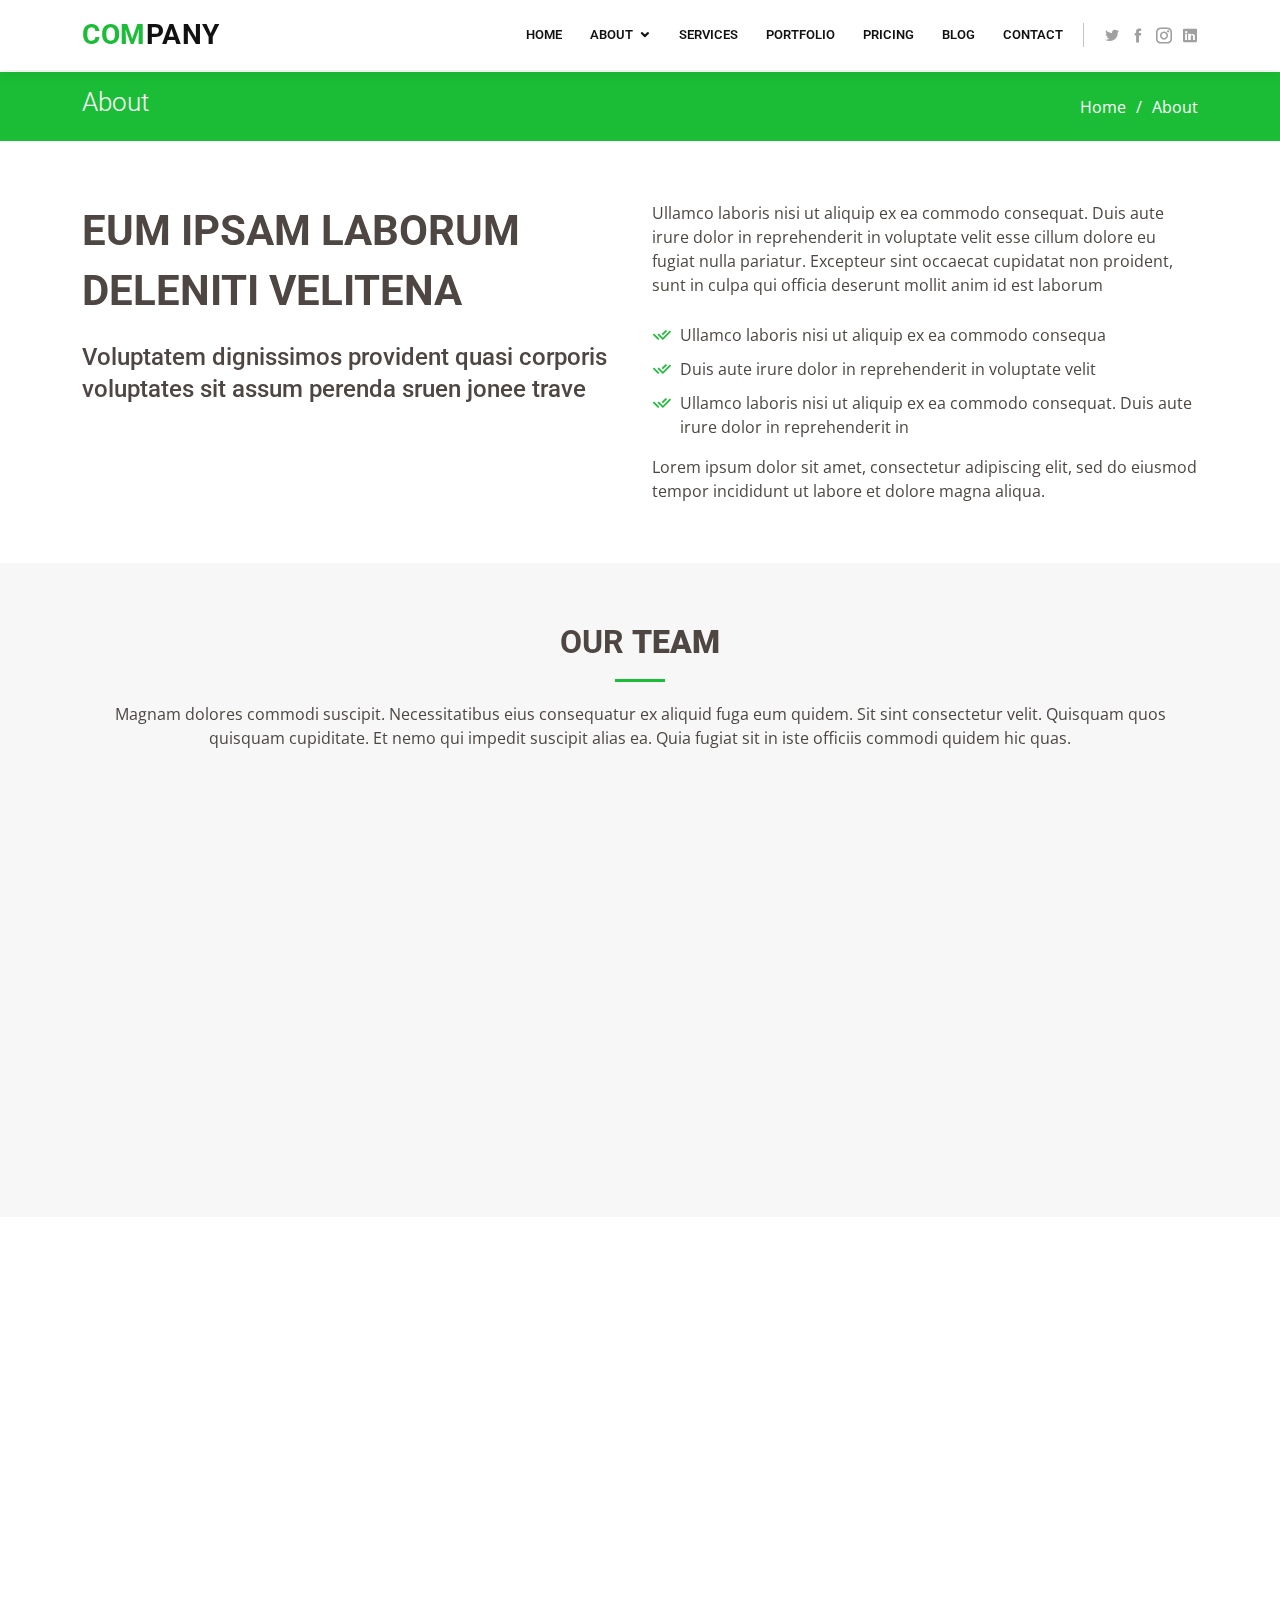
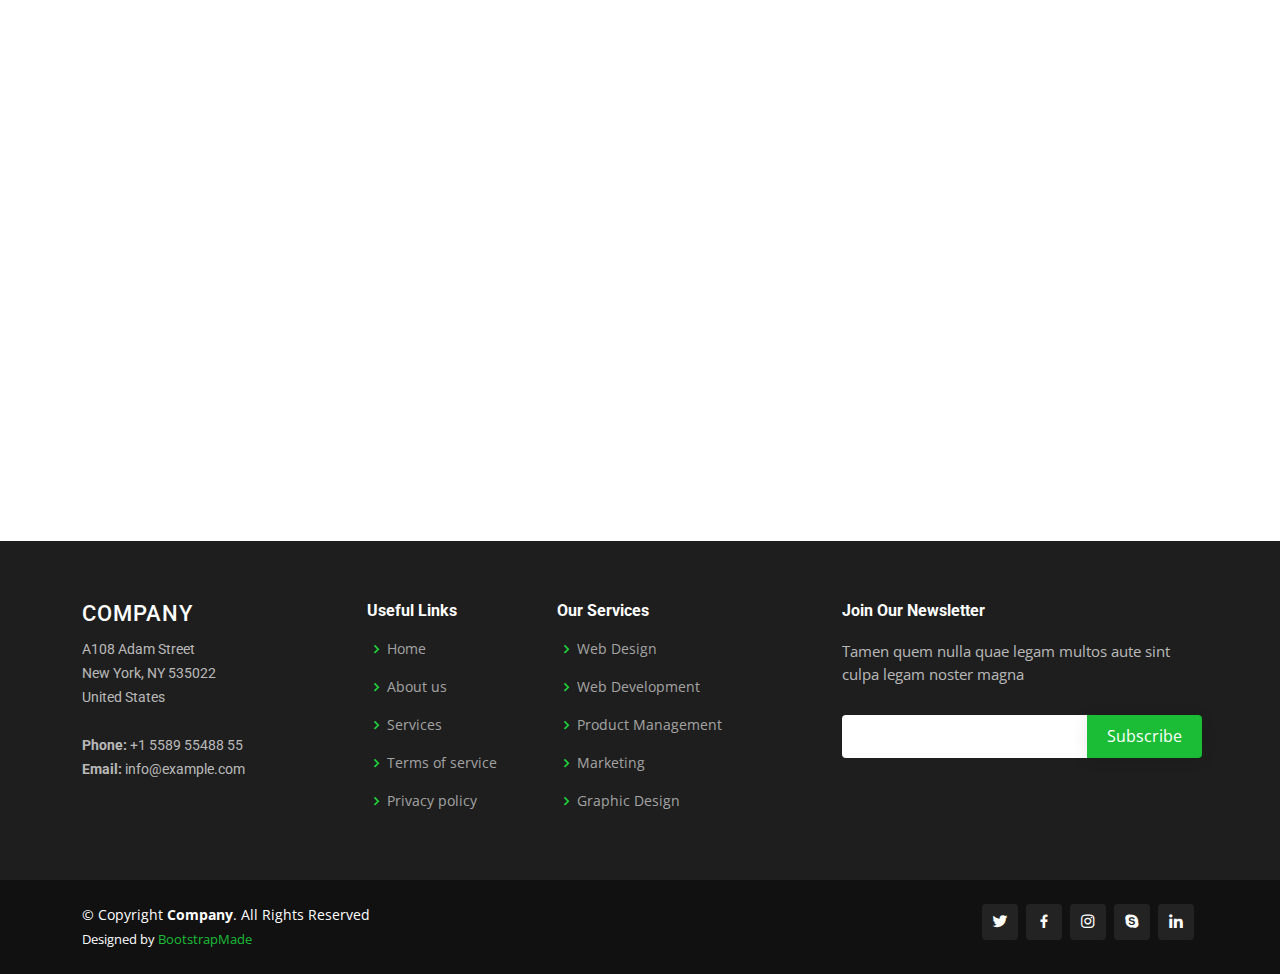
<file: about.html>
<!DOCTYPE html>
<html lang="en">

<head>
  <meta charset="utf-8">
  <meta content="width=device-width, initial-scale=1.0" name="viewport">

  <title>About - Company Bootstrap Template</title>
  <meta content="" name="description">
  <meta content="" name="keywords">

  <!-- Favicons -->
  <link href="assets/img/favicon.png" rel="icon">
  <link href="assets/img/apple-touch-icon.png" rel="apple-touch-icon">

  <!-- Google Fonts -->
  <link href="https://fonts.googleapis.com/css?family=Open+Sans:300,300i,400,400i,600,600i,700,700i|Roboto:300,300i,400,400i,500,500i,600,600i,700,700i|Poppins:300,300i,400,400i,500,500i,600,600i,700,700i" rel="stylesheet">

  <!-- Vendor CSS Files -->
  <link href="assets/vendor/bootstrap/css/bootstrap.min.css" rel="stylesheet">
  <link href="assets/vendor/icofont/icofont.min.css" rel="stylesheet">
  <link href="assets/vendor/boxicons/css/boxicons.min.css" rel="stylesheet">
  <link href="assets/vendor/animate.css/animate.min.css" rel="stylesheet">
  <link href="assets/vendor/venobox/venobox.css" rel="stylesheet">
  <link href="assets/vendor/owl.carousel/assets/owl.carousel.min.css" rel="stylesheet">
  <link href="assets/vendor/aos/aos.css" rel="stylesheet">
  <link href="assets/vendor/remixicon/remixicon.css" rel="stylesheet">

  <!-- Template Main CSS File -->
  <link href="assets/css/style.css" rel="stylesheet">

  <!-- =======================================================
  * Template Name: Company - v3.0.0
  * Template URL: https://bootstrapmade.com/company-free-html-bootstrap-template/
  * Author: BootstrapMade.com
  * License: https://bootstrapmade.com/license/
  ======================================================== -->
</head>

<body>

  <!-- ======= Header ======= -->
  <header id="header" class="fixed-top">
    <div class="container d-flex align-items-center">

      <h1 class="logo me-auto"><a href="index.html"><span>Com</span>pany</a></h1>
      <!-- Uncomment below if you prefer to use an image logo -->
      <!-- <a href="index.html" class="logo me-auto"><img src="assets/img/logo.png" alt="" class="img-fluid"></a>-->

      <nav class="nav-menu d-none d-lg-block">
        <ul>
          <li><a href="index.html">Home</a></li>

          <li class="drop-down"><a href="">About</a>
            <ul>
              <li class="active"><a href="about.html">About Us</a></li>
              <li><a href="team.html">Team</a></li>
              <li><a href="testimonials.html">Testimonials</a></li>
              <li class="drop-down"><a href="#">Deep Drop Down</a>
                <ul>
                  <li><a href="#">Deep Drop Down 1</a></li>
                  <li><a href="#">Deep Drop Down 2</a></li>
                  <li><a href="#">Deep Drop Down 3</a></li>
                  <li><a href="#">Deep Drop Down 4</a></li>
                  <li><a href="#">Deep Drop Down 5</a></li>
                </ul>
              </li>
            </ul>
          </li>

          <li><a href="services.html">Services</a></li>
          <li><a href="portfolio.html">Portfolio</a></li>
          <li><a href="pricing.html">Pricing</a></li>
          <li><a href="blog.html">Blog</a></li>
          <li><a href="contact.html">Contact</a></li>

        </ul>
      </nav><!-- .nav-menu -->

      <div class="header-social-links">
        <a href="#" class="twitter"><i class="icofont-twitter"></i></a>
        <a href="#" class="facebook"><i class="icofont-facebook"></i></a>
        <a href="#" class="instagram"><i class="icofont-instagram"></i></a>
        <a href="#" class="linkedin"><i class="icofont-linkedin"></i></i></a>
      </div>

    </div>
  </header><!-- End Header -->

  <main id="main">

    <!-- ======= Breadcrumbs ======= -->
    <section id="breadcrumbs" class="breadcrumbs">
      <div class="container">

        <div class="d-flex justify-content-between align-items-center">
          <h2>About</h2>
          <ol>
            <li><a href="index.html">Home</a></li>
            <li>About</li>
          </ol>
        </div>

      </div>
    </section><!-- End Breadcrumbs -->

    <!-- ======= About Us Section ======= -->
    <section id="about-us" class="about-us">
      <div class="container" data-aos="fade-up">

        <div class="row content">
          <div class="col-lg-6" data-aos="fade-right">
            <h2>Eum ipsam laborum deleniti velitena</h2>
            <h3>Voluptatem dignissimos provident quasi corporis voluptates sit assum perenda sruen jonee trave</h3>
          </div>
          <div class="col-lg-6 pt-4 pt-lg-0" data-aos="fade-left">
            <p>
              Ullamco laboris nisi ut aliquip ex ea commodo consequat. Duis aute irure dolor in reprehenderit in voluptate
              velit esse cillum dolore eu fugiat nulla pariatur. Excepteur sint occaecat cupidatat non proident, sunt in
              culpa qui officia deserunt mollit anim id est laborum
            </p>
            <ul>
              <li><i class="ri-check-double-line"></i> Ullamco laboris nisi ut aliquip ex ea commodo consequa</li>
              <li><i class="ri-check-double-line"></i> Duis aute irure dolor in reprehenderit in voluptate velit</li>
              <li><i class="ri-check-double-line"></i> Ullamco laboris nisi ut aliquip ex ea commodo consequat. Duis aute irure dolor in reprehenderit in</li>
            </ul>
            <p class="font-italic">
              Lorem ipsum dolor sit amet, consectetur adipiscing elit, sed do eiusmod tempor incididunt ut labore et dolore
              magna aliqua.
            </p>
          </div>
        </div>

      </div>
    </section><!-- End About Us Section -->

    <!-- ======= Our Team Section ======= -->
    <section id="team" class="team section-bg">
      <div class="container">

        <div class="section-title" data-aos="fade-up">
          <h2>Our <strong>Team</strong></h2>
          <p>Magnam dolores commodi suscipit. Necessitatibus eius consequatur ex aliquid fuga eum quidem. Sit sint consectetur velit. Quisquam quos quisquam cupiditate. Et nemo qui impedit suscipit alias ea. Quia fugiat sit in iste officiis commodi quidem hic quas.</p>
        </div>

        <div class="row">

          <div class="col-lg-3 col-md-6 d-flex align-items-stretch">
            <div class="member" data-aos="fade-up">
              <div class="member-img">
                <img src="assets/img/team/team-1.jpg" class="img-fluid" alt="">
                <div class="social">
                  <a href=""><i class="icofont-twitter"></i></a>
                  <a href=""><i class="icofont-facebook"></i></a>
                  <a href=""><i class="icofont-instagram"></i></a>
                  <a href=""><i class="icofont-linkedin"></i></a>
                </div>
              </div>
              <div class="member-info">
                <h4>Walter White</h4>
                <span>Chief Executive Officer</span>
              </div>
            </div>
          </div>

          <div class="col-lg-3 col-md-6 d-flex align-items-stretch">
            <div class="member" data-aos="fade-up" data-aos-delay="100">
              <div class="member-img">
                <img src="assets/img/team/team-2.jpg" class="img-fluid" alt="">
                <div class="social">
                  <a href=""><i class="icofont-twitter"></i></a>
                  <a href=""><i class="icofont-facebook"></i></a>
                  <a href=""><i class="icofont-instagram"></i></a>
                  <a href=""><i class="icofont-linkedin"></i></a>
                </div>
              </div>
              <div class="member-info">
                <h4>Sarah Jhonson</h4>
                <span>Product Manager</span>
              </div>
            </div>
          </div>

          <div class="col-lg-3 col-md-6 d-flex align-items-stretch">
            <div class="member" data-aos="fade-up" data-aos-delay="200">
              <div class="member-img">
                <img src="assets/img/team/team-3.jpg" class="img-fluid" alt="">
                <div class="social">
                  <a href=""><i class="icofont-twitter"></i></a>
                  <a href=""><i class="icofont-facebook"></i></a>
                  <a href=""><i class="icofont-instagram"></i></a>
                  <a href=""><i class="icofont-linkedin"></i></a>
                </div>
              </div>
              <div class="member-info">
                <h4>William Anderson</h4>
                <span>CTO</span>
              </div>
            </div>
          </div>

          <div class="col-lg-3 col-md-6 d-flex align-items-stretch">
            <div class="member" data-aos="fade-up" data-aos-delay="300">
              <div class="member-img">
                <img src="assets/img/team/team-4.jpg" class="img-fluid" alt="">
                <div class="social">
                  <a href=""><i class="icofont-twitter"></i></a>
                  <a href=""><i class="icofont-facebook"></i></a>
                  <a href=""><i class="icofont-instagram"></i></a>
                  <a href=""><i class="icofont-linkedin"></i></a>
                </div>
              </div>
              <div class="member-info">
                <h4>Amanda Jepson</h4>
                <span>Accountant</span>
              </div>
            </div>
          </div>

        </div>

      </div>
    </section><!-- End Our Team Section -->

    <!-- ======= Our Skills Section ======= -->
    <section id="skills" class="skills">
      <div class="container">

        <div class="section-title" data-aos="fade-up">
          <h2>Our <strong>Skills</strong></h2>
          <p>Magnam dolores commodi suscipit. Necessitatibus eius consequatur ex aliquid fuga eum quidem. Sit sint consectetur velit. Quisquam quos quisquam cupiditate. Et nemo qui impedit suscipit alias ea. Quia fugiat sit in iste officiis commodi quidem hic quas.</p>
        </div>

        <div class="row skills-content">

          <div class="col-lg-6" data-aos="fade-up">

            <div class="progress">
              <span class="skill">HTML <i class="val">100%</i></span>
              <div class="progress-bar-wrap">
                <div class="progress-bar" role="progressbar" aria-valuenow="100" aria-valuemin="0" aria-valuemax="100"></div>
              </div>
            </div>

            <div class="progress">
              <span class="skill">CSS <i class="val">90%</i></span>
              <div class="progress-bar-wrap">
                <div class="progress-bar" role="progressbar" aria-valuenow="90" aria-valuemin="0" aria-valuemax="100"></div>
              </div>
            </div>

            <div class="progress">
              <span class="skill">JavaScript <i class="val">75%</i></span>
              <div class="progress-bar-wrap">
                <div class="progress-bar" role="progressbar" aria-valuenow="75" aria-valuemin="0" aria-valuemax="100"></div>
              </div>
            </div>

          </div>

          <div class="col-lg-6" data-aos="fade-up" data-aos-delay="100">

            <div class="progress">
              <span class="skill">PHP <i class="val">80%</i></span>
              <div class="progress-bar-wrap">
                <div class="progress-bar" role="progressbar" aria-valuenow="80" aria-valuemin="0" aria-valuemax="100"></div>
              </div>
            </div>

            <div class="progress">
              <span class="skill">WordPress/CMS <i class="val">90%</i></span>
              <div class="progress-bar-wrap">
                <div class="progress-bar" role="progressbar" aria-valuenow="90" aria-valuemin="0" aria-valuemax="100"></div>
              </div>
            </div>

            <div class="progress">
              <span class="skill">Photoshop <i class="val">55%</i></span>
              <div class="progress-bar-wrap">
                <div class="progress-bar" role="progressbar" aria-valuenow="55" aria-valuemin="0" aria-valuemax="100"></div>
              </div>
            </div>

          </div>

        </div>

      </div>
    </section><!-- End Our Skills Section -->

    <!-- ======= Our Clients Section ======= -->
    <section id="clients" class="clients">
      <div class="container" data-aos="fade-up">

        <div class="section-title">
          <h2>Clients</h2>
        </div>

        <div class="row no-gutters clients-wrap clearfix" data-aos="fade-up">

          <div class="col-lg-3 col-md-4 col-6">
            <div class="client-logo">
              <img src="assets/img/clients/client-1.png" class="img-fluid" alt="">
            </div>
          </div>

          <div class="col-lg-3 col-md-4 col-6">
            <div class="client-logo">
              <img src="assets/img/clients/client-2.png" class="img-fluid" alt="">
            </div>
          </div>

          <div class="col-lg-3 col-md-4 col-6">
            <div class="client-logo">
              <img src="assets/img/clients/client-3.png" class="img-fluid" alt="">
            </div>
          </div>

          <div class="col-lg-3 col-md-4 col-6">
            <div class="client-logo">
              <img src="assets/img/clients/client-4.png" class="img-fluid" alt="">
            </div>
          </div>

          <div class="col-lg-3 col-md-4 col-6">
            <div class="client-logo">
              <img src="assets/img/clients/client-5.png" class="img-fluid" alt="">
            </div>
          </div>

          <div class="col-lg-3 col-md-4 col-6">
            <div class="client-logo">
              <img src="assets/img/clients/client-6.png" class="img-fluid" alt="">
            </div>
          </div>

          <div class="col-lg-3 col-md-4 col-6">
            <div class="client-logo">
              <img src="assets/img/clients/client-7.png" class="img-fluid" alt="">
            </div>
          </div>

          <div class="col-lg-3 col-md-4 col-6">
            <div class="client-logo">
              <img src="assets/img/clients/client-8.png" class="img-fluid" alt="">
            </div>
          </div>

        </div>

      </div>
    </section><!-- End Our Clients Section -->

  </main><!-- End #main -->

  <!-- ======= Footer ======= -->
  <footer id="footer">

    <div class="footer-top">
      <div class="container">
        <div class="row">

          <div class="col-lg-3 col-md-6 footer-contact">
            <h3>Company</h3>
            <p>
              A108 Adam Street <br>
              New York, NY 535022<br>
              United States <br><br>
              <strong>Phone:</strong> +1 5589 55488 55<br>
              <strong>Email:</strong> info@example.com<br>
            </p>
          </div>

          <div class="col-lg-2 col-md-6 footer-links">
            <h4>Useful Links</h4>
            <ul>
              <li><i class="bx bx-chevron-right"></i> <a href="#">Home</a></li>
              <li><i class="bx bx-chevron-right"></i> <a href="#">About us</a></li>
              <li><i class="bx bx-chevron-right"></i> <a href="#">Services</a></li>
              <li><i class="bx bx-chevron-right"></i> <a href="#">Terms of service</a></li>
              <li><i class="bx bx-chevron-right"></i> <a href="#">Privacy policy</a></li>
            </ul>
          </div>

          <div class="col-lg-3 col-md-6 footer-links">
            <h4>Our Services</h4>
            <ul>
              <li><i class="bx bx-chevron-right"></i> <a href="#">Web Design</a></li>
              <li><i class="bx bx-chevron-right"></i> <a href="#">Web Development</a></li>
              <li><i class="bx bx-chevron-right"></i> <a href="#">Product Management</a></li>
              <li><i class="bx bx-chevron-right"></i> <a href="#">Marketing</a></li>
              <li><i class="bx bx-chevron-right"></i> <a href="#">Graphic Design</a></li>
            </ul>
          </div>

          <div class="col-lg-4 col-md-6 footer-newsletter">
            <h4>Join Our Newsletter</h4>
            <p>Tamen quem nulla quae legam multos aute sint culpa legam noster magna</p>
            <form action="" method="post">
              <input type="email" name="email"><input type="submit" value="Subscribe">
            </form>
          </div>

        </div>
      </div>
    </div>

    <div class="container d-md-flex py-4">

      <div class="me-md-auto text-center text-md-start">
        <div class="copyright">
          &copy; Copyright <strong><span>Company</span></strong>. All Rights Reserved
        </div>
        <div class="credits">
          <!-- All the links in the footer should remain intact. -->
          <!-- You can delete the links only if you purchased the pro version. -->
          <!-- Licensing information: https://bootstrapmade.com/license/ -->
          <!-- Purchase the pro version with working PHP/AJAX contact form: https://bootstrapmade.com/company-free-html-bootstrap-template/ -->
          Designed by <a href="https://bootstrapmade.com/">BootstrapMade</a>
        </div>
      </div>
      <div class="social-links text-center text-md-right pt-3 pt-md-0">
        <a href="#" class="twitter"><i class="bx bxl-twitter"></i></a>
        <a href="#" class="facebook"><i class="bx bxl-facebook"></i></a>
        <a href="#" class="instagram"><i class="bx bxl-instagram"></i></a>
        <a href="#" class="google-plus"><i class="bx bxl-skype"></i></a>
        <a href="#" class="linkedin"><i class="bx bxl-linkedin"></i></a>
      </div>
    </div>
  </footer><!-- End Footer -->

  <a href="#" class="back-to-top"><i class="icofont-simple-up"></i></a>

  <!-- Vendor JS Files -->
  <script src="assets/vendor/jquery/jquery.min.js"></script>
  <script src="assets/vendor/bootstrap/js/bootstrap.bundle.min.js"></script>
  <script src="assets/vendor/jquery.easing/jquery.easing.min.js"></script>
  <script src="assets/vendor/php-email-form/validate.js"></script>
  <script src="assets/vendor/jquery-sticky/jquery.sticky.js"></script>
  <script src="assets/vendor/isotope-layout/isotope.pkgd.min.js"></script>
  <script src="assets/vendor/venobox/venobox.min.js"></script>
  <script src="assets/vendor/waypoints/jquery.waypoints.min.js"></script>
  <script src="assets/vendor/owl.carousel/owl.carousel.min.js"></script>
  <script src="assets/vendor/aos/aos.js"></script>

  <!-- Template Main JS File -->
  <script src="assets/js/main.js"></script>

</body>

</html>
</file>
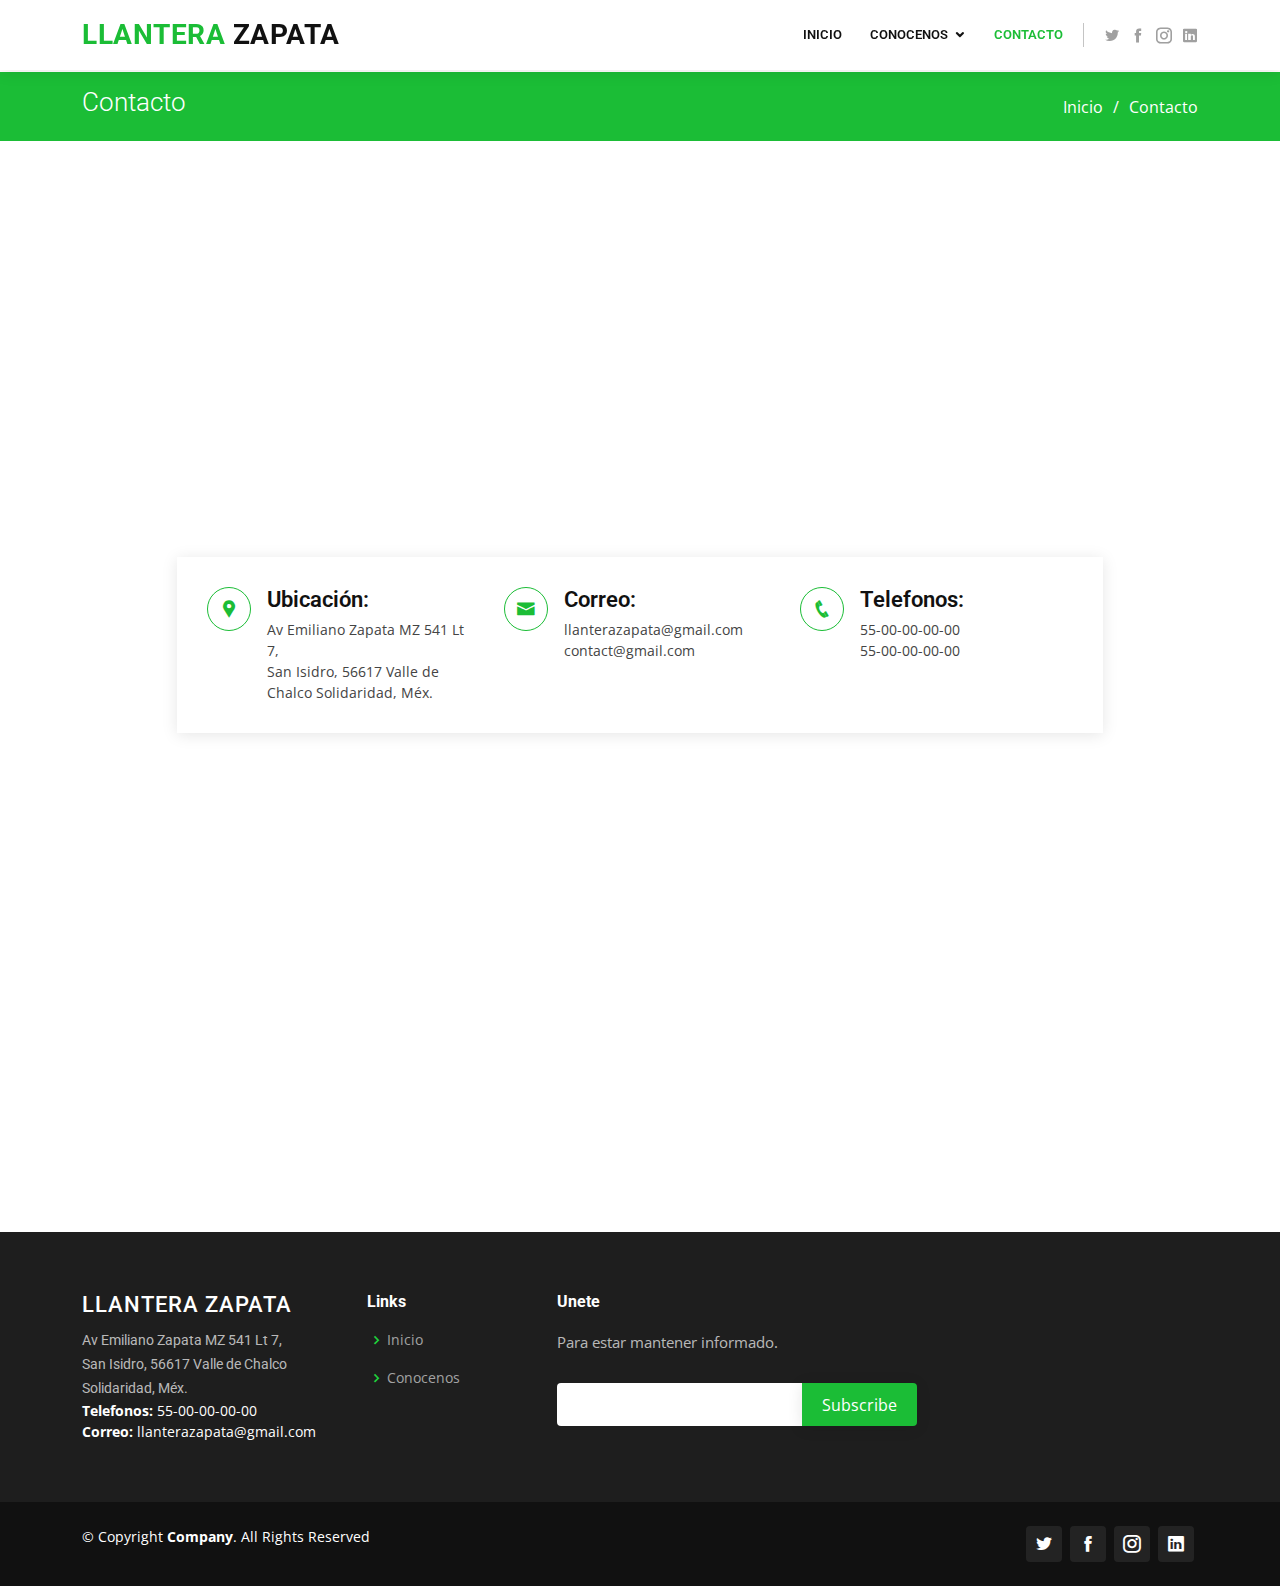
<file: contact.html>
<!DOCTYPE html>
<html lang="en">

<head>
  <meta charset="utf-8">
  <meta content="width=device-width, initial-scale=1.0" name="viewport">

  <title>Contact - Company Bootstrap Template</title>
  <meta content="" name="description">
  <meta content="" name="keywords">

  <!-- Favicons -->
  <link href="assets/img/favicon.png" rel="icon">
  <link href="assets/img/apple-touch-icon.png" rel="apple-touch-icon">

  <!-- Google Fonts -->
  <link href="https://fonts.googleapis.com/css?family=Open+Sans:300,300i,400,400i,600,600i,700,700i|Roboto:300,300i,400,400i,500,500i,600,600i,700,700i|Poppins:300,300i,400,400i,500,500i,600,600i,700,700i" rel="stylesheet">

  <!-- Vendor CSS Files -->
  <link href="assets/vendor/bootstrap/css/bootstrap.min.css" rel="stylesheet">
  <link href="assets/vendor/icofont/icofont.min.css" rel="stylesheet">
  <link href="assets/vendor/boxicons/css/boxicons.min.css" rel="stylesheet">
  <link href="assets/vendor/animate.css/animate.min.css" rel="stylesheet">
  <link href="assets/vendor/venobox/venobox.css" rel="stylesheet">
  <link href="assets/vendor/owl.carousel/assets/owl.carousel.min.css" rel="stylesheet">
  <link href="assets/vendor/aos/aos.css" rel="stylesheet">
  <link href="assets/vendor/remixicon/remixicon.css" rel="stylesheet">

  <!-- Template Main CSS File -->
  <link href="assets/css/style.css" rel="stylesheet">

  <!-- =======================================================
  * Template Name: Company - v3.0.0
  * Template URL: https://bootstrapmade.com/company-free-html-bootstrap-template/
  * Author: BootstrapMade.com
  * License: https://bootstrapmade.com/license/
  ======================================================== -->
</head>

<body>

  <!-- ======= Header ======= -->
  <header id="header" class="fixed-top">
    <div class="container d-flex align-items-center">

      <h1 class="logo me-auto"><a href="index.html"><span>Llantera </span> Zapata</a></h1>
      <!-- Uncomment below if you prefer to use an image logo -->
      <!-- <a href="index.html" class="logo me-auto"><img src="assets/img/logo.png" alt="" class="img-fluid"></a>-->

      <nav class="nav-menu d-none d-lg-block">
        <ul>
          <li><a href="index.html">Inicio</a></li>

          <li class="drop-down"><a href="">conocenos</a>
            <ul>
              <!-- <li><a href="about.html">About Us</a></li> -->
              <!-- <li><a href="team.html">Team</a></li> -->
              <li><a href="testimonials.html">Comentarios</a></li>
            </ul>
          </li>

          <!-- <li><a href="services.html">Servicios</a></li> -->
          <!-- <li><a href="portfolio.html">Portfolio</a></li> -->
          <!-- <li><a href="pricing.html">Pricing</a></li>} -->
          <!-- <li><a href="blog.html">Blog</a></li> -->
          <li class="active"><a href="contact.html">Contacto</a></li>

        </ul>
      </nav><!-- .nav-menu -->

      <div class="header-social-links">
        <a href="https://twitter.com/" target="_blank" class="twitter"><i class="icofont-twitter"></i></a>
        <a href="https://www.facebook.com/" class="facebook" target="_blank"><i class="icofont-facebook"></i></a>
        <a href="https://www.instagram.com/" class="instagram" target="_blank"><i class="icofont-instagram"></i></a>
        <a href="https://www.linkedin.com/" class="linkedin" target="_blank"><i class="icofont-linkedin"></i></i></a>
      </div>

    </div>
  </header><!-- End Header -->

  <main id="main">

    <!-- ======= Breadcrumbs ======= -->
    <section id="breadcrumbs" class="breadcrumbs">
      <div class="container">

        <div class="d-flex justify-content-between align-items-center">
          <h2>Contacto</h2>
          <ol>
            <li><a href="index.html">Inicio</a></li>
            <li>Contacto</li>
          </ol>
        </div>

      </div>
    </section><!-- End Breadcrumbs -->

    <!-- ======= Contact Section ======= -->
    <div class="map-section">
      <!-- <iframe style="border:0; width: 100%; height: 350px;" src="https://www.google.com/maps/embed?pb=!1m14!1m8!1m3!1d12097.433213460943!2d-74.0062269!3d40.7101282!3m2!1i1024!2i768!4f13.1!3m3!1m2!1s0x0%3A0xb89d1fe6bc499443!2sDowntown+Conference+Center!5e0!3m2!1smk!2sbg!4v1539943755621" frameborder="0" allowfullscreen></iframe> -->
      <!-- <iframe style="border:0; width: 100%; height: 350px;" src="https://www.google.com/maps/embed?pb=!1m18!1m12!1m3!1d235.3586998937495!2d-98.93051592416705!3d19.293704525342736!2m3!1f0!2f0!3f0!3m2!1i1024!2i768!4f13.1!3m3!1m2!1s0x85ce1c2ed19d8a23%3A0xeeca180870f2899c!2sVulcanizadora%20Zapata!5e0!3m2!1ses!2smx!4v1612400341697!5m2!1ses!2smx" width="600" height="450" frameborder="0" style="border:0;" allowfullscreen="" aria-hidden="false" tabindex="0"></iframe> -->
           <iframe style="border:0; width: 100%; height: 350px;" src="https://www.google.com/maps/embed?pb=!1m18!1m12!1m3!1d875.8555801645759!2d-98.93041691518181!3d19.29388397506497!2m3!1f0!2f0!3f0!3m2!1i1024!2i768!4f13.1!3m3!1m2!1s0x85ce1c2ed19d8a23%3A0xeeca180870f2899c!2sVulcanizadora%20Zapata!5e0!3m2!1ses!2smx!4v1612400661690!5m2!1ses!2smx" width="600" height="450" frameborder="0" style="border:0;" allowfullscreen="" aria-hidden="false" tabindex="0"></iframe>
    </div>
 
    <section id="contact" class="contact">
      <div class="container">

        <div class="row justify-content-center" data-aos="fade-up">

          <div class="col-lg-10">

            <div class="info-wrap">
              <div class="row">
                <div class="col-lg-4 info">
                  <i class="icofont-google-map"></i>
                  <h4>Ubicación:</h4>
                  <p>Av Emiliano Zapata MZ 541 Lt 7,<br>San Isidro, 56617 Valle de Chalco Solidaridad, Méx.</p>
                </div>

                <div class="col-lg-4 info mt-4 mt-lg-0">
                  <i class="icofont-envelope"></i>
                  <h4>Correo:</h4>
                  <p>llanterazapata@gmail.com<br>contact@gmail.com</p>
                </div>

                <div class="col-lg-4 info mt-4 mt-lg-0">
                  <i class="icofont-phone"></i>
                  <h4>Telefonos:</h4>
                  <p>55-00-00-00-00<br>55-00-00-00-00</p>
                </div>
              </div>
            </div>

          </div>

        </div>

        <div class="row mt-5 justify-content-center" data-aos="fade-up">
          <div class="col-lg-10">
            <form action="forms/contact.php" method="post" role="form" class="php-email-form">
              <div class="row">
                <div class="col-md-6 form-group">
                  <input type="text" name="name" class="form-control" id="name" placeholder="Nombre" data-rule="minlen:4" data-msg="Please enter at least 4 chars" />
                  <div class="validate"></div>
                </div>
                <div class="col-md-6 form-group mt-3 mt-md-0">
                  <input type="email" class="form-control" name="email" id="email" placeholder="Correo electronico" data-rule="email" data-msg="Please enter a valid email" />
                  <div class="validate"></div>
                </div>
              </div>
              <div class="form-group mt-3">
                <input type="text" class="form-control" name="subject" id="subject" placeholder="Asunto" data-rule="minlen:4" data-msg="Please enter at least 8 chars of subject" />
                <div class="validate"></div>
              </div>
              <div class="form-group mt-3">
                <textarea class="form-control" name="message" rows="5" data-rule="required" data-msg="Please write something for us" placeholder="Mensaje"></textarea>
                <div class="validate"></div>
              </div>
              <div class="mb-3">
                <div class="loading">Loading</div>
                <div class="error-message"></div>
                <div class="sent-message">Your message has been sent. Thank you!</div>
              </div>
              <div class="text-center"><button type="submit">Enviar Mensaje</button></div>
            </form>
          </div>

        </div>

      </div>
    </section><!-- End Contact Section -->

  </main><!-- End #main -->

  <!-- ======= Footer ======= -->
  <footer id="footer">

    <div class="footer-top">
      <div class="container">
        <div class="row">

          <div class="col-lg-3 col-md-6 footer-contact">
            <h3>Llantera Zapata</h3>
            <p>
              <p>Av Emiliano Zapata MZ 541 Lt 7,<br>San Isidro, 56617 Valle de Chalco Solidaridad, Méx.</p>
              <strong>Telefonos:</strong> 55-00-00-00-00<br>
              <strong>Correo:</strong> llanterazapata@gmail.com<br>
            </p>
          </div>

          <div class="col-lg-2 col-md-6 footer-links">
            <h4>Links</h4>
            <ul>
              <li><i class="bx bx-chevron-right"></i> <a href="#">Inicio</a></li>
              <li><i class="bx bx-chevron-right"></i> <a href="#">Conocenos</a></li>
              <!-- <li><i class="bx bx-chevron-right"></i> <a href="#">Service</a></li> -->
              <!-- <li><i class="bx bx-chevron-right"></i> <a href="#">Terms of service</a></li> -->
              <!-- <li><i class="bx bx-chevron-right"></i> <a href="#">Privacy policy</a></li> -->
            </ul>
          </div>
<!-- 
          <div class="col-lg-3 col-md-6 footer-links">
            <h4>Our Services</h4>
            <ul>
              <li><i class="bx bx-chevron-right"></i> <a href="#">Web Design</a></li>
              <li><i class="bx bx-chevron-right"></i> <a href="#">Web Development</a></li>
              <li><i class="bx bx-chevron-right"></i> <a href="#">Product Management</a></li>
              <li><i class="bx bx-chevron-right"></i> <a href="#">Marketing</a></li>
              <li><i class="bx bx-chevron-right"></i> <a href="#">Graphic Design</a></li>
            </ul>
          </div> -->

          <div class="col-lg-4 col-md-6 footer-newsletter">
            <h4>Unete</h4>
            <p>Para estar mantener informado.</p>
            <form action="" method="post">
              <input type="email" name="email"><input type="submit" value="Subscribe" disabled>
            </form>
          </div>

        </div>
      </div>
    </div>

    <div class="container d-md-flex py-4">

      <div class="me-md-auto text-center text-md-start">
        <div class="copyright">
          &copy; Copyright <strong><span>Company</span></strong>. All Rights Reserved
        </div>
        <div class="credits">
          <!-- All the links in the footer should remain intact. -->
          <!-- You can delete the links only if you purchased the pro version. -->
          <!-- Licensing information: https://bootstrapmade.com/license/ -->
          <!-- Purchase the pro version with working PHP/AJAX contact form: https://bootstrapmade.com/company-free-html-bootstrap-template/ -->
          <!-- Designed by <a href="https://bootstrapmade.com/">BootstrapMade</a> -->
        </div>
      </div>
      <div class="social-links text-center text-md-right pt-3 pt-md-0">
        <a href="https://twitter.com/" target="_blank" class="twitter"><i class="icofont-twitter"></i></a>
        <a href="https://www.facebook.com/" class="facebook" target="_blank"><i class="icofont-facebook"></i></a>
        <a href="https://www.instagram.com/" class="instagram" target="_blank"><i class="icofont-instagram"></i></a>
        <a href="https://www.linkedin.com/" class="linkedin" target="_blank"><i class="icofont-linkedin"></i></i></a>
      </div>
    </div>
  </footer><!-- End Footer -->

  <a href="#" class="back-to-top"><i class="icofont-simple-up"></i></a>

  <!-- Vendor JS Files -->
  <script src="assets/vendor/jquery/jquery.min.js"></script>
  <script src="assets/vendor/bootstrap/js/bootstrap.bundle.min.js"></script>
  <script src="assets/vendor/jquery.easing/jquery.easing.min.js"></script>
  <script src="assets/vendor/php-email-form/validate.js"></script>
  <script src="assets/vendor/jquery-sticky/jquery.sticky.js"></script>
  <script src="assets/vendor/isotope-layout/isotope.pkgd.min.js"></script>
  <script src="assets/vendor/venobox/venobox.min.js"></script>
  <script src="assets/vendor/waypoints/jquery.waypoints.min.js"></script>
  <script src="assets/vendor/owl.carousel/owl.carousel.min.js"></script>
  <script src="assets/vendor/aos/aos.js"></script>

  <!-- Template Main JS File -->
  <script src="assets/js/main.js"></script>

</body>

</html>
</file>
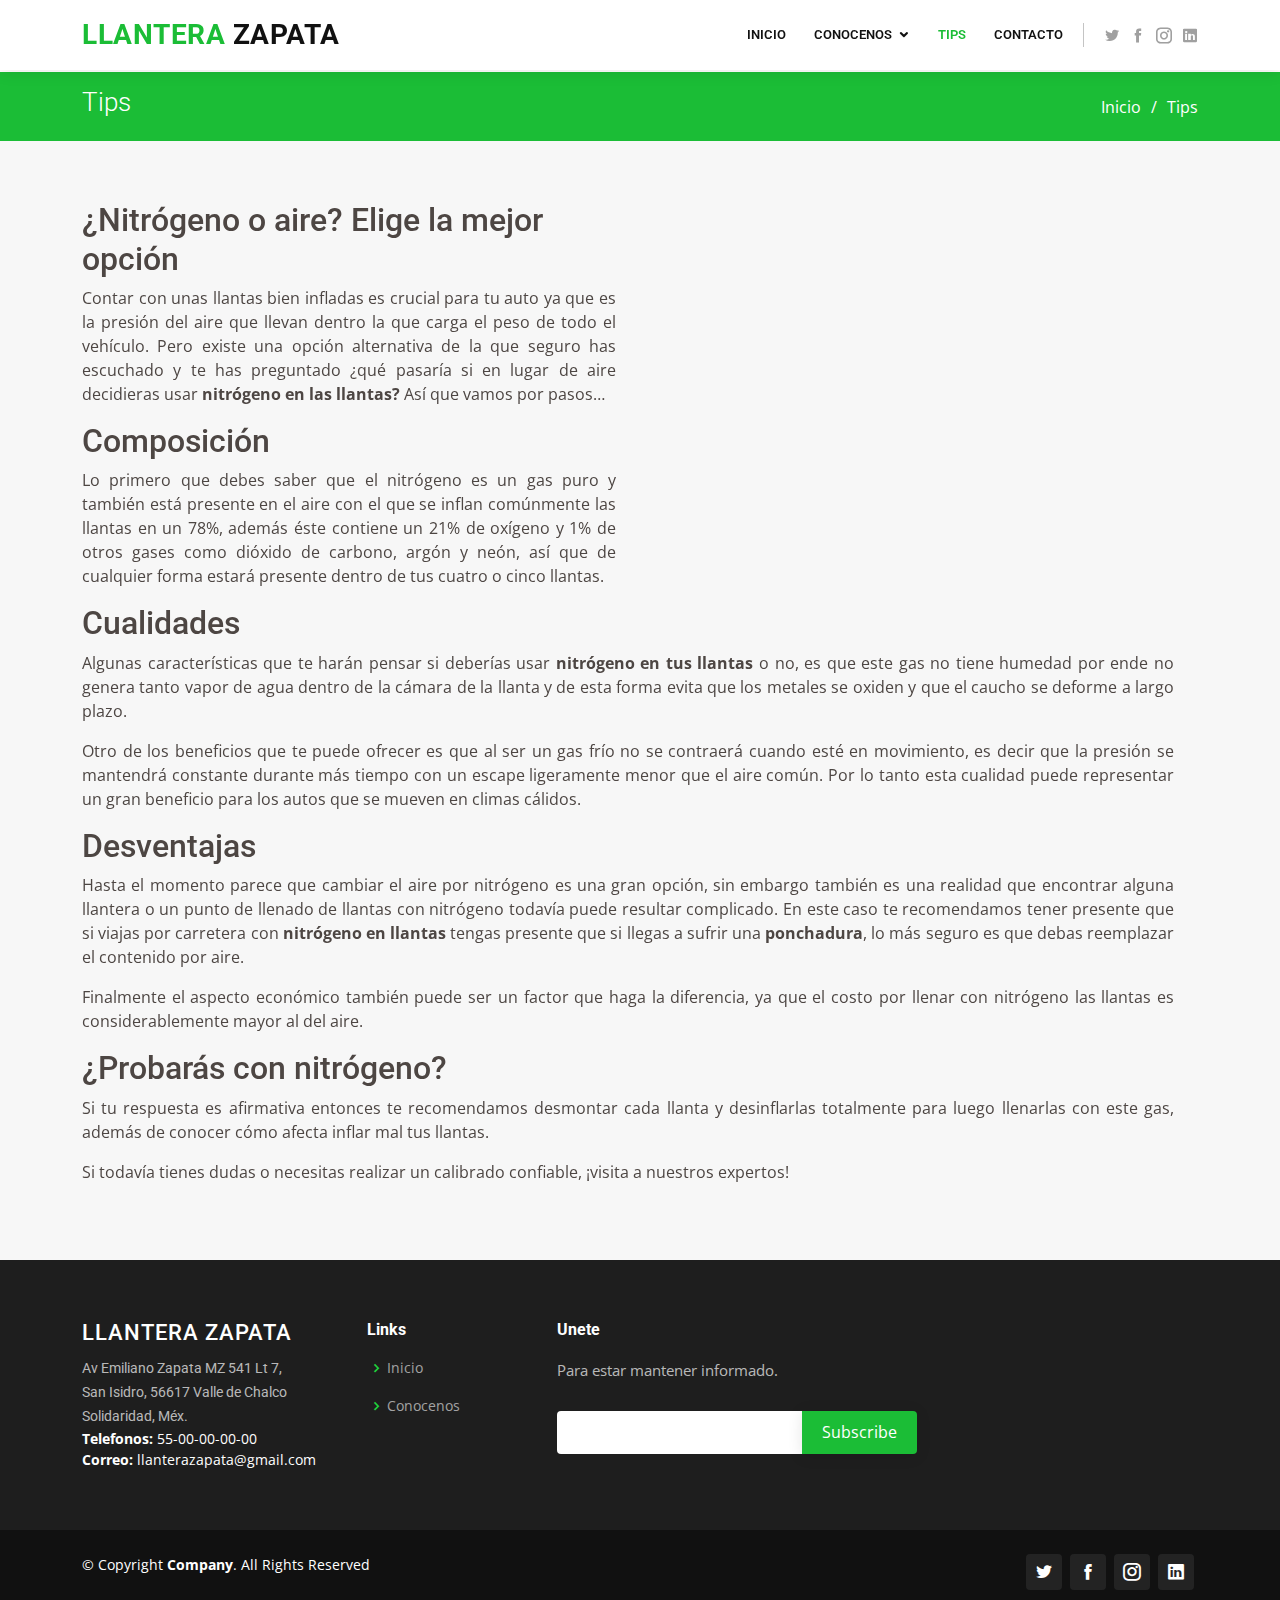
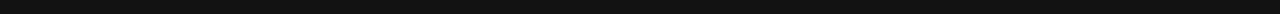
<file: nitrogeno-ventajas.html>
<!DOCTYPE html>
<html lang="en">

<head>
  <meta charset="utf-8">
  <meta content="width=device-width, initial-scale=1.0" name="viewport">

  <title>Services - Company Bootstrap Template</title>
  <meta content="" name="description">
  <meta content="" name="keywords">

  <!-- Favicons -->
  <link href="assets/img/favicon.png" rel="icon">
  <link href="assets/img/apple-touch-icon.png" rel="apple-touch-icon">

  <!-- Google Fonts -->
  <link href="https://fonts.googleapis.com/css?family=Open+Sans:300,300i,400,400i,600,600i,700,700i|Roboto:300,300i,400,400i,500,500i,600,600i,700,700i|Poppins:300,300i,400,400i,500,500i,600,600i,700,700i" rel="stylesheet">

  <!-- Vendor CSS Files -->
  <link href="assets/vendor/bootstrap/css/bootstrap.min.css" rel="stylesheet">
  <link href="assets/vendor/icofont/icofont.min.css" rel="stylesheet">
  <link href="assets/vendor/boxicons/css/boxicons.min.css" rel="stylesheet">
  <link href="assets/vendor/animate.css/animate.min.css" rel="stylesheet">
  <link href="assets/vendor/venobox/venobox.css" rel="stylesheet">
  <link href="assets/vendor/owl.carousel/assets/owl.carousel.min.css" rel="stylesheet">
  <link href="assets/vendor/aos/aos.css" rel="stylesheet">
  <link href="assets/vendor/remixicon/remixicon.css" rel="stylesheet">

  <!-- Template Main CSS File -->
  <link href="assets/css/style.css" rel="stylesheet">

  <!-- =======================================================
  * Template Name: Company - v3.0.0
  * Template URL: https://bootstrapmade.com/company-free-html-bootstrap-template/
  * Author: BootstrapMade.com
  * License: https://bootstrapmade.com/license/
  ======================================================== -->
</head>

<body>

  <!-- ======= Header ======= -->
  <header id="header" class="fixed-top">
    <div class="container d-flex align-items-center">

      <h1 class="logo me-auto"><a href="index.html"><span>Llantera </span> Zapata</a></h1>
      <!-- Uncomment below if you prefer to use an image logo -->
      <!-- <a href="index.html" class="logo me-auto"><img src="assets/img/logo.png" alt="" class="img-fluid"></a>-->

      <nav class="nav-menu d-none d-lg-block">
        <ul>
          <li><a href="index.html">Inicio</a></li>

          <li class="drop-down"><a href="">conocenos</a>
            <ul>
              <!-- <li><a href="about.html">About Us</a></li> -->
              <!-- <li><a href="team.html">Team</a></li> -->
              <li><a href="testimonials.html">Comentarios</a></li>
            </ul>
          </li>

          <!-- <li><a href="services.html">Servicios</a></li> -->
          <!-- <li><a href="portfolio.html">Portfolio</a></li> -->
          <!-- <li><a href="pricing.html">Pricing</a></li>} -->
          <!-- <li><a href="blog.html">Blog</a></li> -->
          <li class="active"><a href="services.html">Tips</a></li>
          <li><a href="contact.html">Contacto</a></li>

        </ul>
      </nav><!-- .nav-menu -->

      <div class="header-social-links">
        <a href="https://twitter.com/" target="_blank" class="twitter"><i class="icofont-twitter"></i></a>
        <a href="https://www.facebook.com/" class="facebook" target="_blank"><i class="icofont-facebook"></i></a>
        <a href="https://www.instagram.com/" class="instagram" target="_blank"><i class="icofont-instagram"></i></a>
        <a href="https://www.linkedin.com/" class="linkedin" target="_blank"><i class="icofont-linkedin"></i></i></a>
      </div>

    </div>
  </header><!-- End Header -->

  <main id="main">

    <!-- ======= Breadcrumbs ======= -->
    <section id="breadcrumbs" class="breadcrumbs">
      <div class="container">

        <div class="d-flex justify-content-between align-items-center">
          <h2>Tips</h2>
          <ol>
            <li><a href="index.html">Inicio</a></li>
            <li>Tips</li>
          </ol>
        </div>

      </div>
    </section><!-- End Breadcrumbs -->

    <!-- ======= Services Section ======= -->
    <section id="services" class="services section-bg">
      <div class="container" data-aos="fade-up">

        <div class="row">
            <div class="row content">
                <div class="col-lg-6" data-aos="fade-right">
                  <h2> ¿Nitrógeno o aire? Elige la mejor opción</h2>
                  <article class="rich-text__text" style="text-align: justify;"> <p>Contar con unas llantas bien infladas es crucial para tu auto ya que es la presión del aire que llevan dentro la que carga el peso de todo el vehículo. Pero existe una opción alternativa de la que seguro has escuchado y te has preguntado ¿qué pasaría si en lugar de aire decidieras usar <b>nitrógeno en las llantas?</b> Así que vamos por pasos…</p>
                    <h2>Composición</h2>
                    <p>Lo primero que debes saber que el nitrógeno es un gas puro y también está presente en el aire con el que se inflan comúnmente las llantas en un 78%, además éste contiene un 21% de oxígeno y 1% de otros gases como dióxido de carbono, argón y neón, así que de cualquier forma estará presente dentro de tus cuatro o cinco llantas.</p>
                </article>
                </div>
                <div class="col-lg-6 pt-4 pt-lg-0" data-aos="fade-left" style="text-align: center;">
                    <iframe width="512" height="295" src="https://www.youtube.com/embed/II3VivAeuJw" frameborder="0" allow="accelerometer; autoplay; clipboard-write; encrypted-media; gyroscope; picture-in-picture" allowfullscreen></iframe>
                </div>
                <article class="rich-text__text" style="text-align: justify;">
                    <h2>Cualidades</h2>
                    <p>Algunas características que te harán pensar si deberías usar <b>nitrógeno en tus llantas</b> o no, es que este gas no tiene humedad por ende no genera tanto vapor de agua dentro de la cámara de la llanta y de esta forma evita que los metales se oxiden y que el caucho se deforme a largo plazo.</p>
                    <p>Otro de los beneficios que te puede ofrecer es que al ser un gas frío no se contraerá cuando esté en movimiento, es decir que la presión se mantendrá constante durante más tiempo con un escape ligeramente menor que el aire común. Por lo tanto esta cualidad puede representar un gran beneficio para los autos que se mueven en climas cálidos.</p>
                    <h2>Desventajas</h2>
                    <p>Hasta el momento parece que cambiar el aire por nitrógeno es una gran opción, sin embargo también es una realidad que encontrar alguna llantera o un punto de llenado de llantas con nitrógeno todavía puede resultar complicado. En este caso te recomendamos tener presente que si viajas por carretera con <b>nitrógeno en llantas</b> tengas presente que si llegas a sufrir una <b>ponchadura</b>, lo más seguro es que debas reemplazar el contenido por aire.</p>
                    <p>Finalmente el aspecto económico también puede ser un factor que haga la diferencia, ya que el costo por llenar con nitrógeno las llantas es considerablemente mayor al del aire.</p>
                    <h2>¿Probarás con nitrógeno?</h2>
                    <p>Si tu respuesta es afirmativa entonces te recomendamos desmontar cada llanta y desinflarlas totalmente para luego llenarlas con este gas, además de conocer cómo afecta inflar mal tus llantas.</p>
                    <p>Si todavía tienes dudas o necesitas realizar un calibrado confiable, ¡visita a nuestros expertos!</p>
                </article>

              </div>
        </div>

      </div>
    </section><!-- End Services Section -->



  </main><!-- End #main -->

  <!-- ======= Footer ======= -->
  <footer id="footer">

    <div class="footer-top">
      <div class="container">
        <div class="row">

          <div class="col-lg-3 col-md-6 footer-contact">
            <h3>Llantera Zapata</h3>
            <p>
              <p>Av Emiliano Zapata MZ 541 Lt 7,<br>San Isidro, 56617 Valle de Chalco Solidaridad, Méx.</p>
              <strong>Telefonos:</strong> 55-00-00-00-00<br>
              <strong>Correo:</strong> llanterazapata@gmail.com<br>
            </p>
          </div>

          <div class="col-lg-2 col-md-6 footer-links">
            <h4>Links</h4>
            <ul>
              <li><i class="bx bx-chevron-right"></i> <a href="#">Inicio</a></li>
              <li><i class="bx bx-chevron-right"></i> <a href="#">Conocenos</a></li>
            </ul>
          </div>

          <div class="col-lg-4 col-md-6 footer-newsletter">
            <h4>Unete</h4>
            <p>Para estar mantener informado.</p>
            <form action="" method="post">
              <input type="email" name="email"><input type="submit" value="Subscribe" disabled>
            </form>
          </div>

        </div>
      </div>
    </div>

    <div class="container d-md-flex py-4">

      <div class="me-md-auto text-center text-md-start">
        <div class="copyright">
          &copy; Copyright <strong><span>Company</span></strong>. All Rights Reserved
        </div>

      </div>
      <div class="social-links text-center text-md-right pt-3 pt-md-0">
        <a href="https://twitter.com/" target="_blank" class="twitter"><i class="icofont-twitter"></i></a>
        <a href="https://www.facebook.com/" class="facebook" target="_blank"><i class="icofont-facebook"></i></a>
        <a href="https://www.instagram.com/" class="instagram" target="_blank"><i class="icofont-instagram"></i></a>
        <a href="https://www.linkedin.com/" class="linkedin" target="_blank"><i class="icofont-linkedin"></i></i></a>
      </div>
    </div>
  </footer><!-- End Footer -->

  <a href="#" class="back-to-top"><i class="icofont-simple-up"></i></a>

  <!-- Vendor JS Files -->
  <script src="assets/vendor/jquery/jquery.min.js"></script>
  <script src="assets/vendor/bootstrap/js/bootstrap.bundle.min.js"></script>
  <script src="assets/vendor/jquery.easing/jquery.easing.min.js"></script>
  <script src="assets/vendor/php-email-form/validate.js"></script>
  <script src="assets/vendor/jquery-sticky/jquery.sticky.js"></script>
  <script src="assets/vendor/isotope-layout/isotope.pkgd.min.js"></script>
  <script src="assets/vendor/venobox/venobox.min.js"></script>
  <script src="assets/vendor/waypoints/jquery.waypoints.min.js"></script>
  <script src="assets/vendor/owl.carousel/owl.carousel.min.js"></script>
  <script src="assets/vendor/aos/aos.js"></script>

  <!-- Template Main JS File -->
  <script src="assets/js/main.js"></script>

</body>

</html>
</file>
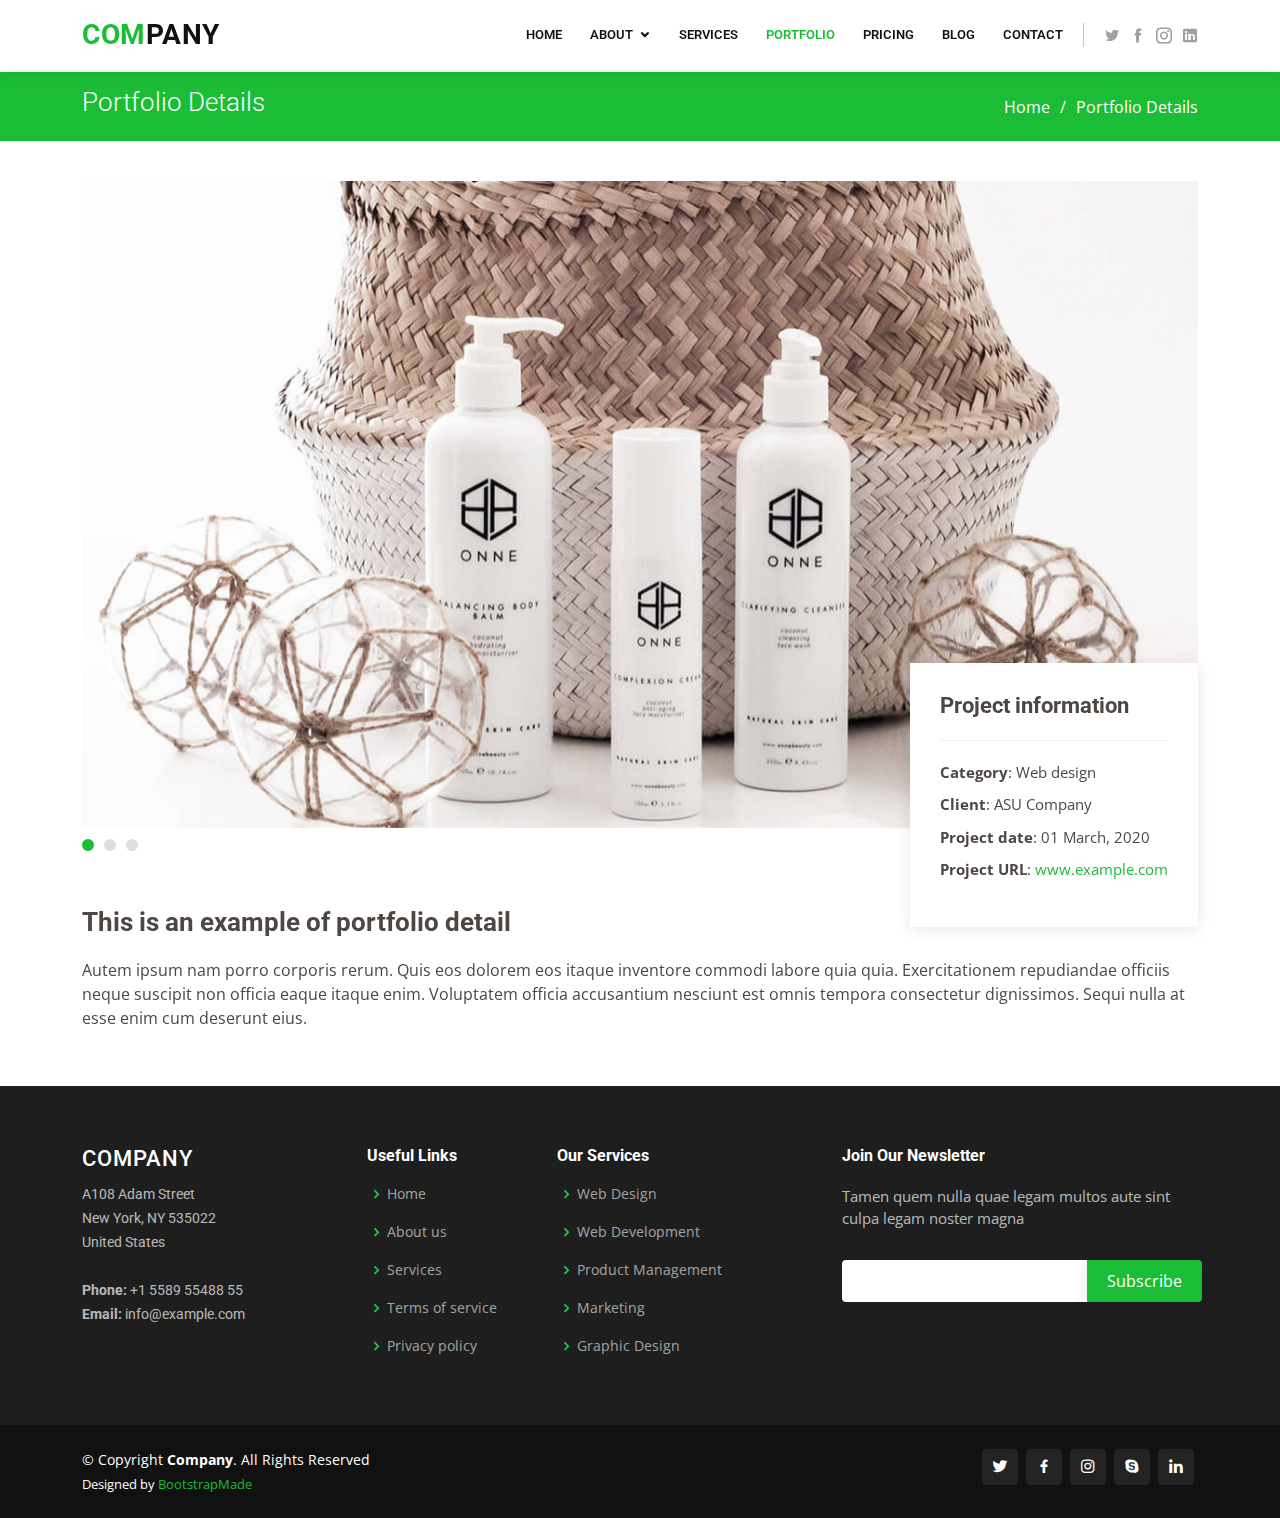
<file: portfolio-details.html>
<!DOCTYPE html>
<html lang="en">

<head>
  <meta charset="utf-8">
  <meta content="width=device-width, initial-scale=1.0" name="viewport">

  <title>Portfolio Details - Company Bootstrap Template</title>
  <meta content="" name="description">
  <meta content="" name="keywords">

  <!-- Favicons -->
  <link href="assets/img/favicon.png" rel="icon">
  <link href="assets/img/apple-touch-icon.png" rel="apple-touch-icon">

  <!-- Google Fonts -->
  <link href="https://fonts.googleapis.com/css?family=Open+Sans:300,300i,400,400i,600,600i,700,700i|Roboto:300,300i,400,400i,500,500i,600,600i,700,700i|Poppins:300,300i,400,400i,500,500i,600,600i,700,700i" rel="stylesheet">

  <!-- Vendor CSS Files -->
  <link href="assets/vendor/bootstrap/css/bootstrap.min.css" rel="stylesheet">
  <link href="assets/vendor/icofont/icofont.min.css" rel="stylesheet">
  <link href="assets/vendor/boxicons/css/boxicons.min.css" rel="stylesheet">
  <link href="assets/vendor/animate.css/animate.min.css" rel="stylesheet">
  <link href="assets/vendor/venobox/venobox.css" rel="stylesheet">
  <link href="assets/vendor/owl.carousel/assets/owl.carousel.min.css" rel="stylesheet">
  <link href="assets/vendor/aos/aos.css" rel="stylesheet">
  <link href="assets/vendor/remixicon/remixicon.css" rel="stylesheet">

  <!-- Template Main CSS File -->
  <link href="assets/css/style.css" rel="stylesheet">

  <!-- =======================================================
  * Template Name: Company - v3.0.0
  * Template URL: https://bootstrapmade.com/company-free-html-bootstrap-template/
  * Author: BootstrapMade.com
  * License: https://bootstrapmade.com/license/
  ======================================================== -->
</head>

<body>

  <!-- ======= Header ======= -->
  <header id="header" class="fixed-top">
    <div class="container d-flex align-items-center">

      <h1 class="logo me-auto"><a href="index.html"><span>Com</span>pany</a></h1>
      <!-- Uncomment below if you prefer to use an image logo -->
      <!-- <a href="index.html" class="logo me-auto"><img src="assets/img/logo.png" alt="" class="img-fluid"></a>-->

      <nav class="nav-menu d-none d-lg-block">
        <ul>
          <li><a href="index.html">Home</a></li>

          <li class="drop-down"><a href="">About</a>
            <ul>
              <li><a href="about.html">About Us</a></li>
              <li><a href="team.html">Team</a></li>
              <li><a href="testimonials.html">Testimonials</a></li>
              <li class="drop-down"><a href="#">Deep Drop Down</a>
                <ul>
                  <li><a href="#">Deep Drop Down 1</a></li>
                  <li><a href="#">Deep Drop Down 2</a></li>
                  <li><a href="#">Deep Drop Down 3</a></li>
                  <li><a href="#">Deep Drop Down 4</a></li>
                  <li><a href="#">Deep Drop Down 5</a></li>
                </ul>
              </li>
            </ul>
          </li>

          <li><a href="services.html">Services</a></li>
          <li class="active"><a href="portfolio.html">Portfolio</a></li>
          <li><a href="pricing.html">Pricing</a></li>
          <li><a href="blog.html">Blog</a></li>
          <li><a href="contact.html">Contact</a></li>

        </ul>
      </nav><!-- .nav-menu -->

      <div class="header-social-links">
        <a href="#" class="twitter"><i class="icofont-twitter"></i></a>
        <a href="#" class="facebook"><i class="icofont-facebook"></i></a>
        <a href="#" class="instagram"><i class="icofont-instagram"></i></a>
        <a href="#" class="linkedin"><i class="icofont-linkedin"></i></i></a>
      </div>

    </div>
  </header><!-- End Header -->

  <main id="main">

    <!-- ======= Breadcrumbs ======= -->
    <section id="breadcrumbs" class="breadcrumbs">
      <div class="container">

        <div class="d-flex justify-content-between align-items-center">
          <h2>Portfolio Details</h2>
          <ol>
            <li><a href="index.html">Home</a></li>
            <li>Portfolio Details</li>
          </ol>
        </div>

      </div>
    </section><!-- End Breadcrumbs -->

    <!-- ======= Portfolio Details Section ======= -->
    <section id="portfolio-details" class="portfolio-details">
      <div class="container" data-aos="fade-up">
        <div class="portfolio-details-container">

          <div class="owl-carousel portfolio-details-carousel">
            <img src="assets/img/portfolio/portfolio-details-1.jpg" class="img-fluid" alt="">
            <img src="assets/img/portfolio/portfolio-details-2.jpg" class="img-fluid" alt="">
            <img src="assets/img/portfolio/portfolio-details-3.jpg" class="img-fluid" alt="">
          </div>

          <div class="portfolio-info">
            <h3>Project information</h3>
            <ul>
              <li><strong>Category</strong>: Web design</li>
              <li><strong>Client</strong>: ASU Company</li>
              <li><strong>Project date</strong>: 01 March, 2020</li>
              <li><strong>Project URL</strong>: <a href="#">www.example.com</a></li>
            </ul>
          </div>

        </div>

        <div class="portfolio-description">
          <h2>This is an example of portfolio detail</h2>
          <p>
            Autem ipsum nam porro corporis rerum. Quis eos dolorem eos itaque inventore commodi labore quia quia. Exercitationem repudiandae officiis neque suscipit non officia eaque itaque enim. Voluptatem officia accusantium nesciunt est omnis tempora consectetur dignissimos. Sequi nulla at esse enim cum deserunt eius.
          </p>
        </div>

      </div>
    </section><!-- End Portfolio Details Section -->

  </main><!-- End #main -->

  <!-- ======= Footer ======= -->
  <footer id="footer">

    <div class="footer-top">
      <div class="container">
        <div class="row">

          <div class="col-lg-3 col-md-6 footer-contact">
            <h3>Company</h3>
            <p>
              A108 Adam Street <br>
              New York, NY 535022<br>
              United States <br><br>
              <strong>Phone:</strong> +1 5589 55488 55<br>
              <strong>Email:</strong> info@example.com<br>
            </p>
          </div>

          <div class="col-lg-2 col-md-6 footer-links">
            <h4>Useful Links</h4>
            <ul>
              <li><i class="bx bx-chevron-right"></i> <a href="#">Home</a></li>
              <li><i class="bx bx-chevron-right"></i> <a href="#">About us</a></li>
              <li><i class="bx bx-chevron-right"></i> <a href="#">Services</a></li>
              <li><i class="bx bx-chevron-right"></i> <a href="#">Terms of service</a></li>
              <li><i class="bx bx-chevron-right"></i> <a href="#">Privacy policy</a></li>
            </ul>
          </div>

          <div class="col-lg-3 col-md-6 footer-links">
            <h4>Our Services</h4>
            <ul>
              <li><i class="bx bx-chevron-right"></i> <a href="#">Web Design</a></li>
              <li><i class="bx bx-chevron-right"></i> <a href="#">Web Development</a></li>
              <li><i class="bx bx-chevron-right"></i> <a href="#">Product Management</a></li>
              <li><i class="bx bx-chevron-right"></i> <a href="#">Marketing</a></li>
              <li><i class="bx bx-chevron-right"></i> <a href="#">Graphic Design</a></li>
            </ul>
          </div>

          <div class="col-lg-4 col-md-6 footer-newsletter">
            <h4>Join Our Newsletter</h4>
            <p>Tamen quem nulla quae legam multos aute sint culpa legam noster magna</p>
            <form action="" method="post">
              <input type="email" name="email"><input type="submit" value="Subscribe">
            </form>
          </div>

        </div>
      </div>
    </div>

    <div class="container d-md-flex py-4">

      <div class="me-md-auto text-center text-md-start">
        <div class="copyright">
          &copy; Copyright <strong><span>Company</span></strong>. All Rights Reserved
        </div>
        <div class="credits">
          <!-- All the links in the footer should remain intact. -->
          <!-- You can delete the links only if you purchased the pro version. -->
          <!-- Licensing information: https://bootstrapmade.com/license/ -->
          <!-- Purchase the pro version with working PHP/AJAX contact form: https://bootstrapmade.com/company-free-html-bootstrap-template/ -->
          Designed by <a href="https://bootstrapmade.com/">BootstrapMade</a>
        </div>
      </div>
      <div class="social-links text-center text-md-right pt-3 pt-md-0">
        <a href="#" class="twitter"><i class="bx bxl-twitter"></i></a>
        <a href="#" class="facebook"><i class="bx bxl-facebook"></i></a>
        <a href="#" class="instagram"><i class="bx bxl-instagram"></i></a>
        <a href="#" class="google-plus"><i class="bx bxl-skype"></i></a>
        <a href="#" class="linkedin"><i class="bx bxl-linkedin"></i></a>
      </div>
    </div>
  </footer><!-- End Footer -->

  <a href="#" class="back-to-top"><i class="icofont-simple-up"></i></a>

  <!-- Vendor JS Files -->
  <script src="assets/vendor/jquery/jquery.min.js"></script>
  <script src="assets/vendor/bootstrap/js/bootstrap.bundle.min.js"></script>
  <script src="assets/vendor/jquery.easing/jquery.easing.min.js"></script>
  <script src="assets/vendor/php-email-form/validate.js"></script>
  <script src="assets/vendor/jquery-sticky/jquery.sticky.js"></script>
  <script src="assets/vendor/isotope-layout/isotope.pkgd.min.js"></script>
  <script src="assets/vendor/venobox/venobox.min.js"></script>
  <script src="assets/vendor/waypoints/jquery.waypoints.min.js"></script>
  <script src="assets/vendor/owl.carousel/owl.carousel.min.js"></script>
  <script src="assets/vendor/aos/aos.js"></script>

  <!-- Template Main JS File -->
  <script src="assets/js/main.js"></script>

</body>

</html>
</file>
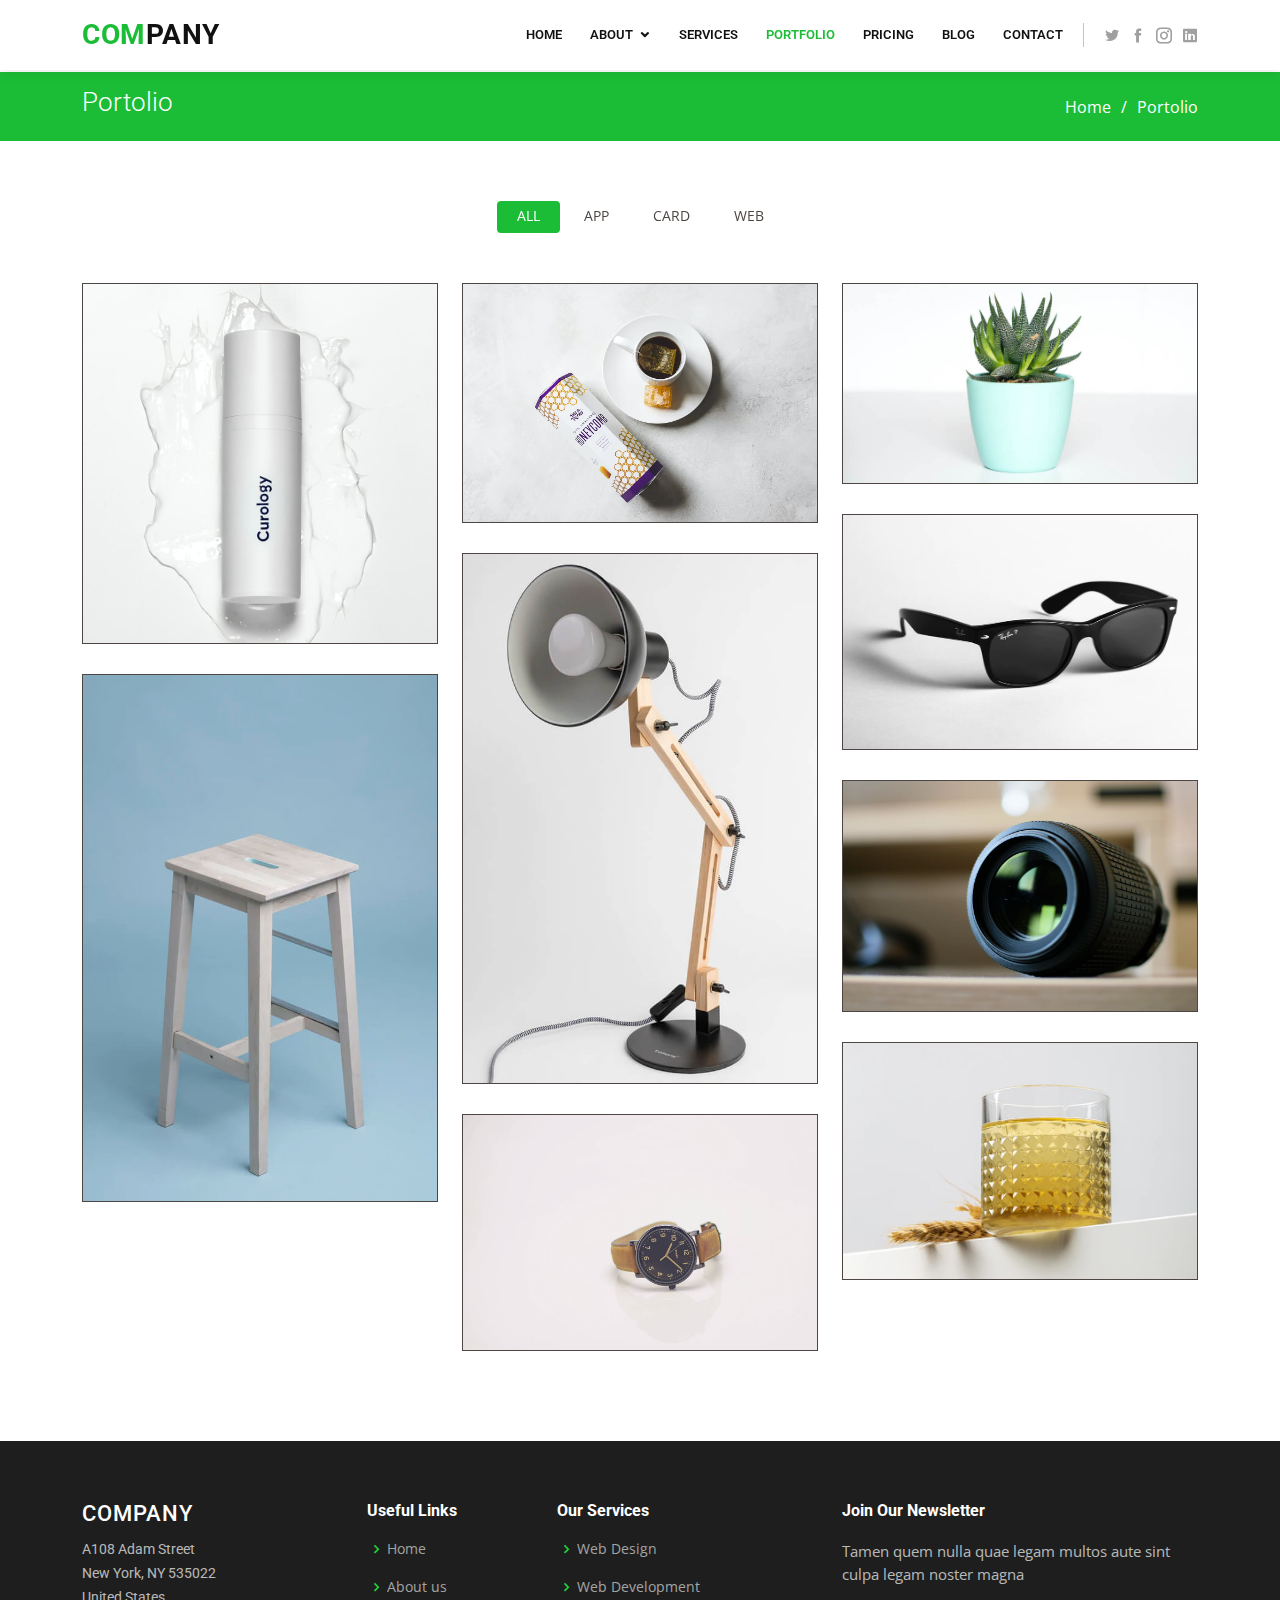
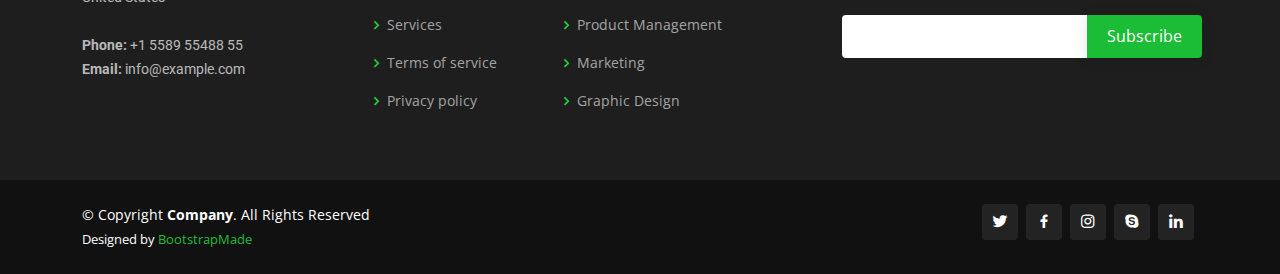
<file: portfolio.html>
<!DOCTYPE html>
<html lang="en">

<head>
  <meta charset="utf-8">
  <meta content="width=device-width, initial-scale=1.0" name="viewport">

  <title>Portfolio - Company Bootstrap Template</title>
  <meta content="" name="description">
  <meta content="" name="keywords">

  <!-- Favicons -->
  <link href="assets/img/favicon.png" rel="icon">
  <link href="assets/img/apple-touch-icon.png" rel="apple-touch-icon">

  <!-- Google Fonts -->
  <link href="https://fonts.googleapis.com/css?family=Open+Sans:300,300i,400,400i,600,600i,700,700i|Roboto:300,300i,400,400i,500,500i,600,600i,700,700i|Poppins:300,300i,400,400i,500,500i,600,600i,700,700i" rel="stylesheet">

  <!-- Vendor CSS Files -->
  <link href="assets/vendor/bootstrap/css/bootstrap.min.css" rel="stylesheet">
  <link href="assets/vendor/icofont/icofont.min.css" rel="stylesheet">
  <link href="assets/vendor/boxicons/css/boxicons.min.css" rel="stylesheet">
  <link href="assets/vendor/animate.css/animate.min.css" rel="stylesheet">
  <link href="assets/vendor/venobox/venobox.css" rel="stylesheet">
  <link href="assets/vendor/owl.carousel/assets/owl.carousel.min.css" rel="stylesheet">
  <link href="assets/vendor/aos/aos.css" rel="stylesheet">
  <link href="assets/vendor/remixicon/remixicon.css" rel="stylesheet">

  <!-- Template Main CSS File -->
  <link href="assets/css/style.css" rel="stylesheet">

  <!-- =======================================================
  * Template Name: Company - v3.0.0
  * Template URL: https://bootstrapmade.com/company-free-html-bootstrap-template/
  * Author: BootstrapMade.com
  * License: https://bootstrapmade.com/license/
  ======================================================== -->
</head>

<body>

  <!-- ======= Header ======= -->
  <header id="header" class="fixed-top">
    <div class="container d-flex align-items-center">

      <h1 class="logo me-auto"><a href="index.html"><span>Com</span>pany</a></h1>
      <!-- Uncomment below if you prefer to use an image logo -->
      <!-- <a href="index.html" class="logo me-auto"><img src="assets/img/logo.png" alt="" class="img-fluid"></a>-->

      <nav class="nav-menu d-none d-lg-block">
        <ul>
          <li><a href="index.html">Home</a></li>

          <li class="drop-down"><a href="">About</a>
            <ul>
              <li><a href="about.html">About Us</a></li>
              <li><a href="team.html">Team</a></li>
              <li><a href="testimonials.html">Testimonials</a></li>
              <li class="drop-down"><a href="#">Deep Drop Down</a>
                <ul>
                  <li><a href="#">Deep Drop Down 1</a></li>
                  <li><a href="#">Deep Drop Down 2</a></li>
                  <li><a href="#">Deep Drop Down 3</a></li>
                  <li><a href="#">Deep Drop Down 4</a></li>
                  <li><a href="#">Deep Drop Down 5</a></li>
                </ul>
              </li>
            </ul>
          </li>

          <li><a href="services.html">Services</a></li>
          <li class="active"><a href="portfolio.html">Portfolio</a></li>
          <li><a href="pricing.html">Pricing</a></li>
          <li><a href="blog.html">Blog</a></li>
          <li><a href="contact.html">Contact</a></li>

        </ul>
      </nav><!-- .nav-menu -->

      <div class="header-social-links">
        <a href="#" class="twitter"><i class="icofont-twitter"></i></a>
        <a href="#" class="facebook"><i class="icofont-facebook"></i></a>
        <a href="#" class="instagram"><i class="icofont-instagram"></i></a>
        <a href="#" class="linkedin"><i class="icofont-linkedin"></i></i></a>
      </div>

    </div>
  </header><!-- End Header -->

  <main id="main">

    <!-- ======= Breadcrumbs ======= -->
    <section id="breadcrumbs" class="breadcrumbs">
      <div class="container">

        <div class="d-flex justify-content-between align-items-center">
          <h2>Portolio</h2>
          <ol>
            <li><a href="index.html">Home</a></li>
            <li>Portolio</li>
          </ol>
        </div>

      </div>
    </section><!-- End Breadcrumbs -->

    <!-- ======= Portfolio Section ======= -->
    <section id="portfolio" class="portfolio">
      <div class="container">

        <div class="row" data-aos="fade-up">
          <div class="col-lg-12 d-flex justify-content-center">
            <ul id="portfolio-flters">
              <li data-filter="*" class="filter-active">All</li>
              <li data-filter=".filter-app">App</li>
              <li data-filter=".filter-card">Card</li>
              <li data-filter=".filter-web">Web</li>
            </ul>
          </div>
        </div>

        <div class="row portfolio-container" data-aos="fade-up">

          <div class="col-lg-4 col-md-6 portfolio-item filter-app">
            <img src="assets/img/portfolio/portfolio-1.jpg" class="img-fluid" alt="">
            <div class="portfolio-info">
              <h4>App 1</h4>
              <p>App</p>
              <a href="assets/img/portfolio/portfolio-1.jpg" data-gall="portfolioGallery" class="venobox preview-link" title="App 1"><i class="bx bx-plus"></i></a>
              <a href="portfolio-details.html" class="details-link" title="More Details"><i class="bx bx-link"></i></a>
            </div>
          </div>

          <div class="col-lg-4 col-md-6 portfolio-item filter-web">
            <img src="assets/img/portfolio/portfolio-2.jpg" class="img-fluid" alt="">
            <div class="portfolio-info">
              <h4>Web 3</h4>
              <p>Web</p>
              <a href="assets/img/portfolio/portfolio-2.jpg" data-gall="portfolioGallery" class="venobox preview-link" title="Web 3"><i class="bx bx-plus"></i></a>
              <a href="portfolio-details.html" class="details-link" title="More Details"><i class="bx bx-link"></i></a>
            </div>
          </div>

          <div class="col-lg-4 col-md-6 portfolio-item filter-app">
            <img src="assets/img/portfolio/portfolio-3.jpg" class="img-fluid" alt="">
            <div class="portfolio-info">
              <h4>App 2</h4>
              <p>App</p>
              <a href="assets/img/portfolio/portfolio-3.jpg" data-gall="portfolioGallery" class="venobox preview-link" title="App 2"><i class="bx bx-plus"></i></a>
              <a href="portfolio-details.html" class="details-link" title="More Details"><i class="bx bx-link"></i></a>
            </div>
          </div>

          <div class="col-lg-4 col-md-6 portfolio-item filter-card">
            <img src="assets/img/portfolio/portfolio-4.jpg" class="img-fluid" alt="">
            <div class="portfolio-info">
              <h4>Card 2</h4>
              <p>Card</p>
              <a href="assets/img/portfolio/portfolio-4.jpg" data-gall="portfolioGallery" class="venobox preview-link" title="Card 2"><i class="bx bx-plus"></i></a>
              <a href="portfolio-details.html" class="details-link" title="More Details"><i class="bx bx-link"></i></a>
            </div>
          </div>

          <div class="col-lg-4 col-md-6 portfolio-item filter-web">
            <img src="assets/img/portfolio/portfolio-5.jpg" class="img-fluid" alt="">
            <div class="portfolio-info">
              <h4>Web 2</h4>
              <p>Web</p>
              <a href="assets/img/portfolio/portfolio-5.jpg" data-gall="portfolioGallery" class="venobox preview-link" title="Web 2"><i class="bx bx-plus"></i></a>
              <a href="portfolio-details.html" class="details-link" title="More Details"><i class="bx bx-link"></i></a>
            </div>
          </div>

          <div class="col-lg-4 col-md-6 portfolio-item filter-app">
            <img src="assets/img/portfolio/portfolio-6.jpg" class="img-fluid" alt="">
            <div class="portfolio-info">
              <h4>App 3</h4>
              <p>App</p>
              <a href="assets/img/portfolio/portfolio-6.jpg" data-gall="portfolioGallery" class="venobox preview-link" title="App 3"><i class="bx bx-plus"></i></a>
              <a href="portfolio-details.html" class="details-link" title="More Details"><i class="bx bx-link"></i></a>
            </div>
          </div>

          <div class="col-lg-4 col-md-6 portfolio-item filter-card">
            <img src="assets/img/portfolio/portfolio-7.jpg" class="img-fluid" alt="">
            <div class="portfolio-info">
              <h4>Card 1</h4>
              <p>Card</p>
              <a href="assets/img/portfolio/portfolio-7.jpg" data-gall="portfolioGallery" class="venobox preview-link" title="Card 1"><i class="bx bx-plus"></i></a>
              <a href="portfolio-details.html" class="details-link" title="More Details"><i class="bx bx-link"></i></a>
            </div>
          </div>

          <div class="col-lg-4 col-md-6 portfolio-item filter-card">
            <img src="assets/img/portfolio/portfolio-8.jpg" class="img-fluid" alt="">
            <div class="portfolio-info">
              <h4>Card 3</h4>
              <p>Card</p>
              <a href="assets/img/portfolio/portfolio-8.jpg" data-gall="portfolioGallery" class="venobox preview-link" title="Card 3"><i class="bx bx-plus"></i></a>
              <a href="portfolio-details.html" class="details-link" title="More Details"><i class="bx bx-link"></i></a>
            </div>
          </div>

          <div class="col-lg-4 col-md-6 portfolio-item filter-web">
            <img src="assets/img/portfolio/portfolio-9.jpg" class="img-fluid" alt="">
            <div class="portfolio-info">
              <h4>Web 3</h4>
              <p>Web</p>
              <a href="assets/img/portfolio/portfolio-9.jpg" data-gall="portfolioGallery" class="venobox preview-link" title="Web 3"><i class="bx bx-plus"></i></a>
              <a href="portfolio-details.html" class="details-link" title="More Details"><i class="bx bx-link"></i></a>
            </div>
          </div>

        </div>

      </div>
    </section><!-- End Portfolio Section -->

  </main><!-- End #main -->

  <!-- ======= Footer ======= -->
  <footer id="footer">

    <div class="footer-top">
      <div class="container">
        <div class="row">

          <div class="col-lg-3 col-md-6 footer-contact">
            <h3>Company</h3>
            <p>
              A108 Adam Street <br>
              New York, NY 535022<br>
              United States <br><br>
              <strong>Phone:</strong> +1 5589 55488 55<br>
              <strong>Email:</strong> info@example.com<br>
            </p>
          </div>

          <div class="col-lg-2 col-md-6 footer-links">
            <h4>Useful Links</h4>
            <ul>
              <li><i class="bx bx-chevron-right"></i> <a href="#">Home</a></li>
              <li><i class="bx bx-chevron-right"></i> <a href="#">About us</a></li>
              <li><i class="bx bx-chevron-right"></i> <a href="#">Services</a></li>
              <li><i class="bx bx-chevron-right"></i> <a href="#">Terms of service</a></li>
              <li><i class="bx bx-chevron-right"></i> <a href="#">Privacy policy</a></li>
            </ul>
          </div>

          <div class="col-lg-3 col-md-6 footer-links">
            <h4>Our Services</h4>
            <ul>
              <li><i class="bx bx-chevron-right"></i> <a href="#">Web Design</a></li>
              <li><i class="bx bx-chevron-right"></i> <a href="#">Web Development</a></li>
              <li><i class="bx bx-chevron-right"></i> <a href="#">Product Management</a></li>
              <li><i class="bx bx-chevron-right"></i> <a href="#">Marketing</a></li>
              <li><i class="bx bx-chevron-right"></i> <a href="#">Graphic Design</a></li>
            </ul>
          </div>

          <div class="col-lg-4 col-md-6 footer-newsletter">
            <h4>Join Our Newsletter</h4>
            <p>Tamen quem nulla quae legam multos aute sint culpa legam noster magna</p>
            <form action="" method="post">
              <input type="email" name="email"><input type="submit" value="Subscribe">
            </form>
          </div>

        </div>
      </div>
    </div>

    <div class="container d-md-flex py-4">

      <div class="me-md-auto text-center text-md-start">
        <div class="copyright">
          &copy; Copyright <strong><span>Company</span></strong>. All Rights Reserved
        </div>
        <div class="credits">
          <!-- All the links in the footer should remain intact. -->
          <!-- You can delete the links only if you purchased the pro version. -->
          <!-- Licensing information: https://bootstrapmade.com/license/ -->
          <!-- Purchase the pro version with working PHP/AJAX contact form: https://bootstrapmade.com/company-free-html-bootstrap-template/ -->
          Designed by <a href="https://bootstrapmade.com/">BootstrapMade</a>
        </div>
      </div>
      <div class="social-links text-center text-md-right pt-3 pt-md-0">
        <a href="#" class="twitter"><i class="bx bxl-twitter"></i></a>
        <a href="#" class="facebook"><i class="bx bxl-facebook"></i></a>
        <a href="#" class="instagram"><i class="bx bxl-instagram"></i></a>
        <a href="#" class="google-plus"><i class="bx bxl-skype"></i></a>
        <a href="#" class="linkedin"><i class="bx bxl-linkedin"></i></a>
      </div>
    </div>
  </footer><!-- End Footer -->

  <a href="#" class="back-to-top"><i class="icofont-simple-up"></i></a>

  <!-- Vendor JS Files -->
  <script src="assets/vendor/jquery/jquery.min.js"></script>
  <script src="assets/vendor/bootstrap/js/bootstrap.bundle.min.js"></script>
  <script src="assets/vendor/jquery.easing/jquery.easing.min.js"></script>
  <script src="assets/vendor/php-email-form/validate.js"></script>
  <script src="assets/vendor/jquery-sticky/jquery.sticky.js"></script>
  <script src="assets/vendor/isotope-layout/isotope.pkgd.min.js"></script>
  <script src="assets/vendor/venobox/venobox.min.js"></script>
  <script src="assets/vendor/waypoints/jquery.waypoints.min.js"></script>
  <script src="assets/vendor/owl.carousel/owl.carousel.min.js"></script>
  <script src="assets/vendor/aos/aos.js"></script>

  <!-- Template Main JS File -->
  <script src="assets/js/main.js"></script>

</body>

</html>
</file>
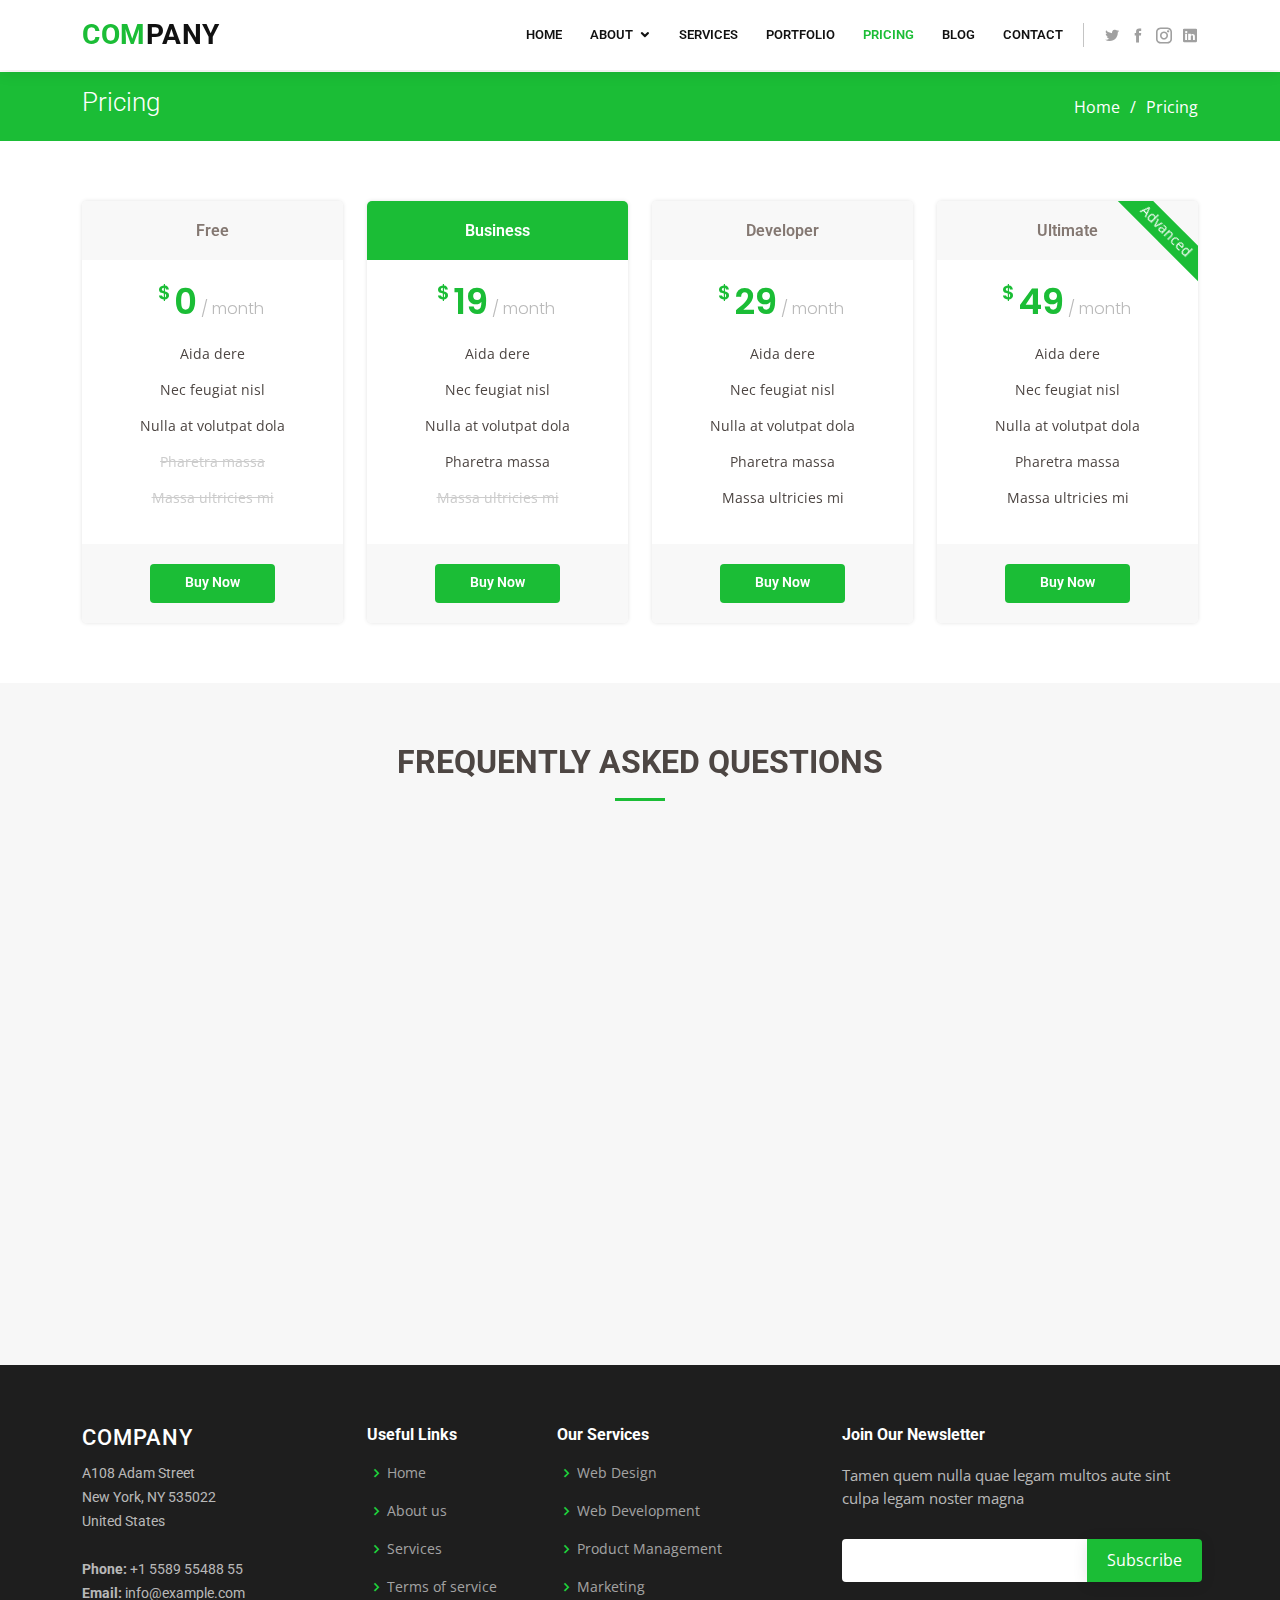
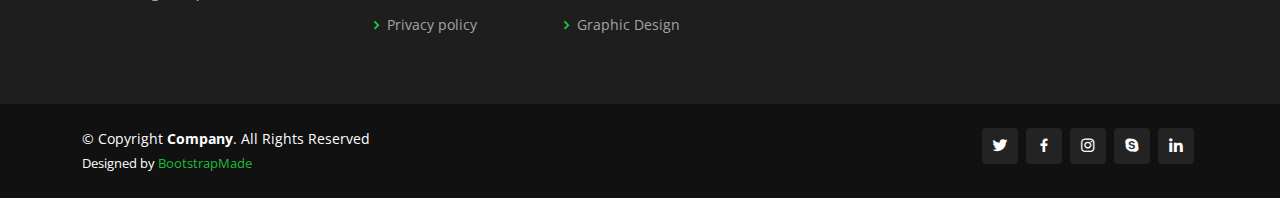
<file: pricing.html>
<!DOCTYPE html>
<html lang="en">

<head>
  <meta charset="utf-8">
  <meta content="width=device-width, initial-scale=1.0" name="viewport">

  <title>Pricing - Company Bootstrap Template</title>
  <meta content="" name="description">
  <meta content="" name="keywords">

  <!-- Favicons -->
  <link href="assets/img/favicon.png" rel="icon">
  <link href="assets/img/apple-touch-icon.png" rel="apple-touch-icon">

  <!-- Google Fonts -->
  <link href="https://fonts.googleapis.com/css?family=Open+Sans:300,300i,400,400i,600,600i,700,700i|Roboto:300,300i,400,400i,500,500i,600,600i,700,700i|Poppins:300,300i,400,400i,500,500i,600,600i,700,700i" rel="stylesheet">

  <!-- Vendor CSS Files -->
  <link href="assets/vendor/bootstrap/css/bootstrap.min.css" rel="stylesheet">
  <link href="assets/vendor/icofont/icofont.min.css" rel="stylesheet">
  <link href="assets/vendor/boxicons/css/boxicons.min.css" rel="stylesheet">
  <link href="assets/vendor/animate.css/animate.min.css" rel="stylesheet">
  <link href="assets/vendor/venobox/venobox.css" rel="stylesheet">
  <link href="assets/vendor/owl.carousel/assets/owl.carousel.min.css" rel="stylesheet">
  <link href="assets/vendor/aos/aos.css" rel="stylesheet">
  <link href="assets/vendor/remixicon/remixicon.css" rel="stylesheet">

  <!-- Template Main CSS File -->
  <link href="assets/css/style.css" rel="stylesheet">

  <!-- =======================================================
  * Template Name: Company - v3.0.0
  * Template URL: https://bootstrapmade.com/company-free-html-bootstrap-template/
  * Author: BootstrapMade.com
  * License: https://bootstrapmade.com/license/
  ======================================================== -->
</head>

<body>

  <!-- ======= Header ======= -->
  <header id="header" class="fixed-top">
    <div class="container d-flex align-items-center">

      <h1 class="logo me-auto"><a href="index.html"><span>Com</span>pany</a></h1>
      <!-- Uncomment below if you prefer to use an image logo -->
      <!-- <a href="index.html" class="logo me-auto"><img src="assets/img/logo.png" alt="" class="img-fluid"></a>-->

      <nav class="nav-menu d-none d-lg-block">
        <ul>
          <li><a href="index.html">Home</a></li>

          <li class="drop-down"><a href="">About</a>
            <ul>
              <li><a href="about.html">About Us</a></li>
              <li><a href="team.html">Team</a></li>
              <li><a href="testimonials.html">Testimonials</a></li>
              <li class="drop-down"><a href="#">Deep Drop Down</a>
                <ul>
                  <li><a href="#">Deep Drop Down 1</a></li>
                  <li><a href="#">Deep Drop Down 2</a></li>
                  <li><a href="#">Deep Drop Down 3</a></li>
                  <li><a href="#">Deep Drop Down 4</a></li>
                  <li><a href="#">Deep Drop Down 5</a></li>
                </ul>
              </li>
            </ul>
          </li>

          <li><a href="services.html">Services</a></li>
          <li><a href="portfolio.html">Portfolio</a></li>
          <li class="active"><a href="pricing.html">Pricing</a></li>
          <li><a href="blog.html">Blog</a></li>
          <li><a href="contact.html">Contact</a></li>

        </ul>
      </nav><!-- .nav-menu -->

      <div class="header-social-links">
        <a href="#" class="twitter"><i class="icofont-twitter"></i></a>
        <a href="#" class="facebook"><i class="icofont-facebook"></i></a>
        <a href="#" class="instagram"><i class="icofont-instagram"></i></a>
        <a href="#" class="linkedin"><i class="icofont-linkedin"></i></i></a>
      </div>

    </div>
  </header><!-- End Header -->

  <main id="main">

    <!-- ======= Breadcrumbs ======= -->
    <section id="breadcrumbs" class="breadcrumbs">
      <div class="container">

        <div class="d-flex justify-content-between align-items-center">
          <h2>Pricing</h2>
          <ol>
            <li><a href="index.html">Home</a></li>
            <li>Pricing</li>
          </ol>
        </div>

      </div>
    </section><!-- End Breadcrumbs -->

    <!-- ======= Pricing Section ======= -->
    <section id="pricing" class="pricing">
      <div class="container" data-aos="fade-up">

        <div class="row">

          <div class="col-lg-3 col-md-6">
            <div class="box">
              <h3>Free</h3>
              <h4><sup>$</sup>0<span> / month</span></h4>
              <ul>
                <li>Aida dere</li>
                <li>Nec feugiat nisl</li>
                <li>Nulla at volutpat dola</li>
                <li class="na">Pharetra massa</li>
                <li class="na">Massa ultricies mi</li>
              </ul>
              <div class="btn-wrap">
                <a href="#" class="btn-buy">Buy Now</a>
              </div>
            </div>
          </div>

          <div class="col-lg-3 col-md-6 mt-4 mt-md-0">
            <div class="box featured">
              <h3>Business</h3>
              <h4><sup>$</sup>19<span> / month</span></h4>
              <ul>
                <li>Aida dere</li>
                <li>Nec feugiat nisl</li>
                <li>Nulla at volutpat dola</li>
                <li>Pharetra massa</li>
                <li class="na">Massa ultricies mi</li>
              </ul>
              <div class="btn-wrap">
                <a href="#" class="btn-buy">Buy Now</a>
              </div>
            </div>
          </div>

          <div class="col-lg-3 col-md-6 mt-4 mt-lg-0">
            <div class="box">
              <h3>Developer</h3>
              <h4><sup>$</sup>29<span> / month</span></h4>
              <ul>
                <li>Aida dere</li>
                <li>Nec feugiat nisl</li>
                <li>Nulla at volutpat dola</li>
                <li>Pharetra massa</li>
                <li>Massa ultricies mi</li>
              </ul>
              <div class="btn-wrap">
                <a href="#" class="btn-buy">Buy Now</a>
              </div>
            </div>
          </div>

          <div class="col-lg-3 col-md-6 mt-4 mt-lg-0">
            <div class="box">
              <span class="advanced">Advanced</span>
              <h3>Ultimate</h3>
              <h4><sup>$</sup>49<span> / month</span></h4>
              <ul>
                <li>Aida dere</li>
                <li>Nec feugiat nisl</li>
                <li>Nulla at volutpat dola</li>
                <li>Pharetra massa</li>
                <li>Massa ultricies mi</li>
              </ul>
              <div class="btn-wrap">
                <a href="#" class="btn-buy">Buy Now</a>
              </div>
            </div>
          </div>

        </div>

      </div>
    </section><!-- End Pricing Section -->

    <!-- ======= Frequently Asked Questions Section ======= -->
    <section id="faq" class="faq section-bg">
      <div class="container" data-aos="fade-up">

        <div class="section-title">
          <h2>Frequently Asked Questions</h2>
        </div>

        <div class="faq-list">
          <ul>
            <li data-aos="fade-up">
              <i class="bx bx-help-circle icon-help"></i> <a data-bs-toggle="collapse" class="collapse" data-bs-target="#faq-list-1">Non consectetur a erat nam at lectus urna duis? <i class="bx bx-chevron-down icon-show"></i><i class="bx bx-chevron-up icon-close"></i></a>
              <div id="faq-list-1" class="collapse show" data-bs-parent=".faq-list">
                <p>
                  Feugiat pretium nibh ipsum consequat. Tempus iaculis urna id volutpat lacus laoreet non curabitur gravida. Venenatis lectus magna fringilla urna porttitor rhoncus dolor purus non.
                </p>
              </div>
            </li>

            <li data-aos="fade-up" data-aos-delay="100">
              <i class="bx bx-help-circle icon-help"></i> <a data-bs-toggle="collapse" data-bs-target="#faq-list-2" class="collapsed">Feugiat scelerisque varius morbi enim nunc? <i class="bx bx-chevron-down icon-show"></i><i class="bx bx-chevron-up icon-close"></i></a>
              <div id="faq-list-2" class="collapse" data-bs-parent=".faq-list">
                <p>
                  Dolor sit amet consectetur adipiscing elit pellentesque habitant morbi. Id interdum velit laoreet id donec ultrices. Fringilla phasellus faucibus scelerisque eleifend donec pretium. Est pellentesque elit ullamcorper dignissim. Mauris ultrices eros in cursus turpis massa tincidunt dui.
                </p>
              </div>
            </li>

            <li data-aos="fade-up" data-aos-delay="200">
              <i class="bx bx-help-circle icon-help"></i> <a data-bs-toggle="collapse" data-bs-target="#faq-list-3" class="collapsed">Dolor sit amet consectetur adipiscing elit? <i class="bx bx-chevron-down icon-show"></i><i class="bx bx-chevron-up icon-close"></i></a>
              <div id="faq-list-3" class="collapse" data-bs-parent=".faq-list">
                <p>
                  Eleifend mi in nulla posuere sollicitudin aliquam ultrices sagittis orci. Faucibus pulvinar elementum integer enim. Sem nulla pharetra diam sit amet nisl suscipit. Rutrum tellus pellentesque eu tincidunt. Lectus urna duis convallis convallis tellus. Urna molestie at elementum eu facilisis sed odio morbi quis
                </p>
              </div>
            </li>

            <li data-aos="fade-up" data-aos-delay="300">
              <i class="bx bx-help-circle icon-help"></i> <a data-bs-toggle="collapse" data-bs-target="#faq-list-4" class="collapsed">Tempus quam pellentesque nec nam aliquam sem et tortor consequat? <i class="bx bx-chevron-down icon-show"></i><i class="bx bx-chevron-up icon-close"></i></a>
              <div id="faq-list-4" class="collapse" data-bs-parent=".faq-list">
                <p>
                  Molestie a iaculis at erat pellentesque adipiscing commodo. Dignissim suspendisse in est ante in. Nunc vel risus commodo viverra maecenas accumsan. Sit amet nisl suscipit adipiscing bibendum est. Purus gravida quis blandit turpis cursus in.
                </p>
              </div>
            </li>

            <li data-aos="fade-up" data-aos-delay="400">
              <i class="bx bx-help-circle icon-help"></i> <a data-bs-toggle="collapse" data-bs-target="#faq-list-5" class="collapsed">Tortor vitae purus faucibus ornare. Varius vel pharetra vel turpis nunc eget lorem dolor? <i class="bx bx-chevron-down icon-show"></i><i class="bx bx-chevron-up icon-close"></i></a>
              <div id="faq-list-5" class="collapse" data-bs-parent=".faq-list">
                <p>
                  Laoreet sit amet cursus sit amet dictum sit amet justo. Mauris vitae ultricies leo integer malesuada nunc vel. Tincidunt eget nullam non nisi est sit amet. Turpis nunc eget lorem dolor sed. Ut venenatis tellus in metus vulputate eu scelerisque.
                </p>
              </div>
            </li>

          </ul>
        </div>

      </div>
    </section><!-- End Frequently Asked Questions Section -->

  </main><!-- End #main -->

  <!-- ======= Footer ======= -->
  <footer id="footer">

    <div class="footer-top">
      <div class="container">
        <div class="row">

          <div class="col-lg-3 col-md-6 footer-contact">
            <h3>Company</h3>
            <p>
              A108 Adam Street <br>
              New York, NY 535022<br>
              United States <br><br>
              <strong>Phone:</strong> +1 5589 55488 55<br>
              <strong>Email:</strong> info@example.com<br>
            </p>
          </div>

          <div class="col-lg-2 col-md-6 footer-links">
            <h4>Useful Links</h4>
            <ul>
              <li><i class="bx bx-chevron-right"></i> <a href="#">Home</a></li>
              <li><i class="bx bx-chevron-right"></i> <a href="#">About us</a></li>
              <li><i class="bx bx-chevron-right"></i> <a href="#">Services</a></li>
              <li><i class="bx bx-chevron-right"></i> <a href="#">Terms of service</a></li>
              <li><i class="bx bx-chevron-right"></i> <a href="#">Privacy policy</a></li>
            </ul>
          </div>

          <div class="col-lg-3 col-md-6 footer-links">
            <h4>Our Services</h4>
            <ul>
              <li><i class="bx bx-chevron-right"></i> <a href="#">Web Design</a></li>
              <li><i class="bx bx-chevron-right"></i> <a href="#">Web Development</a></li>
              <li><i class="bx bx-chevron-right"></i> <a href="#">Product Management</a></li>
              <li><i class="bx bx-chevron-right"></i> <a href="#">Marketing</a></li>
              <li><i class="bx bx-chevron-right"></i> <a href="#">Graphic Design</a></li>
            </ul>
          </div>

          <div class="col-lg-4 col-md-6 footer-newsletter">
            <h4>Join Our Newsletter</h4>
            <p>Tamen quem nulla quae legam multos aute sint culpa legam noster magna</p>
            <form action="" method="post">
              <input type="email" name="email"><input type="submit" value="Subscribe">
            </form>
          </div>

        </div>
      </div>
    </div>

    <div class="container d-md-flex py-4">

      <div class="me-md-auto text-center text-md-start">
        <div class="copyright">
          &copy; Copyright <strong><span>Company</span></strong>. All Rights Reserved
        </div>
        <div class="credits">
          <!-- All the links in the footer should remain intact. -->
          <!-- You can delete the links only if you purchased the pro version. -->
          <!-- Licensing information: https://bootstrapmade.com/license/ -->
          <!-- Purchase the pro version with working PHP/AJAX contact form: https://bootstrapmade.com/company-free-html-bootstrap-template/ -->
          Designed by <a href="https://bootstrapmade.com/">BootstrapMade</a>
        </div>
      </div>
      <div class="social-links text-center text-md-right pt-3 pt-md-0">
        <a href="#" class="twitter"><i class="bx bxl-twitter"></i></a>
        <a href="#" class="facebook"><i class="bx bxl-facebook"></i></a>
        <a href="#" class="instagram"><i class="bx bxl-instagram"></i></a>
        <a href="#" class="google-plus"><i class="bx bxl-skype"></i></a>
        <a href="#" class="linkedin"><i class="bx bxl-linkedin"></i></a>
      </div>
    </div>
  </footer><!-- End Footer -->

  <a href="#" class="back-to-top"><i class="icofont-simple-up"></i></a>

  <!-- Vendor JS Files -->
  <script src="assets/vendor/jquery/jquery.min.js"></script>
  <script src="assets/vendor/bootstrap/js/bootstrap.bundle.min.js"></script>
  <script src="assets/vendor/jquery.easing/jquery.easing.min.js"></script>
  <script src="assets/vendor/php-email-form/validate.js"></script>
  <script src="assets/vendor/jquery-sticky/jquery.sticky.js"></script>
  <script src="assets/vendor/isotope-layout/isotope.pkgd.min.js"></script>
  <script src="assets/vendor/venobox/venobox.min.js"></script>
  <script src="assets/vendor/waypoints/jquery.waypoints.min.js"></script>
  <script src="assets/vendor/owl.carousel/owl.carousel.min.js"></script>
  <script src="assets/vendor/aos/aos.js"></script>

  <!-- Template Main JS File -->
  <script src="assets/js/main.js"></script>

</body>

</html>
</file>
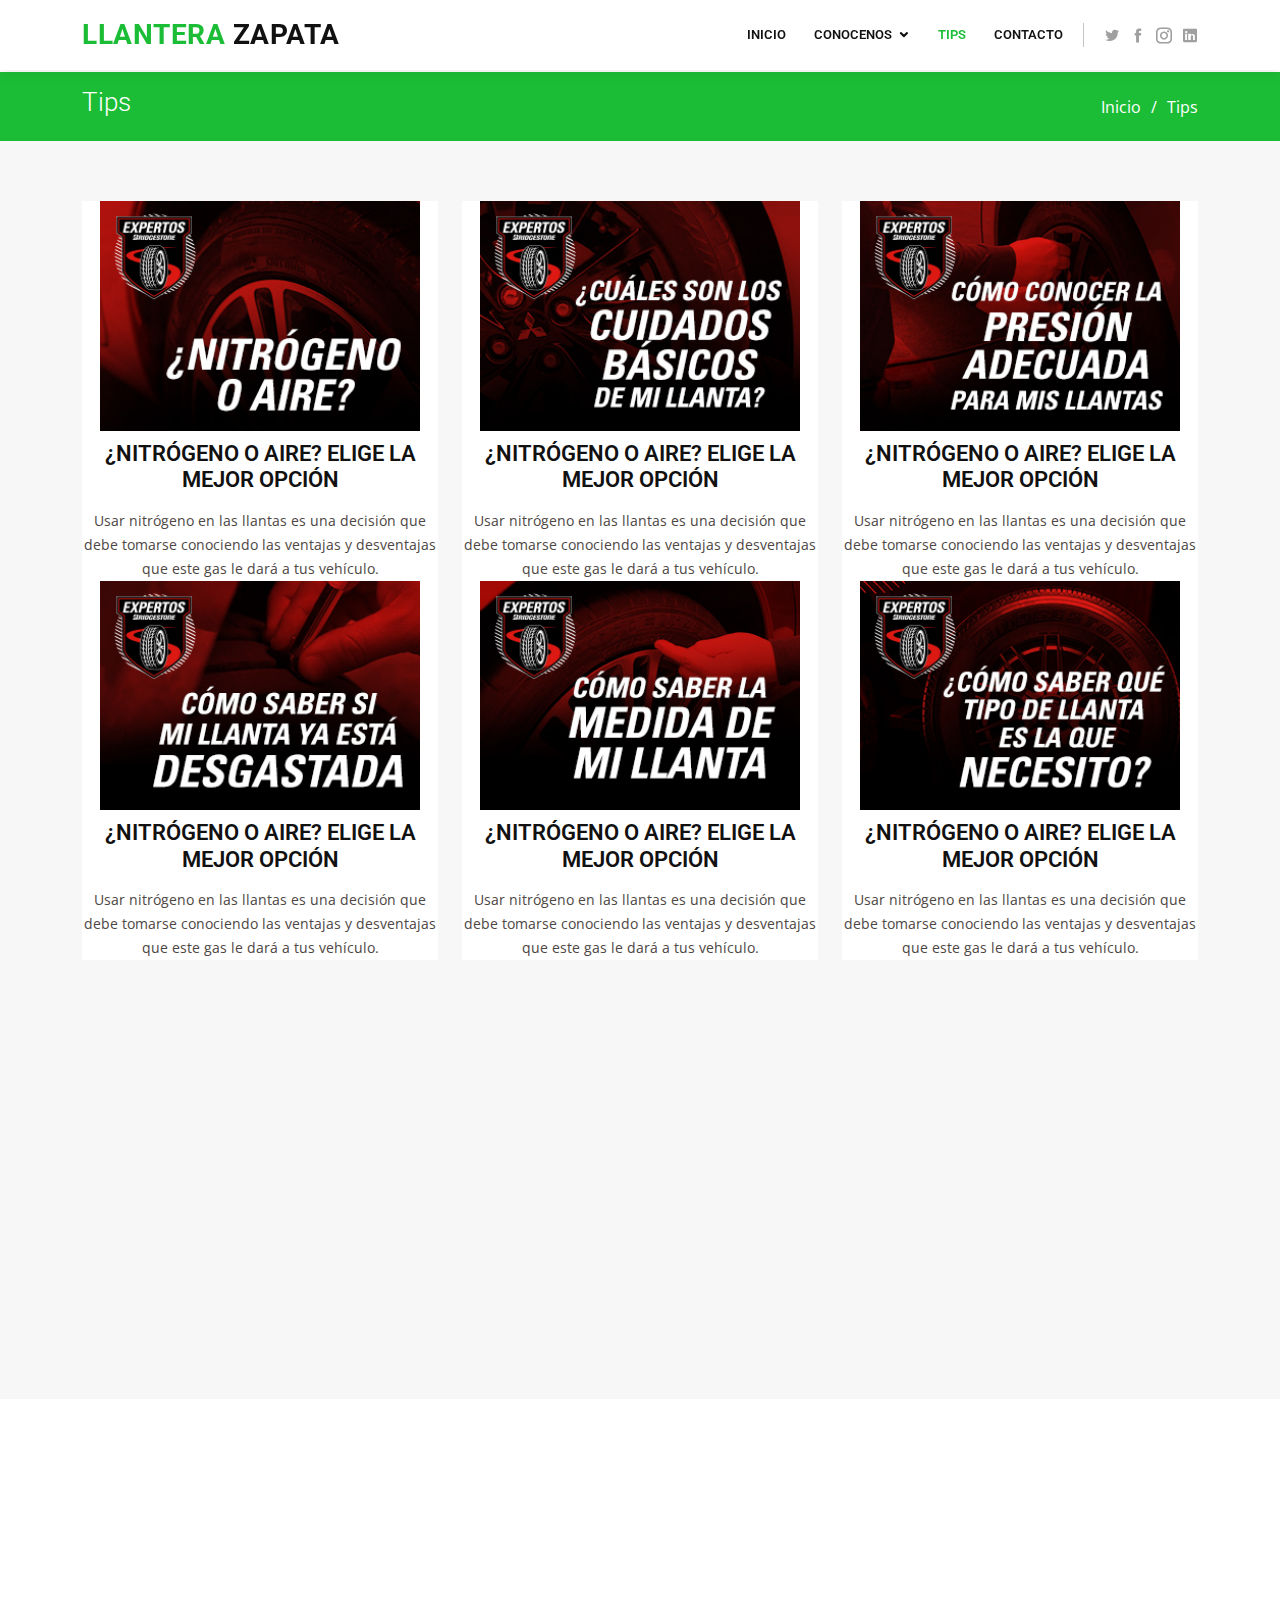
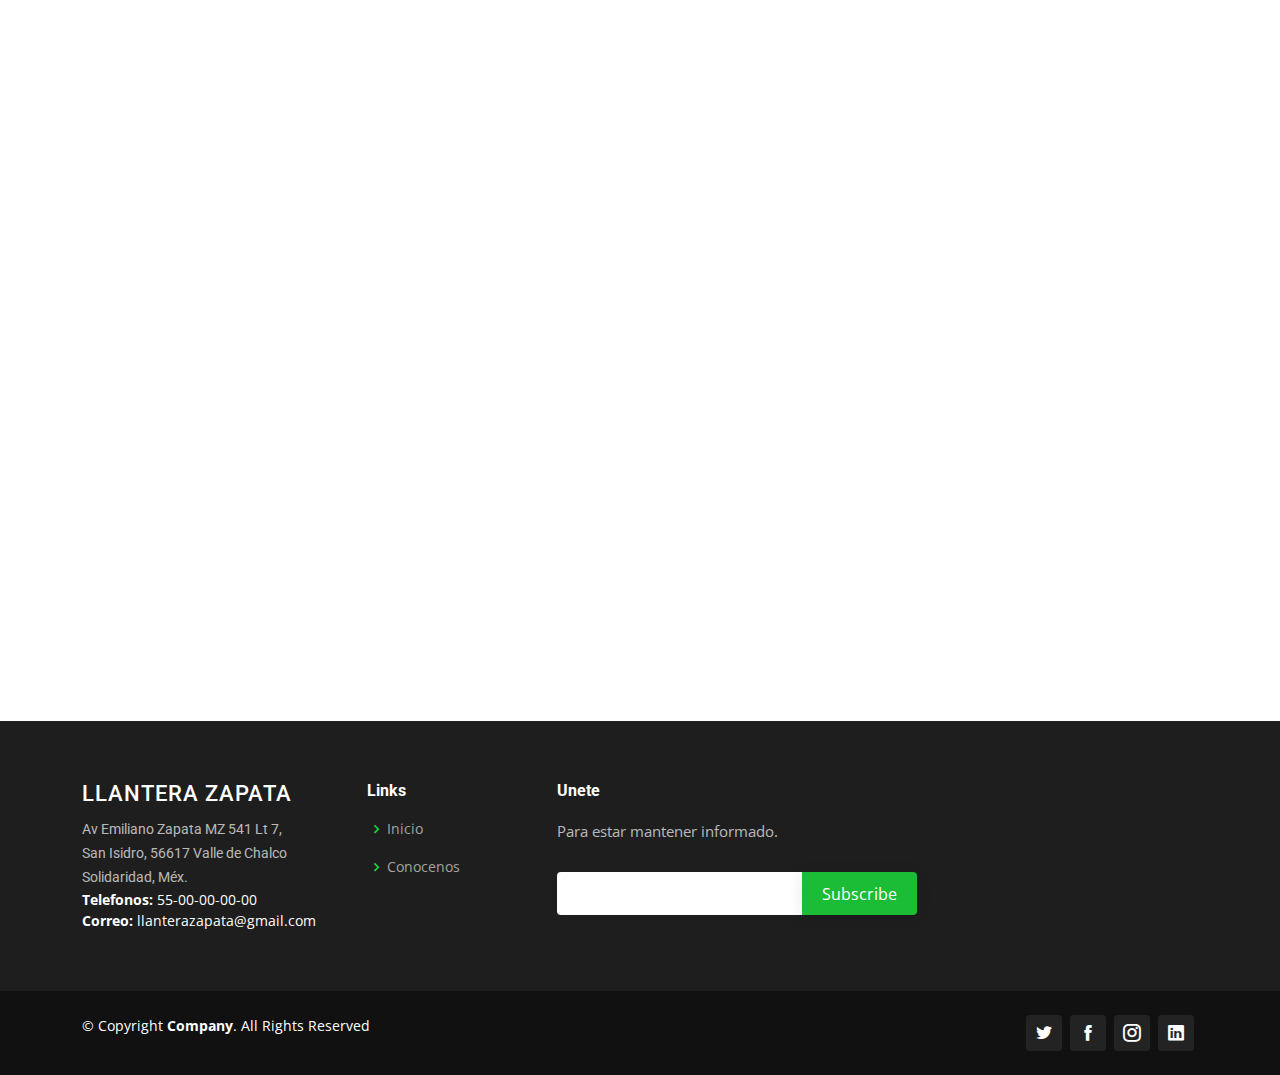
<file: services.html>
<!DOCTYPE html>
<html lang="en">

<head>
  <meta charset="utf-8">
  <meta content="width=device-width, initial-scale=1.0" name="viewport">

  <title>Services - Company Bootstrap Template</title>
  <meta content="" name="description">
  <meta content="" name="keywords">

  <!-- Favicons -->
  <link href="assets/img/favicon.png" rel="icon">
  <link href="assets/img/apple-touch-icon.png" rel="apple-touch-icon">

  <!-- Google Fonts -->
  <link href="https://fonts.googleapis.com/css?family=Open+Sans:300,300i,400,400i,600,600i,700,700i|Roboto:300,300i,400,400i,500,500i,600,600i,700,700i|Poppins:300,300i,400,400i,500,500i,600,600i,700,700i" rel="stylesheet">

  <!-- Vendor CSS Files -->
  <link href="assets/vendor/bootstrap/css/bootstrap.min.css" rel="stylesheet">
  <link href="assets/vendor/icofont/icofont.min.css" rel="stylesheet">
  <link href="assets/vendor/boxicons/css/boxicons.min.css" rel="stylesheet">
  <link href="assets/vendor/animate.css/animate.min.css" rel="stylesheet">
  <link href="assets/vendor/venobox/venobox.css" rel="stylesheet">
  <link href="assets/vendor/owl.carousel/assets/owl.carousel.min.css" rel="stylesheet">
  <link href="assets/vendor/aos/aos.css" rel="stylesheet">
  <link href="assets/vendor/remixicon/remixicon.css" rel="stylesheet">

  <!-- Template Main CSS File -->
  <link href="assets/css/style.css" rel="stylesheet">

  <!-- =======================================================
  * Template Name: Company - v3.0.0
  * Template URL: https://bootstrapmade.com/company-free-html-bootstrap-template/
  * Author: BootstrapMade.com
  * License: https://bootstrapmade.com/license/
  ======================================================== -->
</head>

<body>

  <!-- ======= Header ======= -->
  <header id="header" class="fixed-top">
    <div class="container d-flex align-items-center">

      <h1 class="logo me-auto"><a href="index.html"><span>Llantera </span> Zapata</a></h1>
      <!-- Uncomment below if you prefer to use an image logo -->
      <!-- <a href="index.html" class="logo me-auto"><img src="assets/img/logo.png" alt="" class="img-fluid"></a>-->

      <nav class="nav-menu d-none d-lg-block">
        <ul>
          <li><a href="index.html">Inicio</a></li>

          <li class="drop-down"><a href="">conocenos</a>
            <ul>
              <!-- <li><a href="about.html">About Us</a></li> -->
              <!-- <li><a href="team.html">Team</a></li> -->
              <li><a href="testimonials.html">Comentarios</a></li>
            </ul>
          </li>

          <!-- <li><a href="services.html">Servicios</a></li> -->
          <!-- <li><a href="portfolio.html">Portfolio</a></li> -->
          <!-- <li><a href="pricing.html">Pricing</a></li>} -->
          <!-- <li><a href="blog.html">Blog</a></li> -->
          <li class="active"><a href="services.html">Tips</a></li>
          <li><a href="contact.html">Contacto</a></li>

        </ul>
      </nav><!-- .nav-menu -->

      <div class="header-social-links">
        <a href="https://twitter.com/" target="_blank" class="twitter"><i class="icofont-twitter"></i></a>
        <a href="https://www.facebook.com/" class="facebook" target="_blank"><i class="icofont-facebook"></i></a>
        <a href="https://www.instagram.com/" class="instagram" target="_blank"><i class="icofont-instagram"></i></a>
        <a href="https://www.linkedin.com/" class="linkedin" target="_blank"><i class="icofont-linkedin"></i></i></a>
      </div>

    </div>
  </header><!-- End Header -->

  <main id="main">

    <!-- ======= Breadcrumbs ======= -->
    <section id="breadcrumbs" class="breadcrumbs">
      <div class="container">

        <div class="d-flex justify-content-between align-items-center">
          <h2>Tips</h2>
          <ol>
            <li><a href="index.html">Inicio</a></li>
            <li>Tips</li>
          </ol>
        </div>

      </div>
    </section><!-- End Breadcrumbs -->

    <!-- ======= Services Section ======= -->
    <section id="services" class="services section-bg">
      <div class="container" data-aos="fade-up">

        <div class="row">
  
          <div class="col-lg-4 col-md-6 d-flex align-items-stretch" data-aos="zoom-in" data-aos-delay="100">
            <div class="icon-box iconbox-blue" style="padding: 0px 0px 0px 0px;">
              <a href="nitrogeno-ventajas.html"><img src="/assets/img/Tips/nitrogeno.jpg" alt="" style="width: 90%;"> </a>
              <h4><a href="">¿NITRÓGENO O AIRE? ELIGE LA MEJOR OPCIÓN</a></h4>
              <p>Usar nitrógeno en las llantas es una decisión que debe tomarse conociendo las ventajas y desventajas que este gas le dará a tus vehículo.</p>
            </div>
          </div>
          <div class="col-lg-4 col-md-6 d-flex align-items-stretch" data-aos="zoom-in" data-aos-delay="100">
            <div class="icon-box iconbox-blue" style="padding: 0px 0px 0px 0px;">
              <a href=""><img src="/assets/img/Tips/cuidados.jpg" alt="" style="width: 90%;"> </a>
              <h4><a href="">¿NITRÓGENO O AIRE? ELIGE LA MEJOR OPCIÓN</a></h4>
              <p>Usar nitrógeno en las llantas es una decisión que debe tomarse conociendo las ventajas y desventajas que este gas le dará a tus vehículo.</p>
            </div>
          </div>
          <div class="col-lg-4 col-md-6 d-flex align-items-stretch" data-aos="zoom-in" data-aos-delay="100">
            <div class="icon-box iconbox-blue" style="padding: 0px 0px 0px 0px;">
              <a href=""><img src="/assets/img/Tips/nivel-aire.jpg" alt="" style="width: 90%;"> </a>
              <h4><a href="">¿NITRÓGENO O AIRE? ELIGE LA MEJOR OPCIÓN</a></h4>
              <p>Usar nitrógeno en las llantas es una decisión que debe tomarse conociendo las ventajas y desventajas que este gas le dará a tus vehículo.</p>
            </div>
          </div>
          <div class="col-lg-4 col-md-6 d-flex align-items-stretch" data-aos="zoom-in" data-aos-delay="100">
            <div class="icon-box iconbox-blue" style="padding: 0px 0px 0px 0px;">
              <a href=""><img src="/assets/img/Tips/desgaste.jpg" alt="" style="width: 90%;"> </a>
              <h4><a href="">¿NITRÓGENO O AIRE? ELIGE LA MEJOR OPCIÓN</a></h4>
              <p>Usar nitrógeno en las llantas es una decisión que debe tomarse conociendo las ventajas y desventajas que este gas le dará a tus vehículo.</p>
            </div>
          </div>
          <div class="col-lg-4 col-md-6 d-flex align-items-stretch" data-aos="zoom-in" data-aos-delay="100">
            <div class="icon-box iconbox-blue" style="padding: 0px 0px 0px 0px;">
              <a href=""><img src="/assets/img/Tips/saber-medida.jpg" alt="" style="width: 90%;"> </a>
              <h4><a href="">¿NITRÓGENO O AIRE? ELIGE LA MEJOR OPCIÓN</a></h4>
              <p>Usar nitrógeno en las llantas es una decisión que debe tomarse conociendo las ventajas y desventajas que este gas le dará a tus vehículo.</p>
            </div>
          </div>
          <div class="col-lg-4 col-md-6 d-flex align-items-stretch" data-aos="zoom-in" data-aos-delay="100">
            <div class="icon-box iconbox-blue" style="padding: 0px 0px 0px 0px;">
              <a href=""><img src="/assets/img/Tips/tipo-llanta.jpg" alt="" style="width: 90%;"> </a>
              <h4><a href="">¿NITRÓGENO O AIRE? ELIGE LA MEJOR OPCIÓN</a></h4>
              <p>Usar nitrógeno en las llantas es una decisión que debe tomarse conociendo las ventajas y desventajas que este gas le dará a tus vehículo.</p>
            </div>
          </div>
          <div class="col-lg-4 col-md-6 d-flex align-items-stretch" data-aos="zoom-in" data-aos-delay="100">
            <div class="icon-box iconbox-blue" style="padding: 0px 0px 0px 0px;">
              <a href=""><img src="/assets/img/Tips/afectos.jpg" alt="" style="width: 90%;"> </a>
              <h4><a href="">¿NITRÓGENO O AIRE? ELIGE LA MEJOR OPCIÓN</a></h4>
              <p>Usar nitrógeno en las llantas es una decisión que debe tomarse conociendo las ventajas y desventajas que este gas le dará a tus vehículo.</p>
            </div>
          </div>

        </div>

      </div>
    </section><!-- End Services Section -->
        <!-- ======= Our Clients Section ======= -->
        <section id="clients" class="clients">
          <div class="container" data-aos="fade-up">
            <div class="row no-gutters clients-wrap clearfix" data-aos="fade-up">
    
              <div class="col-lg-3 col-md-4 col-6">
                <div class="client-logo">
                  <img src="assets/img/slide/hankookw.jpg" class="img-fluid" alt="">
                </div>
              </div>
    
              <div class="col-lg-3 col-md-4 col-6">
                <div class="client-logo">
                  <img src="assets/img/slide/cooper.gif" class="img-fluid" alt="">
                </div>
              </div>
    
              <div class="col-lg-3 col-md-4 col-6">
                <div class="client-logo">
                  <img src="assets/img/slide/toyo.jpg" class="img-fluid" alt="">
                </div>
              </div>
    
              <div class="col-lg-3 col-md-4 col-6">
                <div class="client-logo">
                  <img src="assets/img/slide/maxxis.gif" class="img-fluid" alt="">
                </div>
              </div>
            </div>
          </div>
        </section><!-- End Our Clients Section -->

    <!-- ======= Features Section ======= -->
    <section id="features" class="features">
      <div class="container" data-aos="fade-up">

        <div class="section-title">
          <h2>Features</h2>
          <p>Magnam dolores commodi suscipit. Necessitatibus eius consequatur ex aliquid fuga eum quidem. Sit sint consectetur velit. Quisquam quos quisquam cupiditate. Et nemo qui impedit suscipit alias ea. Quia fugiat sit in iste officiis commodi quidem hic quas.</p>
        </div>

        <div class="row">
          <div class="col-lg-3 col-md-4">
            <div class="icon-box">
              <i class="ri-store-line" style="color: #ffbb2c;"></i>
              <h3><a href="">Lorem Ipsum</a></h3>
            </div>
          </div>
          <div class="col-lg-3 col-md-4 mt-4 mt-md-0">
            <div class="icon-box">
              <i class="ri-bar-chart-box-line" style="color: #5578ff;"></i>
              <h3><a href="">Dolor Sitema</a></h3>
            </div>
          </div>
          <div class="col-lg-3 col-md-4 mt-4 mt-md-0">
            <div class="icon-box">
              <i class="ri-calendar-todo-line" style="color: #e80368;"></i>
              <h3><a href="">Sed perspiciatis</a></h3>
            </div>
          </div>
          <div class="col-lg-3 col-md-4 mt-4 mt-lg-0">
            <div class="icon-box">
              <i class="ri-paint-brush-line" style="color: #e361ff;"></i>
              <h3><a href="">Magni Dolores</a></h3>
            </div>
          </div>
          <div class="col-lg-3 col-md-4 mt-4">
            <div class="icon-box">
              <i class="ri-database-2-line" style="color: #47aeff;"></i>
              <h3><a href="">Nemo Enim</a></h3>
            </div>
          </div>
          <div class="col-lg-3 col-md-4 mt-4">
            <div class="icon-box">
              <i class="ri-gradienter-line" style="color: #ffa76e;"></i>
              <h3><a href="">Eiusmod Tempor</a></h3>
            </div>
          </div>
          <div class="col-lg-3 col-md-4 mt-4">
            <div class="icon-box">
              <i class="ri-file-list-3-line" style="color: #11dbcf;"></i>
              <h3><a href="">Midela Teren</a></h3>
            </div>
          </div>
          <div class="col-lg-3 col-md-4 mt-4">
            <div class="icon-box">
              <i class="ri-price-tag-2-line" style="color: #4233ff;"></i>
              <h3><a href="">Pira Neve</a></h3>
            </div>
          </div>
          <div class="col-lg-3 col-md-4 mt-4">
            <div class="icon-box">
              <i class="ri-anchor-line" style="color: #b2904f;"></i>
              <h3><a href="">Dirada Pack</a></h3>
            </div>
          </div>
          <div class="col-lg-3 col-md-4 mt-4">
            <div class="icon-box">
              <i class="ri-disc-line" style="color: #b20969;"></i>
              <h3><a href="">Moton Ideal</a></h3>
            </div>
          </div>
          <div class="col-lg-3 col-md-4 mt-4">
            <div class="icon-box">
              <i class="ri-base-station-line" style="color: #ff5828;"></i>
              <h3><a href="">Verdo Park</a></h3>
            </div>
          </div>
          <div class="col-lg-3 col-md-4 mt-4">
            <div class="icon-box">
              <i class="ri-fingerprint-line" style="color: #29cc61;"></i>
              <h3><a href="">Flavor Nivelanda</a></h3>
            </div>
          </div>
        </div>

      </div>
    </section><!-- End Features Section -->

  </main><!-- End #main -->

  <!-- ======= Footer ======= -->
  <footer id="footer">

    <div class="footer-top">
      <div class="container">
        <div class="row">

          <div class="col-lg-3 col-md-6 footer-contact">
            <h3>Llantera Zapata</h3>
            <p>
              <p>Av Emiliano Zapata MZ 541 Lt 7,<br>San Isidro, 56617 Valle de Chalco Solidaridad, Méx.</p>
              <strong>Telefonos:</strong> 55-00-00-00-00<br>
              <strong>Correo:</strong> llanterazapata@gmail.com<br>
            </p>
          </div>

          <div class="col-lg-2 col-md-6 footer-links">
            <h4>Links</h4>
            <ul>
              <li><i class="bx bx-chevron-right"></i> <a href="#">Inicio</a></li>
              <li><i class="bx bx-chevron-right"></i> <a href="#">Conocenos</a></li>
              <!-- <li><i class="bx bx-chevron-right"></i> <a href="#">Service</a></li> -->
              <!-- <li><i class="bx bx-chevron-right"></i> <a href="#">Terms of service</a></li> -->
              <!-- <li><i class="bx bx-chevron-right"></i> <a href="#">Privacy policy</a></li> -->
            </ul>
          </div>
<!-- 
          <div class="col-lg-3 col-md-6 footer-links">
            <h4>Our Services</h4>
            <ul>
              <li><i class="bx bx-chevron-right"></i> <a href="#">Web Design</a></li>
              <li><i class="bx bx-chevron-right"></i> <a href="#">Web Development</a></li>
              <li><i class="bx bx-chevron-right"></i> <a href="#">Product Management</a></li>
              <li><i class="bx bx-chevron-right"></i> <a href="#">Marketing</a></li>
              <li><i class="bx bx-chevron-right"></i> <a href="#">Graphic Design</a></li>
            </ul>
          </div> -->

          <div class="col-lg-4 col-md-6 footer-newsletter">
            <h4>Unete</h4>
            <p>Para estar mantener informado.</p>
            <form action="" method="post">
              <input type="email" name="email"><input type="submit" value="Subscribe" disabled>
            </form>
          </div>

        </div>
      </div>
    </div>

    <div class="container d-md-flex py-4">

      <div class="me-md-auto text-center text-md-start">
        <div class="copyright">
          &copy; Copyright <strong><span>Company</span></strong>. All Rights Reserved
        </div>
        <div class="credits">
          <!-- All the links in the footer should remain intact. -->
          <!-- You can delete the links only if you purchased the pro version. -->
          <!-- Licensing information: https://bootstrapmade.com/license/ -->
          <!-- Purchase the pro version with working PHP/AJAX contact form: https://bootstrapmade.com/company-free-html-bootstrap-template/ -->
          <!-- Designed by <a href="https://bootstrapmade.com/">BootstrapMade</a> -->
        </div>
      </div>
      <div class="social-links text-center text-md-right pt-3 pt-md-0">
        <a href="https://twitter.com/" target="_blank" class="twitter"><i class="icofont-twitter"></i></a>
        <a href="https://www.facebook.com/" class="facebook" target="_blank"><i class="icofont-facebook"></i></a>
        <a href="https://www.instagram.com/" class="instagram" target="_blank"><i class="icofont-instagram"></i></a>
        <a href="https://www.linkedin.com/" class="linkedin" target="_blank"><i class="icofont-linkedin"></i></i></a>
      </div>
    </div>
  </footer><!-- End Footer -->

  <a href="#" class="back-to-top"><i class="icofont-simple-up"></i></a>

  <!-- Vendor JS Files -->
  <script src="assets/vendor/jquery/jquery.min.js"></script>
  <script src="assets/vendor/bootstrap/js/bootstrap.bundle.min.js"></script>
  <script src="assets/vendor/jquery.easing/jquery.easing.min.js"></script>
  <script src="assets/vendor/php-email-form/validate.js"></script>
  <script src="assets/vendor/jquery-sticky/jquery.sticky.js"></script>
  <script src="assets/vendor/isotope-layout/isotope.pkgd.min.js"></script>
  <script src="assets/vendor/venobox/venobox.min.js"></script>
  <script src="assets/vendor/waypoints/jquery.waypoints.min.js"></script>
  <script src="assets/vendor/owl.carousel/owl.carousel.min.js"></script>
  <script src="assets/vendor/aos/aos.js"></script>

  <!-- Template Main JS File -->
  <script src="assets/js/main.js"></script>

</body>

</html>
</file>
<file: assets/vendor/venobox/venobox.css>
/* ------ venobox.css --------*/
.vbox-overlay *, .vbox-overlay *:before, .vbox-overlay *:after{
    -webkit-backface-visibility: hidden;
    -webkit-box-sizing:border-box;
    -moz-box-sizing:border-box;
    box-sizing:border-box;
}
.vbox-overlay * { 
    -webkit-backface-visibility: visible;
    backface-visibility: visible;
}
.vbox-overlay{
    display: -webkit-flex;
    display: flex;
    -webkit-flex-direction: column;
    flex-direction: column;
    -webkit-justify-content: center;
    justify-content: center;
    -webkit-align-items: center;
    align-items: center;
    position: fixed;
    left: 0;
    top: 0;
    bottom: 0;
    right: 0;
    z-index: 999999;
}

/* ----- navigation ----- */
.vbox-title{
    width: 100%;
    height: 40px;
    float: left;
    text-align: center;
    line-height: 28px;
    font-size: 12px;
    padding: 6px 50px;
    overflow: hidden;
    position: fixed;
    display: none;
    left: 0;
    z-index: 89;
}
.vbox-close{
    cursor: pointer;
    position: fixed;
    top: -1px;
    right: 0;
    width: 50px;
    height: 40px;
    padding: 6px;
    display: block;
    background-position:10px center;
    overflow: hidden;
    font-size: 24px;
    line-height: 1;
    text-align: center;
    z-index: 99;
}
.vbox-left{
    cursor: pointer;
    position: fixed;
    left: 0;
    height: 40px;
    overflow: hidden;
    line-height: 28px;
    font-size: 12px;
    z-index: 99;
    display: flex;
    align-items:center;
}
.vbox-num{
    display: inline-block;
    margin: 6px 0 6px 15px;
}
/* ----- Social share ----- */
.vbox-share{
    line-height: 28px;
    font-size: 12px;
    overflow: hidden;
    position: fixed;
    left: 0;
    z-index: 98;
    display: flex;
    align-items:center;
    justify-content: center;
    width: 100%;
    text-align: center;
}
.vbox-share svg{
    max-height: 28px;
    width: 28px;
    z-index: 10;
    margin-left: 12px;
    margin-top: 6px;
    margin-bottom: 6px;
    vertical-align: middle;
}


/* ----- navigation ARROWS ----- */
.vbox-next, .vbox-prev{
    position: fixed;
    top: 50%;
    margin-top: -15px;
    overflow: hidden;
    cursor: pointer;
    display: block;
    width: 45px;
    height: 45px;
    z-index: 99;
}
.vbox-next span, .vbox-prev span{
    position: relative;
    width: 20px;
    height: 20px;
    border: 2px solid transparent;
    border-top-color: #B6B6B6;
    border-right-color: #B6B6B6;
    text-indent: -100px;
    position: absolute;
    top: 8px;
    display: block;
}
.vbox-prev{
    left: 15px;
}
.vbox-next{
    right: 15px;
}
.vbox-prev span{
    left: 10px;
    -ms-transform: rotate(-135deg);
    -webkit-transform: rotate(-135deg);
    transform: rotate(-135deg);
}
.vbox-next span{
    -ms-transform: rotate(45deg);
    -webkit-transform: rotate(45deg);
    transform: rotate(45deg);
    right: 10px;
}
/* ------- inline window ------ */
.vbox-inline{
    width: 420px;
    height: 315px;
    height: 70vh;
    padding: 10px;
    background: #fff;
    margin: 0 auto;
    overflow: auto;
    text-align: left;
}
/* ------- Video & iFrames window ------ */
.venoframe{
    max-width: 100%;
    width: 100%;
    border: none;
    width: 100%;
    height: 260px;
    height: 70vh;
}
.venoframe.vbvid{
    height: 260px;
}
@media (min-width: 768px) {
    .venoframe, .vbox-inline{
        width: 90%;
        height: 360px;
        height: 70vh;
    }
    .venoframe.vbvid{
        width: 640px;
        height: 360px;
    }
}
@media (min-width: 992px) {
    .venoframe, .vbox-inline{
        max-width: 1200px;
        width: 80%;
        height: 540px;
        height: 70vh;
    }
    .venoframe.vbvid{
        width: 960px;
        height: 540px;
    }
}
/* 
Please do NOT edit this part! 
or at least read this note: http://i.imgur.com/7C0ws9e.gif
*/
.vbox-open{
    overflow: hidden;
}
.vbox-container{
    position: absolute;
    left: 0;
    right: 0;
    top: 0;
    bottom: 0;
    overflow-x: hidden;
    overflow-y: scroll;
    overflow-scrolling: touch;
    -webkit-overflow-scrolling: touch;
    z-index: 20;
    max-height: 100%;

}

.vbox-content{
    text-align: center;
    float: left;
    width: 100%;
    position: relative;
    overflow: hidden;
    padding: 20px 4%;
}
.vbox-container img{
    max-width: 100%;
    height: auto;
}
.vbox-figlio{
    box-shadow: 0 0 12px rgba(0,0,0,0.19), 0 6px 6px rgba(0,0,0,0.23);
    max-width: 100%;
    text-align: initial;
}
img.vbox-figlio{
    -webkit-user-select: none;
-khtml-user-select: none;
-moz-user-select: none;
-o-user-select: none;
user-select: none;
}
.vbox-content.swipe-left{
    margin-left: -200px !important;
}
.vbox-content.swipe-right{
    margin-left: 200px !important;
}
.vbox-animated{
    webkit-transition: margin 300ms ease-out;
    transition: margin 300ms ease-out;
}

/* ---------- preloader ----------
 * SPINKIT 
 * http://tobiasahlin.com/spinkit/
-------------------------------- */
.sk-double-bounce,.sk-rotating-plane{width:40px;height:40px;margin:40px auto}.sk-rotating-plane{background-color:#333;-webkit-animation:sk-rotatePlane 1.2s infinite ease-in-out;animation:sk-rotatePlane 1.2s infinite ease-in-out}@-webkit-keyframes sk-rotatePlane{0%{-webkit-transform:perspective(120px) rotateX(0) rotateY(0);transform:perspective(120px) rotateX(0) rotateY(0)}50%{-webkit-transform:perspective(120px) rotateX(-180.1deg) rotateY(0);transform:perspective(120px) rotateX(-180.1deg) rotateY(0)}100%{-webkit-transform:perspective(120px) rotateX(-180deg) rotateY(-179.9deg);transform:perspective(120px) rotateX(-180deg) rotateY(-179.9deg)}}@keyframes sk-rotatePlane{0%{-webkit-transform:perspective(120px) rotateX(0) rotateY(0);transform:perspective(120px) rotateX(0) rotateY(0)}50%{-webkit-transform:perspective(120px) rotateX(-180.1deg) rotateY(0);transform:perspective(120px) rotateX(-180.1deg) rotateY(0)}100%{-webkit-transform:perspective(120px) rotateX(-180deg) rotateY(-179.9deg);transform:perspective(120px) rotateX(-180deg) rotateY(-179.9deg)}}.sk-double-bounce{position:relative}.sk-double-bounce .sk-child{width:100%;height:100%;border-radius:50%;background-color:#333;opacity:.6;position:absolute;top:0;left:0;-webkit-animation:sk-doubleBounce 2s infinite ease-in-out;animation:sk-doubleBounce 2s infinite ease-in-out}.sk-chasing-dots .sk-child,.sk-spinner-pulse,.sk-three-bounce .sk-child{background-color:#333;border-radius:100%}.sk-double-bounce .sk-double-bounce2{-webkit-animation-delay:-1s;animation-delay:-1s}@-webkit-keyframes sk-doubleBounce{0%,100%{-webkit-transform:scale(0);transform:scale(0)}50%{-webkit-transform:scale(1);transform:scale(1)}}@keyframes sk-doubleBounce{0%,100%{-webkit-transform:scale(0);transform:scale(0)}50%{-webkit-transform:scale(1);transform:scale(1)}}.sk-wave{margin:40px auto;width:50px;height:40px;text-align:center;font-size:10px}.sk-wave .sk-rect{background-color:#333;height:100%;width:6px;display:inline-block;-webkit-animation:sk-waveStretchDelay 1.2s infinite ease-in-out;animation:sk-waveStretchDelay 1.2s infinite ease-in-out}.sk-wave .sk-rect1{-webkit-animation-delay:-1.2s;animation-delay:-1.2s}.sk-wave .sk-rect2{-webkit-animation-delay:-1.1s;animation-delay:-1.1s}.sk-wave .sk-rect3{-webkit-animation-delay:-1s;animation-delay:-1s}.sk-wave .sk-rect4{-webkit-animation-delay:-.9s;animation-delay:-.9s}.sk-wave .sk-rect5{-webkit-animation-delay:-.8s;animation-delay:-.8s}@-webkit-keyframes sk-waveStretchDelay{0%,100%,40%{-webkit-transform:scaleY(.4);transform:scaleY(.4)}20%{-webkit-transform:scaleY(1);transform:scaleY(1)}}@keyframes sk-waveStretchDelay{0%,100%,40%{-webkit-transform:scaleY(.4);transform:scaleY(.4)}20%{-webkit-transform:scaleY(1);transform:scaleY(1)}}.sk-wandering-cubes{margin:40px auto;width:40px;height:40px;position:relative}.sk-wandering-cubes .sk-cube{background-color:#333;width:10px;height:10px;position:absolute;top:0;left:0;-webkit-animation:sk-wanderingCube 1.8s ease-in-out -1.8s infinite both;animation:sk-wanderingCube 1.8s ease-in-out -1.8s infinite both}.sk-chasing-dots,.sk-spinner-pulse{width:40px;height:40px;margin:40px auto}.sk-wandering-cubes .sk-cube2{-webkit-animation-delay:-.9s;animation-delay:-.9s}@-webkit-keyframes sk-wanderingCube{0%{-webkit-transform:rotate(0);transform:rotate(0)}25%{-webkit-transform:translateX(30px) rotate(-90deg) scale(.5);transform:translateX(30px) rotate(-90deg) scale(.5)}50%{-webkit-transform:translateX(30px) translateY(30px) rotate(-179deg);transform:translateX(30px) translateY(30px) rotate(-179deg)}50.1%{-webkit-transform:translateX(30px) translateY(30px) rotate(-180deg);transform:translateX(30px) translateY(30px) rotate(-180deg)}75%{-webkit-transform:translateX(0) translateY(30px) rotate(-270deg) scale(.5);transform:translateX(0) translateY(30px) rotate(-270deg) scale(.5)}100%{-webkit-transform:rotate(-360deg);transform:rotate(-360deg)}}@keyframes sk-wanderingCube{0%{-webkit-transform:rotate(0);transform:rotate(0)}25%{-webkit-transform:translateX(30px) rotate(-90deg) scale(.5);transform:translateX(30px) rotate(-90deg) scale(.5)}50%{-webkit-transform:translateX(30px) translateY(30px) rotate(-179deg);transform:translateX(30px) translateY(30px) rotate(-179deg)}50.1%{-webkit-transform:translateX(30px) translateY(30px) rotate(-180deg);transform:translateX(30px) translateY(30px) rotate(-180deg)}75%{-webkit-transform:translateX(0) translateY(30px) rotate(-270deg) scale(.5);transform:translateX(0) translateY(30px) rotate(-270deg) scale(.5)}100%{-webkit-transform:rotate(-360deg);transform:rotate(-360deg)}}.sk-spinner-pulse{-webkit-animation:sk-pulseScaleOut 1s infinite ease-in-out;animation:sk-pulseScaleOut 1s infinite ease-in-out}@-webkit-keyframes sk-pulseScaleOut{0%{-webkit-transform:scale(0);transform:scale(0)}100%{-webkit-transform:scale(1);transform:scale(1);opacity:0}}@keyframes sk-pulseScaleOut{0%{-webkit-transform:scale(0);transform:scale(0)}100%{-webkit-transform:scale(1);transform:scale(1);opacity:0}}.sk-chasing-dots{position:relative;text-align:center;-webkit-animation:sk-chasingDotsRotate 2s infinite linear;animation:sk-chasingDotsRotate 2s infinite linear}.sk-chasing-dots .sk-child{width:60%;height:60%;display:inline-block;position:absolute;top:0;-webkit-animation:sk-chasingDotsBounce 2s infinite ease-in-out;animation:sk-chasingDotsBounce 2s infinite ease-in-out}.sk-chasing-dots .sk-dot2{top:auto;bottom:0;-webkit-animation-delay:-1s;animation-delay:-1s}@-webkit-keyframes sk-chasingDotsRotate{100%{-webkit-transform:rotate(360deg);transform:rotate(360deg)}}@keyframes sk-chasingDotsRotate{100%{-webkit-transform:rotate(360deg);transform:rotate(360deg)}}@-webkit-keyframes sk-chasingDotsBounce{0%,100%{-webkit-transform:scale(0);transform:scale(0)}50%{-webkit-transform:scale(1);transform:scale(1)}}@keyframes sk-chasingDotsBounce{0%,100%{-webkit-transform:scale(0);transform:scale(0)}50%{-webkit-transform:scale(1);transform:scale(1)}}.sk-three-bounce{margin:40px auto;width:80px;text-align:center}.sk-three-bounce .sk-child{width:20px;height:20px;display:inline-block;-webkit-animation:sk-three-bounce 1.4s ease-in-out 0s infinite both;animation:sk-three-bounce 1.4s ease-in-out 0s infinite both}.sk-circle .sk-child:before,.sk-fading-circle .sk-circle:before{display:block;border-radius:100%;content:'';background-color:#333}.sk-three-bounce .sk-bounce1{-webkit-animation-delay:-.32s;animation-delay:-.32s}.sk-three-bounce .sk-bounce2{-webkit-animation-delay:-.16s;animation-delay:-.16s}@-webkit-keyframes sk-three-bounce{0%,100%,80%{-webkit-transform:scale(0);transform:scale(0)}40%{-webkit-transform:scale(1);transform:scale(1)}}@keyframes sk-three-bounce{0%,100%,80%{-webkit-transform:scale(0);transform:scale(0)}40%{-webkit-transform:scale(1);transform:scale(1)}}.sk-circle{margin:40px auto;width:40px;height:40px;position:relative}.sk-circle .sk-child{width:100%;height:100%;position:absolute;left:0;top:0}.sk-circle .sk-child:before{margin:0 auto;width:15%;height:15%;-webkit-animation:sk-circleBounceDelay 1.2s infinite ease-in-out both;animation:sk-circleBounceDelay 1.2s infinite ease-in-out both}.sk-circle .sk-circle2{-webkit-transform:rotate(30deg);-ms-transform:rotate(30deg);transform:rotate(30deg)}.sk-circle .sk-circle3{-webkit-transform:rotate(60deg);-ms-transform:rotate(60deg);transform:rotate(60deg)}.sk-circle .sk-circle4{-webkit-transform:rotate(90deg);-ms-transform:rotate(90deg);transform:rotate(90deg)}.sk-circle .sk-circle5{-webkit-transform:rotate(120deg);-ms-transform:rotate(120deg);transform:rotate(120deg)}.sk-circle .sk-circle6{-webkit-transform:rotate(150deg);-ms-transform:rotate(150deg);transform:rotate(150deg)}.sk-circle .sk-circle7{-webkit-transform:rotate(180deg);-ms-transform:rotate(180deg);transform:rotate(180deg)}.sk-circle .sk-circle8{-webkit-transform:rotate(210deg);-ms-transform:rotate(210deg);transform:rotate(210deg)}.sk-circle .sk-circle9{-webkit-transform:rotate(240deg);-ms-transform:rotate(240deg);transform:rotate(240deg)}.sk-circle .sk-circle10{-webkit-transform:rotate(270deg);-ms-transform:rotate(270deg);transform:rotate(270deg)}.sk-circle .sk-circle11{-webkit-transform:rotate(300deg);-ms-transform:rotate(300deg);transform:rotate(300deg)}.sk-circle .sk-circle12{-webkit-transform:rotate(330deg);-ms-transform:rotate(330deg);transform:rotate(330deg)}.sk-circle .sk-circle2:before{-webkit-animation-delay:-1.1s;animation-delay:-1.1s}.sk-circle .sk-circle3:before{-webkit-animation-delay:-1s;animation-delay:-1s}.sk-circle .sk-circle4:before{-webkit-animation-delay:-.9s;animation-delay:-.9s}.sk-circle .sk-circle5:before{-webkit-animation-delay:-.8s;animation-delay:-.8s}.sk-circle .sk-circle6:before{-webkit-animation-delay:-.7s;animation-delay:-.7s}.sk-circle .sk-circle7:before{-webkit-animation-delay:-.6s;animation-delay:-.6s}.sk-circle .sk-circle8:before{-webkit-animation-delay:-.5s;animation-delay:-.5s}.sk-circle .sk-circle9:before{-webkit-animation-delay:-.4s;animation-delay:-.4s}.sk-circle .sk-circle10:before{-webkit-animation-delay:-.3s;animation-delay:-.3s}.sk-circle .sk-circle11:before{-webkit-animation-delay:-.2s;animation-delay:-.2s}.sk-circle .sk-circle12:before{-webkit-animation-delay:-.1s;animation-delay:-.1s}@-webkit-keyframes sk-circleBounceDelay{0%,100%,80%{-webkit-transform:scale(0);transform:scale(0)}40%{-webkit-transform:scale(1);transform:scale(1)}}@keyframes sk-circleBounceDelay{0%,100%,80%{-webkit-transform:scale(0);transform:scale(0)}40%{-webkit-transform:scale(1);transform:scale(1)}}.sk-cube-grid{width:40px;height:40px;margin:40px auto}.sk-cube-grid .sk-cube{width:33.33%;height:33.33%;background-color:#333;float:left;-webkit-animation:sk-cubeGridScaleDelay 1.3s infinite ease-in-out;animation:sk-cubeGridScaleDelay 1.3s infinite ease-in-out}.sk-cube-grid .sk-cube1{-webkit-animation-delay:.2s;animation-delay:.2s}.sk-cube-grid .sk-cube2{-webkit-animation-delay:.3s;animation-delay:.3s}.sk-cube-grid .sk-cube3{-webkit-animation-delay:.4s;animation-delay:.4s}.sk-cube-grid .sk-cube4{-webkit-animation-delay:.1s;animation-delay:.1s}.sk-cube-grid .sk-cube5{-webkit-animation-delay:.2s;animation-delay:.2s}.sk-cube-grid .sk-cube6{-webkit-animation-delay:.3s;animation-delay:.3s}.sk-cube-grid .sk-cube7{-webkit-animation-delay:0ms;animation-delay:0ms}.sk-cube-grid .sk-cube8{-webkit-animation-delay:.1s;animation-delay:.1s}.sk-cube-grid .sk-cube9{-webkit-animation-delay:.2s;animation-delay:.2s}@-webkit-keyframes sk-cubeGridScaleDelay{0%,100%,70%{-webkit-transform:scale3D(1,1,1);transform:scale3D(1,1,1)}35%{-webkit-transform:scale3D(0,0,1);transform:scale3D(0,0,1)}}@keyframes sk-cubeGridScaleDelay{0%,100%,70%{-webkit-transform:scale3D(1,1,1);transform:scale3D(1,1,1)}35%{-webkit-transform:scale3D(0,0,1);transform:scale3D(0,0,1)}}.sk-fading-circle{margin:40px auto;width:40px;height:40px;position:relative}.sk-fading-circle .sk-circle{width:100%;height:100%;position:absolute;left:0;top:0}.sk-fading-circle .sk-circle:before{margin:0 auto;width:15%;height:15%;-webkit-animation:sk-circleFadeDelay 1.2s infinite ease-in-out both;animation:sk-circleFadeDelay 1.2s infinite ease-in-out both}.sk-fading-circle .sk-circle2{-webkit-transform:rotate(30deg);-ms-transform:rotate(30deg);transform:rotate(30deg)}.sk-fading-circle .sk-circle3{-webkit-transform:rotate(60deg);-ms-transform:rotate(60deg);transform:rotate(60deg)}.sk-fading-circle .sk-circle4{-webkit-transform:rotate(90deg);-ms-transform:rotate(90deg);transform:rotate(90deg)}.sk-fading-circle .sk-circle5{-webkit-transform:rotate(120deg);-ms-transform:rotate(120deg);transform:rotate(120deg)}.sk-fading-circle .sk-circle6{-webkit-transform:rotate(150deg);-ms-transform:rotate(150deg);transform:rotate(150deg)}.sk-fading-circle .sk-circle7{-webkit-transform:rotate(180deg);-ms-transform:rotate(180deg);transform:rotate(180deg)}.sk-fading-circle .sk-circle8{-webkit-transform:rotate(210deg);-ms-transform:rotate(210deg);transform:rotate(210deg)}.sk-fading-circle .sk-circle9{-webkit-transform:rotate(240deg);-ms-transform:rotate(240deg);transform:rotate(240deg)}.sk-fading-circle .sk-circle10{-webkit-transform:rotate(270deg);-ms-transform:rotate(270deg);transform:rotate(270deg)}.sk-fading-circle .sk-circle11{-webkit-transform:rotate(300deg);-ms-transform:rotate(300deg);transform:rotate(300deg)}.sk-fading-circle .sk-circle12{-webkit-transform:rotate(330deg);-ms-transform:rotate(330deg);transform:rotate(330deg)}.sk-fading-circle .sk-circle2:before{-webkit-animation-delay:-1.1s;animation-delay:-1.1s}.sk-fading-circle .sk-circle3:before{-webkit-animation-delay:-1s;animation-delay:-1s}.sk-fading-circle .sk-circle4:before{-webkit-animation-delay:-.9s;animation-delay:-.9s}.sk-fading-circle .sk-circle5:before{-webkit-animation-delay:-.8s;animation-delay:-.8s}.sk-fading-circle .sk-circle6:before{-webkit-animation-delay:-.7s;animation-delay:-.7s}.sk-fading-circle .sk-circle7:before{-webkit-animation-delay:-.6s;animation-delay:-.6s}.sk-fading-circle .sk-circle8:before{-webkit-animation-delay:-.5s;animation-delay:-.5s}.sk-fading-circle .sk-circle9:before{-webkit-animation-delay:-.4s;animation-delay:-.4s}.sk-fading-circle .sk-circle10:before{-webkit-animation-delay:-.3s;animation-delay:-.3s}.sk-fading-circle .sk-circle11:before{-webkit-animation-delay:-.2s;animation-delay:-.2s}.sk-fading-circle .sk-circle12:before{-webkit-animation-delay:-.1s;animation-delay:-.1s}@-webkit-keyframes sk-circleFadeDelay{0%,100%,39%{opacity:0}40%{opacity:1}}@keyframes sk-circleFadeDelay{0%,100%,39%{opacity:0}40%{opacity:1}}.sk-folding-cube{margin:40px auto;width:40px;height:40px;position:relative;-webkit-transform:rotateZ(45deg);transform:rotateZ(45deg)}.sk-folding-cube .sk-cube{float:left;width:50%;height:50%;position:relative;-webkit-transform:scale(1.1);-ms-transform:scale(1.1);transform:scale(1.1)}.sk-folding-cube .sk-cube:before{content:'';position:absolute;top:0;left:0;width:100%;height:100%;background-color:#333;-webkit-animation:sk-foldCubeAngle 2.4s infinite linear both;animation:sk-foldCubeAngle 2.4s infinite linear both;-webkit-transform-origin:100% 100%;-ms-transform-origin:100% 100%;transform-origin:100% 100%}.sk-folding-cube .sk-cube2{-webkit-transform:scale(1.1) rotateZ(90deg);transform:scale(1.1) rotateZ(90deg)}.sk-folding-cube .sk-cube3{-webkit-transform:scale(1.1) rotateZ(180deg);transform:scale(1.1) rotateZ(180deg)}.sk-folding-cube .sk-cube4{-webkit-transform:scale(1.1) rotateZ(270deg);transform:scale(1.1) rotateZ(270deg)}.sk-folding-cube .sk-cube2:before{-webkit-animation-delay:.3s;animation-delay:.3s}.sk-folding-cube .sk-cube3:before{-webkit-animation-delay:.6s;animation-delay:.6s}.sk-folding-cube .sk-cube4:before{-webkit-animation-delay:.9s;animation-delay:.9s}@-webkit-keyframes sk-foldCubeAngle{0%,10%{-webkit-transform:perspective(140px) rotateX(-180deg);transform:perspective(140px) rotateX(-180deg);opacity:0}25%,75%{-webkit-transform:perspective(140px) rotateX(0);transform:perspective(140px) rotateX(0);opacity:1}100%,90%{-webkit-transform:perspective(140px) rotateY(180deg);transform:perspective(140px) rotateY(180deg);opacity:0}}@keyframes sk-foldCubeAngle{0%,10%{-webkit-transform:perspective(140px) rotateX(-180deg);transform:perspective(140px) rotateX(-180deg);opacity:0}25%,75%{-webkit-transform:perspective(140px) rotateX(0);transform:perspective(140px) rotateX(0);opacity:1}100%,90%{-webkit-transform:perspective(140px) rotateY(180deg);transform:perspective(140px) rotateY(180deg);opacity:0}}
</file>
<file: assets/css/style.css>
/**
* Template Name: Company - v3.0.0
* Template URL: https://bootstrapmade.com/company-free-html-bootstrap-template/
* Author: BootstrapMade.com
* License: https://bootstrapmade.com/license/
*/

/*--------------------------------------------------------------
# General
--------------------------------------------------------------*/
body {
  font-family: "Open Sans", sans-serif;
  color: #4d4643;
}

a {
  color: #1bbd36;
  text-decoration: none;
}

a:hover {
  color: #2ae149;
  text-decoration: none;
}

h1, h2, h3, h4, h5, h6 {
  font-family: "Roboto", sans-serif;
}

@media (prefers-reduced-motion: no-preference) {
  :root {
    scroll-behavior: auto;
  }
}

/*--------------------------------------------------------------
# Back to top button
--------------------------------------------------------------*/
.back-to-top {
  position: fixed;
  display: none;
  width: 40px;
  height: 40px;
  border-radius: 3px;
  right: 15px;
  bottom: 15px;
  background: #1bbd36;
  color: #fff;
  transition: display 0.5s ease-in-out;
  z-index: 99999;
}

.back-to-top i {
  font-size: 24px;
  position: absolute;
  top: 8px;
  left: 8px;
}

.back-to-top:hover {
  color: #fff;
  background: #2ae149;
  transition: 0.3s ease-in-out;
}

/*--------------------------------------------------------------
# Disable AOS delay on mobile
--------------------------------------------------------------*/
@media screen and (max-width: 768px) {
  [data-aos-delay] {
    transition-delay: 0 !important;
  }
}

/*--------------------------------------------------------------
# Header
--------------------------------------------------------------*/
#header {
  background: #fff;
  transition: all 0.5s;
  z-index: 997;
  padding: 15px 0;
  box-shadow: 0px 2px 15px rgba(0, 0, 0, 0.1);
}

#header .logo {
  font-size: 28px;
  margin: 0;
  padding: 0;
  line-height: 1;
  font-weight: 700;
  letter-spacing: 0.5px;
  text-transform: uppercase;
}

#header .logo a {
  color: #111;
}

#header .logo a span {
  color: #1bbd36;
}

#header .logo img {
  max-height: 40px;
}

/*--------------------------------------------------------------
# Navigation Menu
--------------------------------------------------------------*/
/* Desktop Navigation */
.nav-menu ul {
  margin: 0;
  padding: 0;
  list-style: none;
}

.nav-menu > ul {
  display: flex;
}

.nav-menu > ul > li {
  position: relative;
  white-space: nowrap;
  padding: 10px 0 10px 28px;
}

.nav-menu a {
  display: block;
  position: relative;
  color: #111;
  transition: 0.3s;
  font-size: 13px;
  text-transform: uppercase;
  font-weight: 600;
  font-family: "Roboto", sans-serif;
}

.nav-menu a:hover, .nav-menu .active > a, .nav-menu li:hover > a {
  color: #1bbd36;
}

.nav-menu .drop-down ul {
  display: block;
  position: absolute;
  left: 15px;
  top: calc(100% + 30px);
  z-index: 99;
  opacity: 0;
  visibility: hidden;
  padding: 10px 0;
  background: #fff;
  box-shadow: 0px 0px 30px rgba(127, 137, 161, 0.25);
  transition: 0.3s;
  border-top: 2px solid #1bbd36;
}

.nav-menu .drop-down:hover > ul {
  opacity: 1;
  top: 100%;
  visibility: visible;
}

.nav-menu .drop-down li {
  min-width: 180px;
  position: relative;
}

.nav-menu .drop-down ul a {
  padding: 10px 20px;
  font-size: 14px;
  font-weight: 500;
  text-transform: none;
  color: #111;
}

.nav-menu .drop-down ul a:hover, .nav-menu .drop-down ul .active > a, .nav-menu .drop-down ul li:hover > a {
  color: #1bbd36;
}

.nav-menu .drop-down > a:after {
  content: "\ea99";
  font-family: IcoFont;
  padding-left: 5px;
}

.nav-menu .drop-down .drop-down ul {
  top: 0;
  left: calc(100% - 30px);
}

.nav-menu .drop-down .drop-down:hover > ul {
  opacity: 1;
  top: 0;
  left: 100%;
}

.nav-menu .drop-down .drop-down > a {
  padding-right: 35px;
}

.nav-menu .drop-down .drop-down > a:after {
  content: "\eaa0";
  font-family: IcoFont;
  position: absolute;
  right: 15px;
}

@media (max-width: 1366px) {
  .nav-menu .drop-down .drop-down ul {
    left: -90%;
  }
  .nav-menu .drop-down .drop-down:hover > ul {
    left: -100%;
  }
  .nav-menu .drop-down .drop-down > a:after {
    content: "\ea9d";
  }
}

/* Mobile Navigation */
.mobile-nav-toggle {
  position: fixed;
  right: 15px;
  top: 15px;
  z-index: 9998;
  border: 0;
  background: none;
  font-size: 24px;
  transition: all 0.4s;
  outline: none !important;
  line-height: 1;
  cursor: pointer;
  text-align: right;
}

.mobile-nav-toggle i {
  color: #1bbd36;
}

.mobile-nav {
  position: fixed;
  top: 55px;
  right: 15px;
  bottom: 15px;
  left: 15px;
  z-index: 9999;
  overflow-y: auto;
  background: #fff;
  transition: ease-in-out 0.2s;
  opacity: 0;
  visibility: hidden;
  border-radius: 10px;
  padding: 10px 0;
}

.mobile-nav * {
  margin: 0;
  padding: 0;
  list-style: none;
}

.mobile-nav a {
  display: block;
  position: relative;
  color: #111;
  padding: 10px 20px;
  font-weight: 500;
  outline: none;
}

.mobile-nav a:hover, .mobile-nav .active > a, .mobile-nav li:hover > a {
  color: #1bbd36;
  text-decoration: none;
}

.mobile-nav .drop-down > a:after {
  content: "\ea99";
  font-family: IcoFont;
  padding-left: 10px;
  position: absolute;
  right: 15px;
}

.mobile-nav .active.drop-down > a:after {
  content: "\eaa1";
}

.mobile-nav .drop-down > a {
  padding-right: 35px;
}

.mobile-nav .drop-down ul {
  display: none;
  overflow: hidden;
}

.mobile-nav .drop-down li {
  padding-left: 20px;
}

.mobile-nav-overly {
  width: 100%;
  height: 100%;
  z-index: 9997;
  top: 0;
  left: 0;
  position: fixed;
  background: rgba(0, 0, 0, 0.6);
  overflow: hidden;
  display: none;
  transition: ease-in-out 0.2s;
}

.mobile-nav-active {
  overflow: hidden;
}

.mobile-nav-active .mobile-nav {
  opacity: 1;
  visibility: visible;
}

.mobile-nav-active .mobile-nav-toggle i {
  color: #fff;
}

/*--------------------------------------------------------------
# Header Social Links
--------------------------------------------------------------*/
.header-social-links {
  padding-left: 14px;
  margin-left: 20px;
  border-left: 1px solid #c4c4c4;
}

.header-social-links a {
  color: #a0a0a0;
  padding-left: 6px;
  display: inline-block;
  line-height: 1px;
  transition: 0.3s;
}

.header-social-links a:hover {
  color: #1bbd36;
}

@media (max-width: 768px) {
  .header-social-links {
    padding: 0 48px 0 0;
    border-left: 0;
  }
}

/*--------------------------------------------------------------
# Hero Section
--------------------------------------------------------------*/
#hero {
  width: 100%;
  height: 100vh;
  background-color: rgba(0, 0, 0, 0.8);
  overflow: hidden;
  position: relative;
}

#hero .carousel, #hero .carousel-inner, #hero .carousel-item, #hero .carousel-item::before {
  background-size: cover;
  background-position: center;
  background-repeat: no-repeat;
  position: absolute;
  top: 0;
  right: 0;
  left: 0;
  bottom: 0;
}

#hero .carousel-container {
  display: flex;
  align-items: flex-end;
  justify-content: center;
  position: absolute;
  bottom: 60px;
  top: 70px;
  left: 55px;
  right: 55px;
}

#hero .carousel-content {
  background: rgba(4, 4, 4, 0.7);
  padding: 20px;
  color: #fff;
  border-top: 5px solid #1bbd36;
}

#hero .carousel-content h2 {
  color: #fff;
  margin-bottom: 20px;
  font-size: 28px;
  font-weight: 700;
}

#hero .btn-get-started {
  font-family: "Roboto", sans-serif;
  font-weight: 500;
  font-size: 14px;
  letter-spacing: 1px;
  display: inline-block;
  padding: 12px 32px;
  border-radius: 4px;
  transition: 0.5s;
  line-height: 1;
  margin: 10px;
  color: #fff;
  -webkit-animation-delay: 0.8s;
  animation-delay: 0.8s;
  border: 2px solid #1bbd36;
}

#hero .btn-get-started:hover {
  background: #1bbd36;
  color: #fff;
  text-decoration: none;
}

#hero .carousel-inner .carousel-item {
  transition-property: opacity;
  background-position: center top;
}

#hero .carousel-inner .carousel-item,
#hero .carousel-inner .active.carousel-item-start,
#hero .carousel-inner .active.carousel-item-end {
  opacity: 0;
}

#hero .carousel-inner .active,
#hero .carousel-inner .carousel-item-next.carousel-item-start,
#hero .carousel-inner .carousel-item-prev.carousel-item-end {
  opacity: 1;
  transition: 0.5s;
}

#hero .carousel-inner .carousel-item-next,
#hero .carousel-inner .carousel-item-prev,
#hero .carousel-inner .active.carousel-item-start,
#hero .carousel-inner .active.carousel-item-end {
  left: 0;
  transform: translate3d(0, 0, 0);
}

#hero .carousel-control-prev, #hero .carousel-control-next {
  width: 10%;
  opacity: 1;
}

#hero .carousel-control-next-icon, #hero .carousel-control-prev-icon {
  background: none;
  font-size: 36px;
  line-height: 1;
  width: auto;
  height: auto;
  background: rgba(255, 255, 255, 0.2);
  border-radius: 50px;
  padding: 10px;
  transition: 0.3s;
  color: rgba(255, 255, 255, 0.5);
}

#hero .carousel-control-next-icon:hover, #hero .carousel-control-prev-icon:hover {
  background: rgba(255, 255, 255, 0.3);
  color: rgba(255, 255, 255, 0.8);
}

#hero .carousel-indicators li {
  cursor: pointer;
  background: #fff;
  overflow: hidden;
  border: 0;
  width: 12px;
  height: 12px;
  border-radius: 50px;
  opacity: .6;
  transition: 0.3s;
}

#hero .carousel-indicators li.active {
  opacity: 1;
  background: #1bbd36;
}

@media (min-width: 1024px) {
  #hero .carousel-content {
    width: 60%;
  }
  #hero .carousel-control-prev, #hero .carousel-control-next {
    width: 5%;
  }
}

@media (max-width: 992px) {
  #hero .carousel-container {
    top: 58px;
  }
  #hero .carousel-content h2 {
    margin-bottom: 15px;
    font-size: 22px;
  }
  #hero .carousel-content p {
    font-size: 15px;
  }
}

@media (max-height: 500px) {
  #hero {
    height: 120vh;
  }
}

/*--------------------------------------------------------------
# Sections General
--------------------------------------------------------------*/
section {
  padding: 60px 0;
  overflow: hidden;
}

.section-bg {
  background-color: #f7f7f7;
}

.section-title {
  text-align: center;
  padding-bottom: 30px;
}

.section-title h2 {
  font-size: 32px;
  font-weight: bold;
  text-transform: uppercase;
  margin-bottom: 20px;
  padding-bottom: 20px;
  position: relative;
}

.section-title h2::after {
  content: '';
  position: absolute;
  display: block;
  width: 50px;
  height: 3px;
  background: #1bbd36;
  bottom: 0;
  left: calc(50% - 25px);
}

.section-title p {
  margin-bottom: 0;
}

/*--------------------------------------------------------------
# Breadcrumbs
--------------------------------------------------------------*/
.breadcrumbs {
  padding: 15px 0;
  background: #1bbd36;
  min-height: 40px;
  margin-top: 72px;
}

.breadcrumbs h2 {
  font-size: 26px;
  font-weight: 300;
  color: #fff;
}

.breadcrumbs ol {
  display: flex;
  flex-wrap: wrap;
  list-style: none;
  padding: 0;
  margin: 0;
  color: #fff;
}

.breadcrumbs ol a {
  color: #fff;
}

.breadcrumbs ol li + li {
  padding-left: 10px;
}

.breadcrumbs ol li + li::before {
  display: inline-block;
  padding-right: 10px;
  color: #fff;
  content: "/";
}

@media (max-width: 991px) {
  .breadcrumbs {
    margin-top: 58px;
  }
  .breadcrumbs .d-flex {
    display: block !important;
  }
  .breadcrumbs ol {
    display: block;
  }
  .breadcrumbs ol li {
    display: inline-block;
  }
}

/*--------------------------------------------------------------
# Services
--------------------------------------------------------------*/
.services .icon-box {
  text-align: center;
  padding: 70px 20px 80px 20px;
  transition: all ease-in-out 0.3s;
  background: #fff;
}

.services .icon-box .icon {
  margin: 0 auto;
  width: 100px;
  height: 100px;
  display: flex;
  align-items: center;
  justify-content: center;
  transition: ease-in-out 0.3s;
  position: relative;
}

.services .icon-box .icon i {
  font-size: 36px;
  transition: 0.5s;
  position: relative;
}

.services .icon-box .icon svg {
  position: absolute;
  top: 0;
  left: 0;
}

.services .icon-box .icon svg path {
  transition: 0.5s;
  fill: #f5f5f5;
}

.services .icon-box h4 {
  font-weight: 600;
  margin: 10px 0 15px 0;
  font-size: 22px;
}

.services .icon-box h4 a {
  color: #111;
  transition: ease-in-out 0.3s;
}

.services .icon-box p {
  line-height: 24px;
  font-size: 14px;
  margin-bottom: 0;
}

.services .icon-box:hover {
  border-color: #fff;
  box-shadow: 0px 0 35px 0 rgba(0, 0, 0, 0.08);
}

.services .iconbox-blue i {
  color: #47aeff;
}

.services .iconbox-blue:hover .icon i {
  color: #fff;
}

.services .iconbox-blue:hover .icon path {
  fill: #47aeff;
}

.services .iconbox-orange i {
  color: #ffa76e;
}

.services .iconbox-orange:hover .icon i {
  color: #fff;
}

.services .iconbox-orange:hover .icon path {
  fill: #ffa76e;
}

.services .iconbox-pink i {
  color: #e80368;
}

.services .iconbox-pink:hover .icon i {
  color: #fff;
}

.services .iconbox-pink:hover .icon path {
  fill: #e80368;
}

.services .iconbox-yellow i {
  color: #ffbb2c;
}

.services .iconbox-yellow:hover .icon i {
  color: #fff;
}

.services .iconbox-yellow:hover .icon path {
  fill: #ffbb2c;
}

.services .iconbox-red i {
  color: #ff5828;
}

.services .iconbox-red:hover .icon i {
  color: #fff;
}

.services .iconbox-red:hover .icon path {
  fill: #ff5828;
}

.services .iconbox-teal i {
  color: #11dbcf;
}

.services .iconbox-teal:hover .icon i {
  color: #fff;
}

.services .iconbox-teal:hover .icon path {
  fill: #11dbcf;
}

/*--------------------------------------------------------------
# Portfolio
--------------------------------------------------------------*/
.portfolio #portfolio-flters {
  padding: 0;
  margin: 0 auto 50px auto;
  list-style: none;
  text-align: center;
}

.portfolio #portfolio-flters li {
  cursor: pointer;
  display: inline-block;
  padding: 8px 20px 10px 20px;
  font-size: 14px;
  font-weight: 400;
  line-height: 1;
  text-transform: uppercase;
  color: #4d4643;
  transition: all 0.3s;
  border-radius: 4px;
}

.portfolio #portfolio-flters li:hover, .portfolio #portfolio-flters li.filter-active {
  color: #fff;
  background: #1bbd36;
}

.portfolio #portfolio-flters li:last-child {
  margin-right: 0;
}

.portfolio .portfolio-item {
  margin-bottom: 30px;
}

.portfolio .portfolio-item img {
  border: 1px solid;
}

.portfolio .portfolio-item .portfolio-info {
  opacity: 0;
  position: absolute;
  left: 30px;
  right: 30px;
  bottom: 0;
  z-index: 3;
  transition: all ease-in-out 0.3s;
  background: rgba(255, 255, 255, 0.9);
  padding: 15px;
}

.portfolio .portfolio-item .portfolio-info h4 {
  font-size: 18px;
  color: #fff;
  font-weight: 600;
  color: #111;
}

.portfolio .portfolio-item .portfolio-info p {
  color: #444444;
  font-size: 14px;
  margin-bottom: 0;
}

.portfolio .portfolio-item .portfolio-info .preview-link, .portfolio .portfolio-item .portfolio-info .details-link {
  position: absolute;
  right: 40px;
  font-size: 24px;
  top: calc(50% - 18px);
  color: #2b2b2b;
}

.portfolio .portfolio-item .portfolio-info .preview-link:hover, .portfolio .portfolio-item .portfolio-info .details-link:hover {
  color: #1bbd36;
}

.portfolio .portfolio-item .portfolio-info .details-link {
  right: 10px;
}

.portfolio .portfolio-item .portfolio-links {
  opacity: 0;
  left: 0;
  right: 0;
  text-align: center;
  z-index: 3;
  position: absolute;
  transition: all ease-in-out 0.3s;
}

.portfolio .portfolio-item .portfolio-links a {
  color: #fff;
  margin: 0 2px;
  font-size: 28px;
  display: inline-block;
  transition: 0.3s;
}

.portfolio .portfolio-item .portfolio-links a:hover {
  color: #57e76f;
}

.portfolio .portfolio-item:hover .portfolio-info {
  opacity: 1;
  bottom: 20px;
}

/*--------------------------------------------------------------
# Clients
--------------------------------------------------------------*/
/* .clients .clients-wrap {
  border-top: 1px solid #ececec;
  border-left: 1px solid #ececec;
} */

.clients .client-logo {
  padding: 15px;
  display: flex;
  justify-content: center;
  align-items: center;
  border-right: 1px solid #ececec;
  border-bottom: 1px solid #ececec;
  overflow: hidden;
  background: rgb(255, 254, 254);
  /* height: 100px; */
}

.clients .client-logo img {
  transition: all 0.3s ease-in-out;
  /* height: 36px; */
  /* filter: grayscale(100%); */
}

.clients .client-logo:hover img {
  filter: none;
  transform: scale(1.1);
}

/*--------------------------------------------------------------
# About Us
--------------------------------------------------------------*/
.about-us .content h2 {
  font-weight: 700;
  font-size: 42px;
  line-height: 60px;
  margin-bottom: 20px;
  text-transform: uppercase;
}

.about-us .content h3 {
  font-weight: 500;
  line-height: 32px;
  font-size: 24px;
}

.about-us .content ul {
  list-style: none;
  padding: 0;
}

.about-us .content ul li {
  padding: 10px 0 0 28px;
  position: relative;
}

.about-us .content ul i {
  left: 0;
  top: 7px;
  position: absolute;
  font-size: 20px;
  color: #1bbd36;
}

.about-us .content p:last-child {
  margin-bottom: 0;
}

/*--------------------------------------------------------------
# Our Team
--------------------------------------------------------------*/
.team .member {
  margin-bottom: 20px;
  overflow: hidden;
  text-align: center;
  border-radius: 5px;
  background: #fff;
  box-shadow: 0px 2px 15px rgba(0, 0, 0, 0.1);
}

.team .member .member-img {
  position: relative;
  overflow: hidden;
}

.team .member .social {
  position: absolute;
  left: 0;
  bottom: 0;
  right: 0;
  height: 40px;
  opacity: 0;
  transition: ease-in-out 0.3s;
  text-align: center;
  background: rgba(255, 255, 255, 0.85);
}

.team .member .social a {
  transition: color 0.3s;
  color: #111;
  margin: 0 10px;
  padding-top: 8px;
  display: inline-block;
}

.team .member .social a:hover {
  color: #1bbd36;
}

.team .member .social i {
  font-size: 18px;
  margin: 0 2px;
}

.team .member .member-info {
  padding: 25px 15px;
}

.team .member .member-info h4 {
  font-weight: 700;
  margin-bottom: 5px;
  font-size: 18px;
  color: #111;
}

.team .member .member-info span {
  display: block;
  font-size: 13px;
  font-weight: 400;
  color: #b4aca8;
}

.team .member .member-info p {
  font-style: italic;
  font-size: 14px;
  line-height: 26px;
  color: #847872;
}

.team .member:hover .social {
  opacity: 1;
}

/*--------------------------------------------------------------
# Our Skills
--------------------------------------------------------------*/
.skills .progress {
  height: 50px;
  display: block;
  background: none;
}

.skills .progress .skill {
  padding: 0;
  margin: 0 0 6px 0;
  text-transform: uppercase;
  display: block;
  font-weight: 600;
  font-family: "Poppins", sans-serif;
  color: #111;
}

.skills .progress .skill .val {
  float: right;
  font-style: normal;
}

.skills .progress-bar-wrap {
  background: #e7e7e7;
}

.skills .progress-bar {
  width: 1px;
  height: 10px;
  transition: .9s;
  background-color: #1bbd36;
}

/*--------------------------------------------------------------
# Features
--------------------------------------------------------------*/
.features .icon-box {
  display: flex;
  align-items: center;
  padding: 20px;
  background: #fff;
  box-shadow: 0px 2px 15px rgba(0, 0, 0, 0.1);
  transition: ease-in-out 0.3s;
}

.features .icon-box i {
  font-size: 32px;
  padding-right: 10px;
  line-height: 1;
}

.features .icon-box h3 {
  font-weight: 700;
  margin: 0;
  padding: 0;
  line-height: 1;
  font-size: 16px;
}

.features .icon-box h3 a {
  color: #111;
  transition: ease-in-out 0.3s;
}

.features .icon-box h3 a:hover {
  color: #1bbd36;
}

/*--------------------------------------------------------------
# Pricing
--------------------------------------------------------------*/
.pricing .box {
  padding: 20px;
  background: #fff;
  text-align: center;
  box-shadow: 0px 0px 4px rgba(0, 0, 0, 0.12);
  border-radius: 5px;
  position: relative;
  overflow: hidden;
}

.pricing h3 {
  font-weight: 400;
  margin: -20px -20px 20px -20px;
  padding: 20px 15px;
  font-size: 16px;
  font-weight: 600;
  color: #847872;
  background: #f8f8f8;
}

.pricing h4 {
  font-size: 36px;
  color: #1bbd36;
  font-weight: 600;
  font-family: "Poppins", sans-serif;
  margin-bottom: 20px;
}

.pricing h4 sup {
  font-size: 20px;
  top: -15px;
  left: -3px;
}

.pricing h4 span {
  color: #bababa;
  font-size: 16px;
  font-weight: 300;
}

.pricing ul {
  padding: 0;
  list-style: none;
  color: #4d4643;
  text-align: center;
  line-height: 20px;
  font-size: 14px;
}

.pricing ul li {
  padding-bottom: 16px;
}

.pricing ul i {
  color: #1bbd36;
  font-size: 18px;
  padding-right: 4px;
}

.pricing ul .na {
  color: #ccc;
  text-decoration: line-through;
}

.pricing .btn-wrap {
  margin: 20px -20px -20px -20px;
  padding: 20px 15px;
  background: #f8f8f8;
  text-align: center;
}

.pricing .btn-buy {
  background: #1bbd36;
  display: inline-block;
  padding: 8px 35px 10px 35px;
  border-radius: 4px;
  color: #fff;
  transition: none;
  font-size: 14px;
  font-weight: 400;
  font-family: "Roboto", sans-serif;
  font-weight: 600;
  transition: 0.3s;
}

.pricing .btn-buy:hover {
  background: #2ae149;
}

.pricing .featured h3 {
  color: #fff;
  background: #1bbd36;
}

.pricing .advanced {
  width: 200px;
  position: absolute;
  top: 18px;
  right: -68px;
  transform: rotate(45deg);
  z-index: 1;
  font-size: 14px;
  padding: 1px 0 3px 0;
  background: #1bbd36;
  color: #fff;
}

/*--------------------------------------------------------------
# Frequently Asked Questions
--------------------------------------------------------------*/
.faq .faq-list {
  padding: 0 100px;
}

.faq .faq-list ul {
  padding: 0;
  list-style: none;
}

.faq .faq-list li + li {
  margin-top: 15px;
}

.faq .faq-list li {
  padding: 20px;
  background: #fff;
  border-radius: 4px;
  position: relative;
}

.faq .faq-list a {
  display: block;
  position: relative;
  font-family: "Poppins", sans-serif;
  font-size: 16px;
  line-height: 24px;
  font-weight: 500;
  padding: 0 30px;
  outline: none;
  cursor: pointer;
}

.faq .faq-list .icon-help {
  font-size: 24px;
  position: absolute;
  right: 0;
  left: 20px;
  color: lightgray;
}

.faq .faq-list .icon-show, .faq .faq-list .icon-close {
  font-size: 24px;
  position: absolute;
  right: 0;
  top: 0;
}

.faq .faq-list p {
  margin-bottom: 0;
  padding: 10px 0 0 0;
}

.faq .faq-list .icon-show {
  display: none;
}

.faq .faq-list a.collapsed {
  color: #343a40;
  transition: 0.3s;
}

.faq .faq-list a.collapsed:hover {
  color: #1bbd36;
}

.faq .faq-list a.collapsed .icon-show {
  display: inline-block;
}

.faq .faq-list a.collapsed .icon-close {
  display: none;
}

@media (max-width: 1200px) {
  .faq .faq-list {
    padding: 0;
  }
}

/*--------------------------------------------------------------
# Testimonials
--------------------------------------------------------------*/
.testimonials .testimonial-item {
  box-sizing: content-box;
  padding: 40px;
  box-shadow: 0px 2px 12px rgba(0, 0, 0, 0.08);
  position: relative;
  background: #fff;
}

.testimonials .testimonial-item .testimonial-img {
  width: 90px;
  border-radius: 50px;
  border: 6px solid #fff;
  float: left;
  margin: 0 10px 0 0;
}

.testimonials .testimonial-item h3 {
  font-size: 18px;
  font-weight: bold;
  margin: 10px 0 5px 0;
  color: #111;
}

.testimonials .testimonial-item h4 {
  font-size: 14px;
  color: #999;
  margin: 0;
}

.testimonials .testimonial-item .quote-icon-left, .testimonials .testimonial-item .quote-icon-right {
  color: #dddddd;
  font-size: 26px;
}

.testimonials .testimonial-item .quote-icon-left {
  display: inline-block;
  left: -5px;
  position: relative;
}

.testimonials .testimonial-item .quote-icon-right {
  display: inline-block;
  right: -5px;
  position: relative;
  top: 10px;
}

.testimonials .testimonial-item p {
  font-style: italic;
  margin: 15px 0 0 0;
  padding: 0;
}

/*--------------------------------------------------------------
# Contact
--------------------------------------------------------------*/
.contact .info-wrap {
  box-shadow: 0px 2px 15px rgba(0, 0, 0, 0.1);
  padding: 30px;
}

.contact .info {
  background: #fff;
}

.contact .info i {
  font-size: 20px;
  color: #1bbd36;
  float: left;
  width: 44px;
  height: 44px;
  border: 1px solid #1bbd36;
  display: flex;
  justify-content: center;
  align-items: center;
  border-radius: 50px;
  transition: all 0.3s;
}

.contact .info h4 {
  padding: 0 0 0 60px;
  font-size: 22px;
  font-weight: 600;
  margin-bottom: 5px;
  color: #111;
}

.contact .info p {
  padding: 0 0 0 60px;
  margin-bottom: 0;
  font-size: 14px;
  color: #444444;
}

.contact .info:hover i {
  background: #1bbd36;
  color: #fff;
}

.contact .php-email-form {
  width: 100%;
  box-shadow: 0 0 24px 0 rgba(0, 0, 0, 0.12);
  padding: 30px;
  background: #fff;
}

.contact .php-email-form .form-group {
  padding-bottom: 8px;
}

.contact .php-email-form .validate {
  display: none;
  color: red;
  margin: 0 0 15px 0;
  font-weight: 400;
  font-size: 13px;
}

.contact .php-email-form .error-message {
  display: none;
  color: #fff;
  background: #ed3c0d;
  text-align: left;
  padding: 15px;
  font-weight: 600;
}

.contact .php-email-form .error-message br + br {
  margin-top: 25px;
}

.contact .php-email-form .sent-message {
  display: none;
  color: #fff;
  background: #18d26e;
  text-align: center;
  padding: 15px;
  font-weight: 600;
}

.contact .php-email-form .loading {
  display: none;
  background: #fff;
  text-align: center;
  padding: 15px;
}

.contact .php-email-form .loading:before {
  content: "";
  display: inline-block;
  border-radius: 50%;
  width: 24px;
  height: 24px;
  margin: 0 10px -6px 0;
  border: 3px solid #18d26e;
  border-top-color: #eee;
  -webkit-animation: animate-loading 1s linear infinite;
  animation: animate-loading 1s linear infinite;
}

.contact .php-email-form input, .contact .php-email-form textarea {
  border-radius: 0;
  box-shadow: none;
  font-size: 14px;
  border-radius: 4px;
}

.contact .php-email-form input:focus, .contact .php-email-form textarea:focus {
  border-color: #1bbd36;
}

.contact .php-email-form input {
  height: 44px;
}

.contact .php-email-form textarea {
  padding: 10px 12px;
}

.contact .php-email-form button[type="submit"] {
  background: #1bbd36;
  border: 0;
  padding: 10px 24px;
  color: #fff;
  transition: 0.4s;
  border-radius: 4px;
}

.contact .php-email-form button[type="submit"]:hover {
  background: #2ae149;
}

@-webkit-keyframes animate-loading {
  0% {
    transform: rotate(0deg);
  }
  100% {
    transform: rotate(360deg);
  }
}

@keyframes animate-loading {
  0% {
    transform: rotate(0deg);
  }
  100% {
    transform: rotate(360deg);
  }
}

/*--------------------------------------------------------------
# Portfolio Details
--------------------------------------------------------------*/
.portfolio-details {
  padding: 40px 0;
}

.portfolio-details .portfolio-details-container {
  position: relative;
}

.portfolio-details .portfolio-details-carousel {
  position: relative;
  z-index: 1;
}

.portfolio-details .portfolio-details-carousel .owl-nav, .portfolio-details .portfolio-details-carousel .owl-dots {
  margin-top: 5px;
  text-align: left;
}

.portfolio-details .portfolio-details-carousel .owl-dot {
  display: inline-block;
  margin: 0 10px 0 0;
  width: 12px;
  height: 12px;
  border-radius: 50%;
  background-color: #ddd !important;
}

.portfolio-details .portfolio-details-carousel .owl-dot.active {
  background-color: #1bbd36 !important;
}

.portfolio-details .portfolio-info {
  padding: 30px;
  position: absolute;
  right: 0;
  bottom: -70px;
  background: #fff;
  box-shadow: 0px 2px 15px rgba(0, 0, 0, 0.1);
  z-index: 2;
}

.portfolio-details .portfolio-info h3 {
  font-size: 22px;
  font-weight: 700;
  margin-bottom: 20px;
  padding-bottom: 20px;
  border-bottom: 1px solid #eee;
}

.portfolio-details .portfolio-info ul {
  list-style: none;
  padding: 0;
  font-size: 15px;
}

.portfolio-details .portfolio-info ul li + li {
  margin-top: 10px;
}

.portfolio-details .portfolio-description {
  padding-top: 50px;
}

.portfolio-details .portfolio-description h2 {
  width: 50%;
  font-size: 26px;
  font-weight: 700;
  margin-bottom: 20px;
}

.portfolio-details .portfolio-description p {
  padding: 0 0 0 0;
}

@media (max-width: 768px) {
  .portfolio-details .portfolio-info {
    position: static;
    margin-top: 30px;
  }
}

/*--------------------------------------------------------------
# Blog
--------------------------------------------------------------*/
.blog {
  padding: 40px 0 20px 0;
}

.blog .entry {
  padding: 30px;
  margin-bottom: 60px;
  box-shadow: 0px 2px 15px rgba(0, 0, 0, 0.1);
}

.blog .entry .entry-img {
  max-height: 400px;
  margin: -30px -30px 20px -30px;
  overflow: hidden;
}

.blog .entry .entry-title {
  font-size: 28px;
  font-weight: bold;
  padding: 0;
  margin: 0 0 20px 0;
}

.blog .entry .entry-title a {
  color: #111;
  transition: 0.3s;
}

.blog .entry .entry-title a:hover {
  color: #1bbd36;
}

.blog .entry .entry-meta {
  margin-bottom: 15px;
  color: #aaaaaa;
}

.blog .entry .entry-meta ul {
  display: flex;
  flex-wrap: wrap;
  list-style: none;
  padding: 0;
  margin: 0;
}

.blog .entry .entry-meta ul li + li {
  padding-left: 20px;
}

.blog .entry .entry-meta i {
  font-size: 14px;
  padding-right: 4px;
}

.blog .entry .entry-meta a {
  color: #5e5e5e;
  font-size: 14px;
  display: inline-block;
  line-height: 20px;
  transition: 0.3s;
}

.blog .entry .entry-meta a:hover {
  color: #1bbd36;
}

.blog .entry .entry-content p {
  line-height: 24px;
}

.blog .entry .entry-content .read-more {
  -moz-text-align-last: right;
  text-align-last: right;
}

.blog .entry .entry-content .read-more a {
  display: inline-block;
  background: #1bbd36;
  color: #fff;
  padding: 7px 25px;
  transition: 0.3s;
  font-size: 14px;
  border-radius: 4px;
}

.blog .entry .entry-content .read-more a:hover {
  background: #1ed33c;
}

.blog .entry .entry-content h3 {
  font-size: 22px;
  margin-top: 30px;
  font-weight: bold;
}

.blog .entry .entry-content blockquote {
  overflow: hidden;
  background-color: #fafafa;
  padding: 60px;
  position: relative;
  text-align: center;
  margin: 20px 0;
}

.blog .entry .entry-content blockquote p {
  color: #4d4643;
  line-height: 1.6;
  margin-bottom: 0;
  font-style: italic;
  font-weight: 500;
  font-size: 22px;
}

.blog .entry .entry-content blockquote .quote-left {
  position: absolute;
  left: 20px;
  top: 20px;
  font-size: 36px;
  color: #e7e7e7;
}

.blog .entry .entry-content blockquote .quote-right {
  position: absolute;
  right: 20px;
  bottom: 20px;
  font-size: 36px;
  color: #e7e7e7;
}

.blog .entry .entry-content blockquote::after {
  content: '';
  position: absolute;
  left: 0;
  top: 0;
  bottom: 0;
  width: 3px;
  background-color: #111;
  margin-top: 20px;
  margin-bottom: 20px;
}

.blog .entry .entry-footer {
  padding-top: 10px;
  border-top: 1px solid #e6e6e6;
}

.blog .entry .entry-footer i {
  color: #5e5e5e;
  display: inline;
}

.blog .entry .entry-footer a {
  color: #8b8b8b;
  transition: 0.3s;
}

.blog .entry .entry-footer a:hover {
  color: #1bbd36;
}

.blog .entry .entry-footer .cats {
  list-style: none;
  display: inline;
  padding: 0 20px 0 0;
  font-size: 14px;
}

.blog .entry .entry-footer .cats li {
  display: inline-block;
}

.blog .entry .entry-footer .tags {
  list-style: none;
  display: inline;
  padding: 0;
  font-size: 14px;
}

.blog .entry .entry-footer .tags li {
  display: inline-block;
}

.blog .entry .entry-footer .tags li + li::before {
  padding-right: 6px;
  color: #6c757d;
  content: ",";
}

.blog .entry .entry-footer .share {
  font-size: 16px;
}

.blog .entry .entry-footer .share i {
  padding-left: 5px;
}

.blog .entry-single {
  margin-bottom: 30px;
}

.blog .blog-author {
  padding: 20px;
  margin-bottom: 30px;
  box-shadow: 0 4px 16px rgba(0, 0, 0, 0.1);
}

.blog .blog-author img {
  width: 120px;
}

.blog .blog-author h4 {
  margin-left: 140px;
  font-weight: 600;
  font-size: 22px;
  margin-bottom: 0px;
  padding: 0;
}

.blog .blog-author .social-links {
  margin: 0 0 5px 140px;
}

.blog .blog-author .social-links a {
  color: #777777;
}

.blog .blog-author p {
  margin-left: 140px;
  font-style: italic;
  color: #bfb9b6;
}

.blog .blog-comments {
  margin-bottom: 30px;
}

.blog .blog-comments .comments-count {
  font-weight: bold;
}

.blog .blog-comments .comment {
  margin-top: 30px;
  position: relative;
}

.blog .blog-comments .comment .comment-img {
  width: 50px;
}

.blog .blog-comments .comment h5 {
  margin-left: 65px;
  font-size: 16px;
  margin-bottom: 2px;
}

.blog .blog-comments .comment h5 a {
  font-weight: bold;
  color: #4d4643;
  transition: 0.3s;
}

.blog .blog-comments .comment h5 a:hover {
  color: #1bbd36;
}

.blog .blog-comments .comment h5 .reply {
  padding-left: 10px;
  color: #111;
}

.blog .blog-comments .comment time {
  margin-left: 65px;
  display: block;
  font-size: 14px;
  color: #777777;
  margin-bottom: 5px;
}

.blog .blog-comments .comment p {
  margin-left: 65px;
}

.blog .blog-comments .comment.comment-reply {
  padding-left: 40px;
}

.blog .blog-comments .reply-form {
  margin-top: 30px;
  padding: 30px;
  box-shadow: 0 4px 16px rgba(0, 0, 0, 0.1);
}

.blog .blog-comments .reply-form h4 {
  font-weight: bold;
  font-size: 22px;
}

.blog .blog-comments .reply-form p {
  font-size: 14px;
}

.blog .blog-comments .reply-form input {
  border-radius: 0;
  padding: 10px 10px;
  font-size: 14px;
  border-radius: 4px;
}

.blog .blog-comments .reply-form input:focus {
  box-shadow: none;
  border-color: #57e76f;
}

.blog .blog-comments .reply-form textarea {
  border-radius: 0;
  padding: 10px 10px;
  font-size: 14px;
  border-radius: 4px;
}

.blog .blog-comments .reply-form textarea:focus {
  box-shadow: none;
  border-color: #57e76f;
}

.blog .blog-comments .reply-form .form-group {
  margin-bottom: 25px;
}

.blog .blog-comments .reply-form .btn-primary {
  padding: 8px 20px;
  border: 0;
  border-radius: 4px;
  background-color: #1bbd36;
}

.blog .blog-comments .reply-form .btn-primary:hover {
  background-color: #1ed33c;
}

.blog .blog-pagination {
  color: #444444;
}

.blog .blog-pagination ul {
  display: flex;
  padding-left: 0;
  list-style: none;
}

.blog .blog-pagination li {
  border: 1px solid white;
  margin: 0 5px;
  transition: 0.3s;
}

.blog .blog-pagination li.active {
  background: white;
}

.blog .blog-pagination li a {
  color: #b4aca8;
  padding: 7px 16px;
  display: inline-block;
}

.blog .blog-pagination li.active, .blog .blog-pagination li:hover {
  background: #1bbd36;
  border: 1px solid #1bbd36;
  border-radius: 4px;
}

.blog .blog-pagination li.active a, .blog .blog-pagination li:hover a {
  color: #fff;
}

.blog .blog-pagination li.disabled {
  background: #fff;
  border: 1px solid white;
}

.blog .blog-pagination li.disabled i {
  color: #f6f5f5;
  padding: 10px 16px;
  display: inline-block;
}

.blog .sidebar {
  padding: 30px;
  margin: 0 0 60px 20px;
  box-shadow: 0px 2px 15px rgba(0, 0, 0, 0.1);
}

.blog .sidebar .sidebar-title {
  font-size: 20px;
  font-weight: 700;
  padding: 0 0 0 0;
  margin: 0 0 15px 0;
  color: #111;
  position: relative;
}

.blog .sidebar .sidebar-item {
  margin-bottom: 30px;
}

.blog .sidebar .search-form form {
  background: #fff;
  border: 1px solid #ddd;
  padding: 3px 10px;
  position: relative;
  border-radius: 4px;
}

.blog .sidebar .search-form form input[type="text"] {
  border: 0;
  padding: 4px;
  width: calc(100% - 40px);
}

.blog .sidebar .search-form form button {
  position: absolute;
  top: 0;
  right: 0;
  bottom: 0;
  border: 0;
  background: none;
  font-size: 16px;
  padding: 0 15px;
  margin: -1px;
  background: #1bbd36;
  color: #fff;
  transition: 0.3s;
  border-radius: 0 4px 4px 0;
}

.blog .sidebar .search-form form button:hover {
  background: #1ed33c;
}

.blog .sidebar .categories ul {
  list-style: none;
  padding: 0;
}

.blog .sidebar .categories ul li + li {
  padding-top: 10px;
}

.blog .sidebar .categories ul a {
  color: #2b2b2b;
  transition: 0.3s;
}

.blog .sidebar .categories ul a:hover {
  color: #1bbd36;
}

.blog .sidebar .categories ul a span {
  padding-left: 5px;
  color: #aaaaaa;
  font-size: 14px;
}

.blog .sidebar .recent-posts .post-item + .post-item {
  margin-top: 15px;
}

.blog .sidebar .recent-posts img {
  width: 80px;
  float: left;
}

.blog .sidebar .recent-posts h4 {
  font-size: 15px;
  margin-left: 95px;
  font-weight: bold;
}

.blog .sidebar .recent-posts h4 a {
  color: black;
  transition: 0.3s;
}

.blog .sidebar .recent-posts h4 a:hover {
  color: #1bbd36;
}

.blog .sidebar .recent-posts time {
  display: block;
  margin-left: 95px;
  font-style: italic;
  font-size: 14px;
  color: #777777;
}

.blog .sidebar .tags {
  margin-bottom: -10px;
}

.blog .sidebar .tags ul {
  list-style: none;
  padding: 0;
}

.blog .sidebar .tags ul li {
  display: inline-block;
}

.blog .sidebar .tags ul a {
  color: #515151;
  font-size: 14px;
  padding: 6px 14px;
  margin: 0 6px 8px 0;
  border: 1px solid #dddddd;
  display: inline-block;
  transition: 0.3s;
  border-radius: 4px;
}

.blog .sidebar .tags ul a:hover {
  color: #fff;
  border: 1px solid #1bbd36;
  background: #1bbd36;
}

.blog .sidebar .tags ul a span {
  padding-left: 5px;
  color: #aaaaaa;
  font-size: 14px;
}

/*--------------------------------------------------------------
# Footer
--------------------------------------------------------------*/
#footer {
  color: #fff;
  font-size: 14px;
  background: #111;
}

#footer .footer-top {
  padding: 60px 0 30px 0;
  background: #1e1e1e;
}

#footer .footer-top .footer-contact {
  margin-bottom: 30px;
}

#footer .footer-top .footer-contact h3 {
  font-size: 22px;
  margin: 0 0 10px 0;
  padding: 2px 0 2px 0;
  line-height: 1;
  font-weight: 500;
  letter-spacing: 1px;
  text-transform: uppercase;
  color: #fff;
}

#footer .footer-top .footer-contact p {
  font-size: 14px;
  line-height: 24px;
  margin-bottom: 0;
  font-family: "Roboto", sans-serif;
  color: rgba(255, 255, 255, 0.7);
}

#footer .footer-top h4 {
  font-size: 16px;
  font-weight: bold;
  color: #fff;
  position: relative;
  padding-bottom: 12px;
}

#footer .footer-top .footer-links {
  margin-bottom: 30px;
}

#footer .footer-top .footer-links ul {
  list-style: none;
  padding: 0;
  margin: 0;
}

#footer .footer-top .footer-links ul i {
  padding-right: 2px;
  color: #1ed33c;
  font-size: 18px;
  line-height: 1;
}

#footer .footer-top .footer-links ul li {
  padding: 10px 0;
  display: flex;
  align-items: center;
}

#footer .footer-top .footer-links ul li:first-child {
  padding-top: 0;
}

#footer .footer-top .footer-links ul a {
  color: rgba(255, 255, 255, 0.6);
  transition: 0.3s;
  display: inline-block;
  line-height: 1;
}

#footer .footer-top .footer-links ul a:hover {
  text-decoration: none;
  color: #fff;
}

#footer .footer-newsletter {
  font-size: 15px;
  color: rgba(255, 255, 255, 0.7);
}

#footer .footer-newsletter h4 {
  font-size: 16px;
  font-weight: bold;
  color: #fff;
  position: relative;
  padding-bottom: 12px;
}

#footer .footer-newsletter form {
  margin-top: 30px;
  background: #fff;
  padding: 6px 10px;
  position: relative;
  border-radius: 4px 0 0 4px;
  text-align: left;
}

#footer .footer-newsletter form input[type="email"] {
  border: 0;
  padding: 4px 8px;
  width: calc(100% - 100px);
}

#footer .footer-newsletter form input[type="submit"] {
  position: absolute;
  top: 0;
  right: -4px;
  bottom: 0;
  border: 0;
  background: none;
  font-size: 16px;
  padding: 0 20px;
  background: #1bbd36;
  color: #fff;
  transition: 0.3s;
  border-radius: 0 4px 4px 0;
  box-shadow: 0px 2px 15px rgba(0, 0, 0, 0.1);
}

#footer .footer-newsletter form input[type="submit"]:hover {
  background: #2ae149;
}

#footer .credits {
  padding-top: 5px;
  font-size: 13px;
  color: #fff;
}

#footer .social-links a {
  font-size: 18px;
  display: inline-block;
  background: rgba(255, 255, 255, 0.08);
  color: #fff;
  line-height: 1;
  padding: 8px 0;
  margin-right: 4px;
  border-radius: 4px;
  text-align: center;
  width: 36px;
  height: 36px;
  transition: 0.3s;
}

#footer .social-links a:hover {
  background: #1bbd36;
  color: #fff;
  text-decoration: none;
}
</file>
